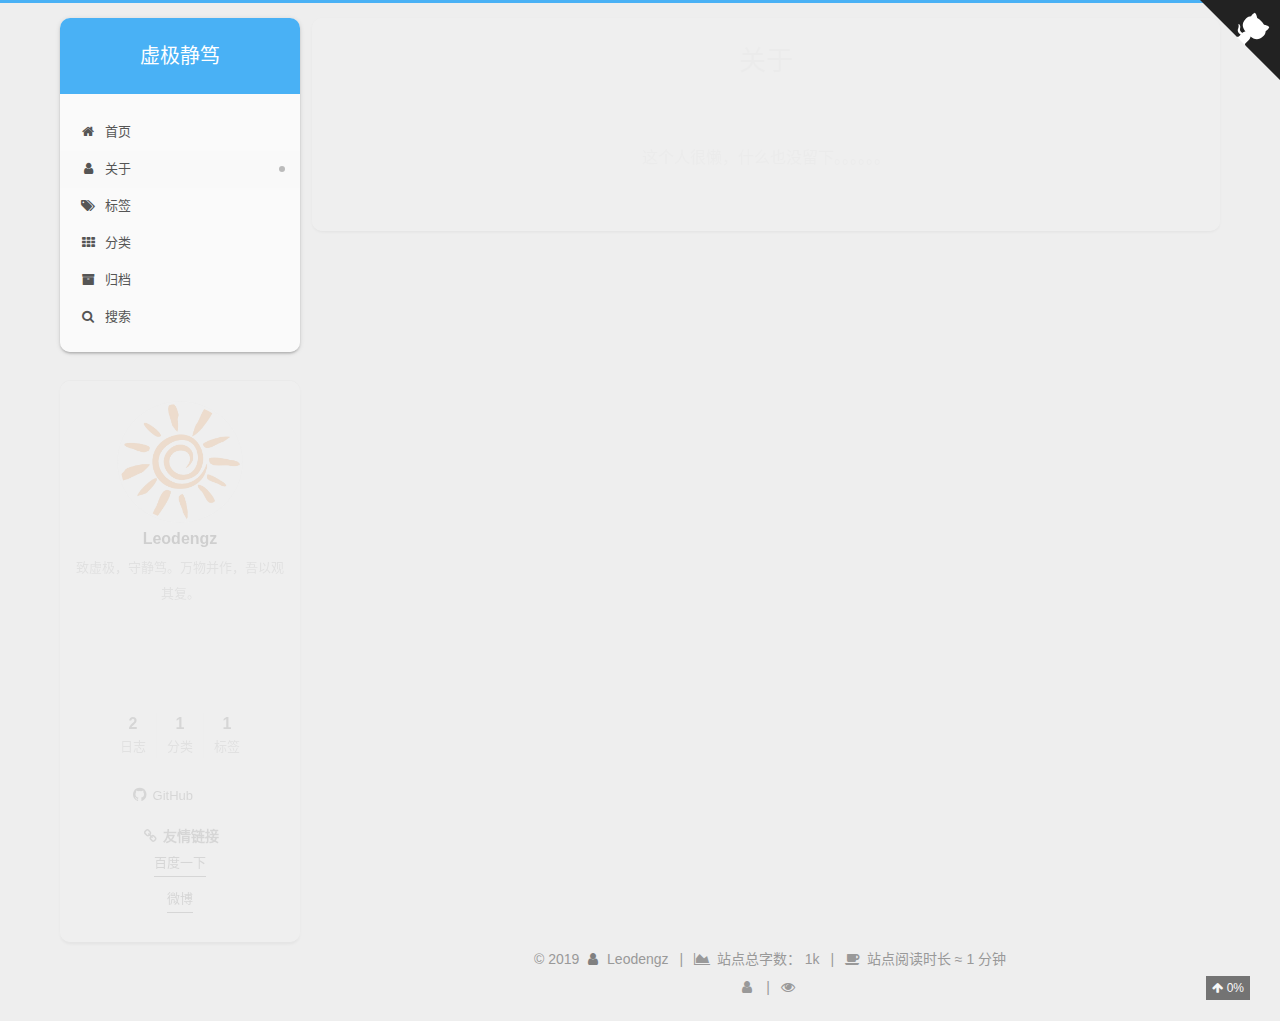
<file: about/index.html>
<!DOCTYPE html>












  


<html class="theme-next gemini use-motion" lang="zh-CN">
<head><meta name="generator" content="Hexo 3.9.0">
  <meta charset="UTF-8">
<meta http-equiv="X-UA-Compatible" content="IE=edge">
<meta name="viewport" content="width=device-width, initial-scale=1, maximum-scale=2">
<meta name="theme-color" content="#222">




  
  
    
    
  <script src="/lib/pace/pace.min.js?v=1.0.2"></script>
  <link rel="stylesheet" href="/lib/pace/pace-theme-bounce.min.css?v=1.0.2">



















<link rel="stylesheet" href="/lib/font-awesome/css/font-awesome.min.css?v=4.7.0">

<link rel="stylesheet" href="/css/main.css?v=7.2.0">


  <link rel="apple-touch-icon" sizes="180x180" href="/images/apple-touch-icon.png?v=7.2.0">


  <link rel="icon" type="image/png" sizes="32x32" href="/images/favicon32.png?v=7.2.0">


  <link rel="icon" type="image/png" sizes="16x16" href="/images/favicon16.png?v=7.2.0">


  <link rel="mask-icon" href="/images/logo.svg?v=7.2.0" color="#222">







<script id="hexo.configurations">
  var NexT = window.NexT || {};
  var CONFIG = {
    root: '/',
    scheme: 'Gemini',
    version: '7.2.0',
    sidebar: {"position":"left","display":"post","offset":12,"onmobile":false,"dimmer":false},
    back2top: true,
    back2top_sidebar: false,
    fancybox: false,
    fastclick: false,
    lazyload: false,
    tabs: true,
    motion: {"enable":true,"async":false,"transition":{"post_block":"fadeIn","post_header":"slideDownIn","post_body":"slideDownIn","coll_header":"slideLeftIn","sidebar":"slideUpIn"}},
    algolia: {
      applicationID: '',
      apiKey: '',
      indexName: '',
      hits: {"per_page":10},
      labels: {"input_placeholder":"Search for Posts","hits_empty":"We didn't find any results for the search: ${query}","hits_stats":"${hits} results found in ${time} ms"}
    }
  };
</script>


  




  <meta name="description" content="这个人很懒，什么也没留下。。。。。。">
<meta property="og:type" content="website">
<meta property="og:title" content="关于">
<meta property="og:url" content="http://yoursite.com/about/index.html">
<meta property="og:site_name" content="虚极静笃">
<meta property="og:description" content="这个人很懒，什么也没留下。。。。。。">
<meta property="og:locale" content="zh-CN">
<meta property="og:updated_time" content="2019-07-23T05:18:37.546Z">
<meta name="twitter:card" content="summary">
<meta name="twitter:title" content="关于">
<meta name="twitter:description" content="这个人很懒，什么也没留下。。。。。。">





  
  
  <link rel="canonical" href="http://yoursite.com/about/">



<script id="page.configurations">
  CONFIG.page = {
    sidebar: "",
  };
</script>

  <title>关于 | 虚极静笃</title>
  












  <noscript>
  <style>
  .use-motion .motion-element,
  .use-motion .brand,
  .use-motion .menu-item,
  .sidebar-inner,
  .use-motion .post-block,
  .use-motion .pagination,
  .use-motion .comments,
  .use-motion .post-header,
  .use-motion .post-body,
  .use-motion .collection-title { opacity: initial; }

  .use-motion .logo,
  .use-motion .site-title,
  .use-motion .site-subtitle {
    opacity: initial;
    top: initial;
  }

  .use-motion .logo-line-before i { left: initial; }
  .use-motion .logo-line-after i { right: initial; }
  </style>
</noscript>

</head>

<body itemscope itemtype="http://schema.org/WebPage" lang="zh-CN">

  
  
    
  

  <div class="container sidebar-position-left page-post-detail">
    <div class="headband"></div>

    <header id="header" class="header" itemscope itemtype="http://schema.org/WPHeader">
      <div class="header-inner"><div class="site-brand-wrapper">
  <div class="site-meta">
    

    <div class="custom-logo-site-title">
      <a href="/" class="brand" rel="start">
        <span class="logo-line-before"><i></i></span>
        <span class="site-title">虚极静笃</span>
        <span class="logo-line-after"><i></i></span>
      </a>
    </div>
    
    
  </div>

  <div class="site-nav-toggle">
    <button aria-label="切换导航栏">
      <span class="btn-bar"></span>
      <span class="btn-bar"></span>
      <span class="btn-bar"></span>
    </button>
  </div>
</div>



<nav class="site-nav">
  
    <ul id="menu" class="menu">
      
        
        
        
          
          <li class="menu-item menu-item-home">

    
    
      
    

    

    <a href="/" rel="section"><i class="menu-item-icon fa fa-fw fa-home"></i> <br>首页</a>

  </li>
        
        
        
          
          <li class="menu-item menu-item-about menu-item-active">

    
    
      
    

    

    <a href="/about/" rel="section"><i class="menu-item-icon fa fa-fw fa-user"></i> <br>关于</a>

  </li>
        
        
        
          
          <li class="menu-item menu-item-tags">

    
    
      
    

    

    <a href="/tags/" rel="section"><i class="menu-item-icon fa fa-fw fa-tags"></i> <br>标签</a>

  </li>
        
        
        
          
          <li class="menu-item menu-item-categories">

    
    
      
    

    

    <a href="/categories/" rel="section"><i class="menu-item-icon fa fa-fw fa-th"></i> <br>分类</a>

  </li>
        
        
        
          
          <li class="menu-item menu-item-archives">

    
    
      
    

    

    <a href="/archives/" rel="section"><i class="menu-item-icon fa fa-fw fa-archive"></i> <br>归档</a>

  </li>

      
      
        <li class="menu-item menu-item-search">
          
            <a href="javascript:;" class="popup-trigger">
          
            
              <i class="menu-item-icon fa fa-search fa-fw"></i> <br>搜索</a>
        </li>
      
    </ul>
  

  

  
    <div class="site-search">
      
  <div class="popup search-popup local-search-popup">
  <div class="local-search-header clearfix">
    <span class="search-icon">
      <i class="fa fa-search"></i>
    </span>
    <span class="popup-btn-close">
      <i class="fa fa-times-circle"></i>
    </span>
    <div class="local-search-input-wrapper">
      <input autocomplete="off" placeholder="搜索..." spellcheck="false" type="text" id="local-search-input">
    </div>
  </div>
  <div id="local-search-result"></div>
</div>



    </div>
  
</nav>



  



</div>
    </header>

    
  
  

  

  <a href="https://github.com/Leodengz" class="github-corner" title="Follow me on GitHub" aria-label="Follow me on GitHub" rel="noopener" target="_blank"><svg width="80" height="80" viewbox="0 0 250 250" aria-hidden="true"><path d="M0,0 L115,115 L130,115 L142,142 L250,250 L250,0 Z"/><path d="M128.3,109.0 C113.8,99.7 119.0,89.6 119.0,89.6 C122.0,82.7 120.5,78.6 120.5,78.6 C119.2,72.0 123.4,76.3 123.4,76.3 C127.3,80.9 125.5,87.3 125.5,87.3 C122.9,97.6 130.6,101.9 134.4,103.2" fill="currentColor" style="transform-origin: 130px 106px;" class="octo-arm"/><path d="M115.0,115.0 C114.9,115.1 118.7,116.5 119.8,115.4 L133.7,101.6 C136.9,99.2 139.9,98.4 142.2,98.6 C133.8,88.0 127.5,74.4 143.8,58.0 C148.5,53.4 154.0,51.2 159.7,51.0 C160.3,49.4 163.2,43.6 171.4,40.1 C171.4,40.1 176.1,42.5 178.8,56.2 C183.1,58.6 187.2,61.8 190.9,65.4 C194.5,69.0 197.7,73.2 200.1,77.6 C213.8,80.2 216.3,84.9 216.3,84.9 C212.7,93.1 206.9,96.0 205.4,96.6 C205.1,102.4 203.0,107.8 198.3,112.5 C181.9,128.9 168.3,122.5 157.7,114.1 C157.9,116.9 156.7,120.9 152.7,124.9 L141.0,136.5 C139.8,137.7 141.6,141.9 141.8,141.8 Z" fill="currentColor" class="octo-body"/></svg></a>



    <main id="main" class="main">
      <div class="main-inner">
        <div class="content-wrap">
          
            

    
    
      
      
    
      
      
    
      
      
    
      
      
    
      
      
    
    

  


          
          <div id="content" class="content">
            

  <div id="posts" class="posts-expand">
    
    
    
    <div class="post-block page">
      <header class="post-header">

<h1 class="post-title" itemprop="name headline">关于

</h1>

<div class="post-meta">
  
  



</div>

</header>

      
      
      
      <div class="post-body">
        
        
          <center>这个人很懒，什么也没留下。。。。。。</center>
        
      </div>
      
      
      
    </div>
    



    
    
    
  </div>


          </div>
          

  



        </div>
        
          
  
  <div class="sidebar-toggle">
    <div class="sidebar-toggle-line-wrap">
      <span class="sidebar-toggle-line sidebar-toggle-line-first"></span>
      <span class="sidebar-toggle-line sidebar-toggle-line-middle"></span>
      <span class="sidebar-toggle-line sidebar-toggle-line-last"></span>
    </div>
  </div>

  <aside id="sidebar" class="sidebar">
    <div class="sidebar-inner">

      

      

      <div class="site-overview-wrap sidebar-panel sidebar-panel-active">
        <div class="site-overview">
          <div class="site-author motion-element" itemprop="author" itemscope itemtype="http://schema.org/Person">
            
              <img class="site-author-image" itemprop="image" src="/images/sunflower.png" alt="Leodengz">
            
              <p class="site-author-name" itemprop="name">Leodengz</p>
              <div class="site-description motion-element" itemprop="description">致虚极，守静笃。万物并作，吾以观其复。</div>
          </div>
		  
		  <iframe frameborder="no" border="0" marginwidth="0" marginheight="0" width="330" height="86" src="//music.163.com/outchain/player?type=2&id=417859631&auto=1&height=66"></iframe>
	
          
            <nav class="site-state motion-element">
              
                <div class="site-state-item site-state-posts">
                
                  <a href="/archives/">
                
                    <span class="site-state-item-count">2</span>
                    <span class="site-state-item-name">日志</span>
                  </a>
                </div>
              

              
                
                
                <div class="site-state-item site-state-categories">
                  
                    
                      <a href="/categories/">
                    
                  
                    
                    
                      
                    
                    <span class="site-state-item-count">1</span>
                    <span class="site-state-item-name">分类</span>
                  </a>
                </div>
              

              
                
                
                <div class="site-state-item site-state-tags">
                  
                    
                      <a href="/tags/">
                    
                  
                    
                    
                      
                    
                    <span class="site-state-item-count">1</span>
                    <span class="site-state-item-name">标签</span>
                  </a>
                </div>
              
            </nav>
          

          

          

          
            <div class="links-of-author motion-element">
              
                <span class="links-of-author-item">
                  
                  
                    
                  
                  
                    
                  
                  <a href="https://github.com/Leodengz" title="GitHub &rarr; https://github.com/Leodengz" rel="noopener" target="_blank"><i class="fa fa-fw fa-github"></i>GitHub</a>
                </span>
              
            </div>
          

          

          
          
            <div class="links-of-blogroll motion-element links-of-blogroll-block">
              <div class="links-of-blogroll-title">
                <i class="fa  fa-fw fa-link"></i>
                友情链接
              </div>
              <ul class="links-of-blogroll-list">
                
                  <li class="links-of-blogroll-item">
                    <a href="https://baidu.com" title="https://baidu.com" rel="noopener" target="_blank">百度一下</a>
                  </li>
                
                  <li class="links-of-blogroll-item">
                    <a href="https://weibo.com/" title="https://weibo.com/" rel="noopener" target="_blank">微博</a>
                  </li>
                
              </ul>
            </div>
          

          
            
          
          

        </div>
      </div>

      

      

    </div>
  </aside>
  


        
      </div>
    </main>

    <footer id="footer" class="footer">
      <div class="footer-inner">
        <div class="copyright">&copy; <span itemprop="copyrightYear">2019</span>
  <span class="with-love" id="animate">
    <i class="fa fa-user"></i>
  </span>
  <span class="author" itemprop="copyrightHolder">Leodengz</span>

  
    <span class="post-meta-divider">|</span>
    <span class="post-meta-item-icon">
      <i class="fa fa-area-chart"></i>
    </span>
    
      <span class="post-meta-item-text">站点总字数：</span>
    
    <span title="站点总字数">1k</span>
  

  
    <span class="post-meta-divider">|</span>
    <span class="post-meta-item-icon">
      <i class="fa fa-coffee"></i>
    </span>
    
      <span class="post-meta-item-text">站点阅读时长 &asymp;</span>
    
    <span title="站点阅读时长">1 分钟</span>
  
</div>









        
<div class="busuanzi-count">
  <script async src="https://busuanzi.ibruce.info/busuanzi/2.3/busuanzi.pure.mini.js"></script>

  
    <span class="post-meta-item-icon">
      <i class="fa fa-user"></i>
    </span>
    <span class="site-uv" title="总访客量">
      <span class="busuanzi-value" id="busuanzi_value_site_uv"></span>
    </span>
  

  
    <span class="post-meta-divider">|</span>
  

  
    <span class="post-meta-item-icon">
      <i class="fa fa-eye"></i>
    </span>
    <span class="site-pv" title="总访问量">
      <span class="busuanzi-value" id="busuanzi_value_site_pv"></span>
    </span>
  
</div>









        
      </div>
    </footer>

    
      <div class="back-to-top">
        <i class="fa fa-arrow-up"></i>
        
          <span id="scrollpercent"><span>0</span>%</span>
        
      </div>
    

    

    

    
  </div>

  

<script>
  if (Object.prototype.toString.call(window.Promise) !== '[object Function]') {
    window.Promise = null;
  }
</script>


























  
  <script src="/lib/jquery/index.js?v=3.4.1"></script>

  
  <script src="/lib/velocity/velocity.min.js?v=1.2.1"></script>

  
  <script src="/lib/velocity/velocity.ui.min.js?v=1.2.1"></script>


  


  <script src="/js/utils.js?v=7.2.0"></script>

  <script src="/js/motion.js?v=7.2.0"></script>



  
  


  <script src="/js/affix.js?v=7.2.0"></script>

  <script src="/js/schemes/pisces.js?v=7.2.0"></script>




  
  <script src="/js/scrollspy.js?v=7.2.0"></script>
<script src="/js/post-details.js?v=7.2.0"></script>



  


  <script src="/js/next-boot.js?v=7.2.0"></script>


  

  

  

  


  


  
  <script>
    // Popup Window;
    var isfetched = false;
    var isXml = true;
    // Search DB path;
    var search_path = "search.xml";
    if (search_path.length === 0) {
      search_path = "search.xml";
    } else if (/json$/i.test(search_path)) {
      isXml = false;
    }
    var path = "/" + search_path;
    // monitor main search box;

    var onPopupClose = function (e) {
      $('.popup').hide();
      $('#local-search-input').val('');
      $('.search-result-list').remove();
      $('#no-result').remove();
      $(".local-search-pop-overlay").remove();
      $('body').css('overflow', '');
    }

    function proceedsearch() {
      $("body")
        .append('<div class="search-popup-overlay local-search-pop-overlay"></div>')
        .css('overflow', 'hidden');
      $('.search-popup-overlay').click(onPopupClose);
      $('.popup').toggle();
      var $localSearchInput = $('#local-search-input');
      $localSearchInput.attr("autocapitalize", "none");
      $localSearchInput.attr("autocorrect", "off");
      $localSearchInput.focus();
    }

    // search function;
    var searchFunc = function(path, search_id, content_id) {
      'use strict';

      // start loading animation
      $("body")
        .append('<div class="search-popup-overlay local-search-pop-overlay">' +
          '<div id="search-loading-icon">' +
          '<i class="fa fa-spinner fa-pulse fa-5x fa-fw"></i>' +
          '</div>' +
          '</div>')
        .css('overflow', 'hidden');
      $("#search-loading-icon").css('margin', '20% auto 0 auto').css('text-align', 'center');

      

      $.ajax({
        url: path,
        dataType: isXml ? "xml" : "json",
        async: true,
        success: function(res) {
          // get the contents from search data
          isfetched = true;
          $('.popup').detach().appendTo('.header-inner');
          var datas = isXml ? $("entry", res).map(function() {
            return {
              title: $("title", this).text(),
              content: $("content",this).text(),
              url: $("url" , this).text()
            };
          }).get() : res;
          var input = document.getElementById(search_id);
          var resultContent = document.getElementById(content_id);
          var inputEventFunction = function() {
            var searchText = input.value.trim().toLowerCase();
            var keywords = searchText.split(/[\s\-]+/);
            if (keywords.length > 1) {
              keywords.push(searchText);
            }
            var resultItems = [];
            if (searchText.length > 0) {
              // perform local searching
              datas.forEach(function(data) {
                var isMatch = false;
                var hitCount = 0;
                var searchTextCount = 0;
                var title = data.title.trim();
                var titleInLowerCase = title.toLowerCase();
                var content = data.content.trim().replace(/<[^>]+>/g,"");
                
                var contentInLowerCase = content.toLowerCase();
                var articleUrl = decodeURIComponent(data.url).replace(/\/{2,}/g, '/');
                var indexOfTitle = [];
                var indexOfContent = [];
                // only match articles with not empty titles
                if(title != '') {
                  keywords.forEach(function(keyword) {
                    function getIndexByWord(word, text, caseSensitive) {
                      var wordLen = word.length;
                      if (wordLen === 0) {
                        return [];
                      }
                      var startPosition = 0, position = [], index = [];
                      if (!caseSensitive) {
                        text = text.toLowerCase();
                        word = word.toLowerCase();
                      }
                      while ((position = text.indexOf(word, startPosition)) > -1) {
                        index.push({position: position, word: word});
                        startPosition = position + wordLen;
                      }
                      return index;
                    }

                    indexOfTitle = indexOfTitle.concat(getIndexByWord(keyword, titleInLowerCase, false));
                    indexOfContent = indexOfContent.concat(getIndexByWord(keyword, contentInLowerCase, false));
                  });
                  if (indexOfTitle.length > 0 || indexOfContent.length > 0) {
                    isMatch = true;
                    hitCount = indexOfTitle.length + indexOfContent.length;
                  }
                }

                // show search results

                if (isMatch) {
                  // sort index by position of keyword

                  [indexOfTitle, indexOfContent].forEach(function (index) {
                    index.sort(function (itemLeft, itemRight) {
                      if (itemRight.position !== itemLeft.position) {
                        return itemRight.position - itemLeft.position;
                      } else {
                        return itemLeft.word.length - itemRight.word.length;
                      }
                    });
                  });

                  // merge hits into slices

                  function mergeIntoSlice(text, start, end, index) {
                    var item = index[index.length - 1];
                    var position = item.position;
                    var word = item.word;
                    var hits = [];
                    var searchTextCountInSlice = 0;
                    while (position + word.length <= end && index.length != 0) {
                      if (word === searchText) {
                        searchTextCountInSlice++;
                      }
                      hits.push({position: position, length: word.length});
                      var wordEnd = position + word.length;

                      // move to next position of hit

                      index.pop();
                      while (index.length != 0) {
                        item = index[index.length - 1];
                        position = item.position;
                        word = item.word;
                        if (wordEnd > position) {
                          index.pop();
                        } else {
                          break;
                        }
                      }
                    }
                    searchTextCount += searchTextCountInSlice;
                    return {
                      hits: hits,
                      start: start,
                      end: end,
                      searchTextCount: searchTextCountInSlice
                    };
                  }

                  var slicesOfTitle = [];
                  if (indexOfTitle.length != 0) {
                    slicesOfTitle.push(mergeIntoSlice(title, 0, title.length, indexOfTitle));
                  }

                  var slicesOfContent = [];
                  while (indexOfContent.length != 0) {
                    var item = indexOfContent[indexOfContent.length - 1];
                    var position = item.position;
                    var word = item.word;
                    // cut out 100 characters
                    var start = position - 20;
                    var end = position + 80;
                    if(start < 0){
                      start = 0;
                    }
                    if (end < position + word.length) {
                      end = position + word.length;
                    }
                    if(end > content.length){
                      end = content.length;
                    }
                    slicesOfContent.push(mergeIntoSlice(content, start, end, indexOfContent));
                  }

                  // sort slices in content by search text's count and hits' count

                  slicesOfContent.sort(function (sliceLeft, sliceRight) {
                    if (sliceLeft.searchTextCount !== sliceRight.searchTextCount) {
                      return sliceRight.searchTextCount - sliceLeft.searchTextCount;
                    } else if (sliceLeft.hits.length !== sliceRight.hits.length) {
                      return sliceRight.hits.length - sliceLeft.hits.length;
                    } else {
                      return sliceLeft.start - sliceRight.start;
                    }
                  });

                  // select top N slices in content

                  var upperBound = parseInt('1');
                  if (upperBound >= 0) {
                    slicesOfContent = slicesOfContent.slice(0, upperBound);
                  }

                  // highlight title and content

                  function highlightKeyword(text, slice) {
                    var result = '';
                    var prevEnd = slice.start;
                    slice.hits.forEach(function (hit) {
                      result += text.substring(prevEnd, hit.position);
                      var end = hit.position + hit.length;
                      result += '<b class="search-keyword">' + text.substring(hit.position, end) + '</b>';
                      prevEnd = end;
                    });
                    result += text.substring(prevEnd, slice.end);
                    return result;
                  }

                  var resultItem = '';

                  if (slicesOfTitle.length != 0) {
                    resultItem += "<li><a href='" + articleUrl + "' class='search-result-title'>" + highlightKeyword(title, slicesOfTitle[0]) + "</a>";
                  } else {
                    resultItem += "<li><a href='" + articleUrl + "' class='search-result-title'>" + title + "</a>";
                  }

                  slicesOfContent.forEach(function (slice) {
                    resultItem += "<a href='" + articleUrl + "'>" +
                      "<p class=\"search-result\">" + highlightKeyword(content, slice) +
                      "...</p>" + "</a>";
                  });

                  resultItem += "</li>";
                  resultItems.push({
                    item: resultItem,
                    searchTextCount: searchTextCount,
                    hitCount: hitCount,
                    id: resultItems.length
                  });
                }
              })
            };
            if (keywords.length === 1 && keywords[0] === "") {
              resultContent.innerHTML = '<div id="no-result"><i class="fa fa-search fa-5x"></i></div>'
            } else if (resultItems.length === 0) {
              resultContent.innerHTML = '<div id="no-result"><i class="fa fa-frown-o fa-5x"></i></div>'
            } else {
              resultItems.sort(function (resultLeft, resultRight) {
                if (resultLeft.searchTextCount !== resultRight.searchTextCount) {
                  return resultRight.searchTextCount - resultLeft.searchTextCount;
                } else if (resultLeft.hitCount !== resultRight.hitCount) {
                  return resultRight.hitCount - resultLeft.hitCount;
                } else {
                  return resultRight.id - resultLeft.id;
                }
              });
              var searchResultList = '<ul class=\"search-result-list\">';
              resultItems.forEach(function (result) {
                searchResultList += result.item;
              })
              searchResultList += "</ul>";
              resultContent.innerHTML = searchResultList;
            }
          }

          if ('auto' === 'auto') {
            input.addEventListener('input', inputEventFunction);
          } else {
            $('.search-icon').click(inputEventFunction);
            input.addEventListener('keypress', function (event) {
              if (event.keyCode === 13) {
                inputEventFunction();
              }
            });
          }

          // remove loading animation
          $(".local-search-pop-overlay").remove();
          $('body').css('overflow', '');

          proceedsearch();
        }
      });
    }

    // handle and trigger popup window;
    $('.popup-trigger').click(function(e) {
      e.stopPropagation();
      if (isfetched === false) {
        searchFunc(path, 'local-search-input', 'local-search-result');
      } else {
        proceedsearch();
      };
    });

    $('.popup-btn-close').click(onPopupClose);
    $('.popup').click(function(e){
      e.stopPropagation();
    });
    $(document).on('keyup', function (event) {
      var shouldDismissSearchPopup = event.which === 27 &&
        $('.search-popup').is(':visible');
      if (shouldDismissSearchPopup) {
        onPopupClose();
      }
    });
  </script>





  

  

  

  

  

  

  

  

  

  

  

  
<script>
  $('.highlight').not('.gist .highlight').each(function(i, e) {
    var $wrap = $('<div>').addClass('highlight-wrap');
    $(e).after($wrap);
    $wrap.append($('<button>').addClass('copy-btn').append('复制').on('click', function(e) {
      var code = $(this).parent().find('.code').find('.line').map(function(i, e) {
        return $(e).text();
      }).toArray().join('\n');
      var ta = document.createElement('textarea');
      var yPosition = window.pageYOffset || document.documentElement.scrollTop;
      ta.style.top = yPosition + 'px'; // Prevent page scroll
      ta.style.position = 'absolute';
      ta.style.opacity = '0';
      ta.readOnly = true;
      ta.value = code;
      document.body.appendChild(ta);
      const selection = document.getSelection();
      const selected = selection.rangeCount > 0 ? selection.getRangeAt(0) : false;
      ta.select();
      ta.setSelectionRange(0, code.length);
      ta.readOnly = false;
      var result = document.execCommand('copy');
      
        if (result) $(this).text('复制成功');
        else $(this).text('复制失败');
      
      ta.blur(); // For iOS
      $(this).blur();
      if (selected) {
        selection.removeAllRanges();
        selection.addRange(selected);
      }
    })).on('mouseleave', function(e) {
      var $b = $(this).find('.copy-btn');
      setTimeout(function() {
        $b.text('复制');
      }, 300);
    }).append(e);
  })
</script>


  

  

</body>
</html>
<!-- 页面点击小红心 -->
<script type="text/javascript" src="/js/clicklove.js"></script>
</file>
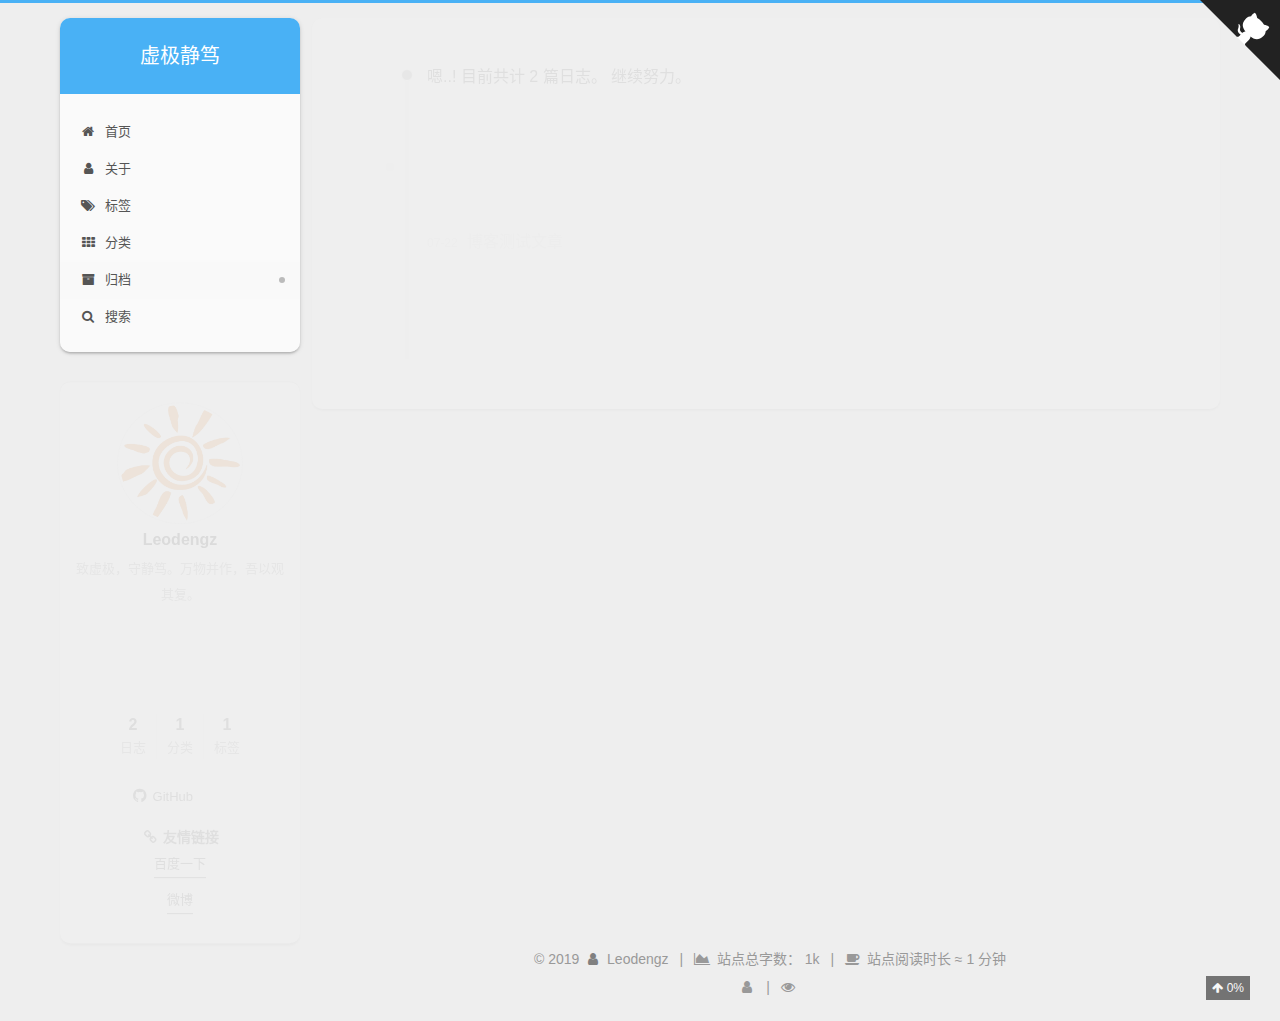
<file: archives/index.html>
<!DOCTYPE html>












  


<html class="theme-next gemini use-motion" lang="zh-CN">
<head><meta name="generator" content="Hexo 3.9.0">
  <meta charset="UTF-8">
<meta http-equiv="X-UA-Compatible" content="IE=edge">
<meta name="viewport" content="width=device-width, initial-scale=1, maximum-scale=2">
<meta name="theme-color" content="#222">




  
  
    
    
  <script src="/lib/pace/pace.min.js?v=1.0.2"></script>
  <link rel="stylesheet" href="/lib/pace/pace-theme-bounce.min.css?v=1.0.2">



















<link rel="stylesheet" href="/lib/font-awesome/css/font-awesome.min.css?v=4.7.0">

<link rel="stylesheet" href="/css/main.css?v=7.2.0">


  <link rel="apple-touch-icon" sizes="180x180" href="/images/apple-touch-icon.png?v=7.2.0">


  <link rel="icon" type="image/png" sizes="32x32" href="/images/favicon32.png?v=7.2.0">


  <link rel="icon" type="image/png" sizes="16x16" href="/images/favicon16.png?v=7.2.0">


  <link rel="mask-icon" href="/images/logo.svg?v=7.2.0" color="#222">







<script id="hexo.configurations">
  var NexT = window.NexT || {};
  var CONFIG = {
    root: '/',
    scheme: 'Gemini',
    version: '7.2.0',
    sidebar: {"position":"left","display":"post","offset":12,"onmobile":false,"dimmer":false},
    back2top: true,
    back2top_sidebar: false,
    fancybox: false,
    fastclick: false,
    lazyload: false,
    tabs: true,
    motion: {"enable":true,"async":false,"transition":{"post_block":"fadeIn","post_header":"slideDownIn","post_body":"slideDownIn","coll_header":"slideLeftIn","sidebar":"slideUpIn"}},
    algolia: {
      applicationID: '',
      apiKey: '',
      indexName: '',
      hits: {"per_page":10},
      labels: {"input_placeholder":"Search for Posts","hits_empty":"We didn't find any results for the search: ${query}","hits_stats":"${hits} results found in ${time} ms"}
    }
  };
</script>


  




  <meta name="description" content="致虚极，守静笃。万物并作，吾以观其复。">
<meta property="og:type" content="website">
<meta property="og:title" content="虚极静笃">
<meta property="og:url" content="http://yoursite.com/archives/index.html">
<meta property="og:site_name" content="虚极静笃">
<meta property="og:description" content="致虚极，守静笃。万物并作，吾以观其复。">
<meta property="og:locale" content="zh-CN">
<meta name="twitter:card" content="summary">
<meta name="twitter:title" content="虚极静笃">
<meta name="twitter:description" content="致虚极，守静笃。万物并作，吾以观其复。">





  
  
  <link rel="canonical" href="http://yoursite.com/archives/">



<script id="page.configurations">
  CONFIG.page = {
    sidebar: "",
  };
</script>

  <title>归档 | 虚极静笃</title>
  












  <noscript>
  <style>
  .use-motion .motion-element,
  .use-motion .brand,
  .use-motion .menu-item,
  .sidebar-inner,
  .use-motion .post-block,
  .use-motion .pagination,
  .use-motion .comments,
  .use-motion .post-header,
  .use-motion .post-body,
  .use-motion .collection-title { opacity: initial; }

  .use-motion .logo,
  .use-motion .site-title,
  .use-motion .site-subtitle {
    opacity: initial;
    top: initial;
  }

  .use-motion .logo-line-before i { left: initial; }
  .use-motion .logo-line-after i { right: initial; }
  </style>
</noscript>

</head>

<body itemscope itemtype="http://schema.org/WebPage" lang="zh-CN">

  
  
    
  

  <div class="container sidebar-position-left page-archive">
    <div class="headband"></div>

    <header id="header" class="header" itemscope itemtype="http://schema.org/WPHeader">
      <div class="header-inner"><div class="site-brand-wrapper">
  <div class="site-meta">
    

    <div class="custom-logo-site-title">
      <a href="/" class="brand" rel="start">
        <span class="logo-line-before"><i></i></span>
        <span class="site-title">虚极静笃</span>
        <span class="logo-line-after"><i></i></span>
      </a>
    </div>
    
    
  </div>

  <div class="site-nav-toggle">
    <button aria-label="切换导航栏">
      <span class="btn-bar"></span>
      <span class="btn-bar"></span>
      <span class="btn-bar"></span>
    </button>
  </div>
</div>



<nav class="site-nav">
  
    <ul id="menu" class="menu">
      
        
        
        
          
          <li class="menu-item menu-item-home">

    
    
      
    

    

    <a href="/" rel="section"><i class="menu-item-icon fa fa-fw fa-home"></i> <br>首页</a>

  </li>
        
        
        
          
          <li class="menu-item menu-item-about">

    
    
      
    

    

    <a href="/about/" rel="section"><i class="menu-item-icon fa fa-fw fa-user"></i> <br>关于</a>

  </li>
        
        
        
          
          <li class="menu-item menu-item-tags">

    
    
      
    

    

    <a href="/tags/" rel="section"><i class="menu-item-icon fa fa-fw fa-tags"></i> <br>标签</a>

  </li>
        
        
        
          
          <li class="menu-item menu-item-categories">

    
    
      
    

    

    <a href="/categories/" rel="section"><i class="menu-item-icon fa fa-fw fa-th"></i> <br>分类</a>

  </li>
        
        
        
          
          <li class="menu-item menu-item-archives menu-item-active">

    
    
      
    

    

    <a href="/archives/" rel="section"><i class="menu-item-icon fa fa-fw fa-archive"></i> <br>归档</a>

  </li>

      
      
        <li class="menu-item menu-item-search">
          
            <a href="javascript:;" class="popup-trigger">
          
            
              <i class="menu-item-icon fa fa-search fa-fw"></i> <br>搜索</a>
        </li>
      
    </ul>
  

  

  
    <div class="site-search">
      
  <div class="popup search-popup local-search-popup">
  <div class="local-search-header clearfix">
    <span class="search-icon">
      <i class="fa fa-search"></i>
    </span>
    <span class="popup-btn-close">
      <i class="fa fa-times-circle"></i>
    </span>
    <div class="local-search-input-wrapper">
      <input autocomplete="off" placeholder="搜索..." spellcheck="false" type="text" id="local-search-input">
    </div>
  </div>
  <div id="local-search-result"></div>
</div>



    </div>
  
</nav>



  



</div>
    </header>

    
  
  

  

  <a href="https://github.com/Leodengz" class="github-corner" title="Follow me on GitHub" aria-label="Follow me on GitHub" rel="noopener" target="_blank"><svg width="80" height="80" viewbox="0 0 250 250" aria-hidden="true"><path d="M0,0 L115,115 L130,115 L142,142 L250,250 L250,0 Z"/><path d="M128.3,109.0 C113.8,99.7 119.0,89.6 119.0,89.6 C122.0,82.7 120.5,78.6 120.5,78.6 C119.2,72.0 123.4,76.3 123.4,76.3 C127.3,80.9 125.5,87.3 125.5,87.3 C122.9,97.6 130.6,101.9 134.4,103.2" fill="currentColor" style="transform-origin: 130px 106px;" class="octo-arm"/><path d="M115.0,115.0 C114.9,115.1 118.7,116.5 119.8,115.4 L133.7,101.6 C136.9,99.2 139.9,98.4 142.2,98.6 C133.8,88.0 127.5,74.4 143.8,58.0 C148.5,53.4 154.0,51.2 159.7,51.0 C160.3,49.4 163.2,43.6 171.4,40.1 C171.4,40.1 176.1,42.5 178.8,56.2 C183.1,58.6 187.2,61.8 190.9,65.4 C194.5,69.0 197.7,73.2 200.1,77.6 C213.8,80.2 216.3,84.9 216.3,84.9 C212.7,93.1 206.9,96.0 205.4,96.6 C205.1,102.4 203.0,107.8 198.3,112.5 C181.9,128.9 168.3,122.5 157.7,114.1 C157.9,116.9 156.7,120.9 152.7,124.9 L141.0,136.5 C139.8,137.7 141.6,141.9 141.8,141.8 Z" fill="currentColor" class="octo-body"/></svg></a>



    <main id="main" class="main">
      <div class="main-inner">
        <div class="content-wrap">
          
            

    
    
      
      
    
      
      
    
      
      
    
      
      
    
      
      
    
    

  


          
          <div id="content" class="content">
            

  
  
  
  <div class="post-block archive">
    <div id="posts" class="posts-collapse">
      <span class="archive-move-on"></span>

      
      <span class="archive-page-counter">
        
        
        
          
        
        嗯..! 目前共计 2 篇日志。 继续努力。
      </span>
      

      

        
        
        

        
          
          <div class="collection-title">
            <h1 class="archive-year" id="archive-year-2019">2019</h1>
          </div>
        
        

        

  <article class="post post-type-normal" itemscope itemtype="http://schema.org/Article">
    <header class="post-header">

      <h2 class="post-title">
        
          <a class="post-title-link" href="/2019/07/22/博客测试文章/" itemprop="url">
            
              <span itemprop="name">博客测试文章</span>
            
          </a>
        
      </h2>

      <div class="post-meta">
        <time class="post-time" itemprop="dateCreated" datetime="2019-07-22T22:35:59+08:00" content="2019-07-22">
          07-22
        </time>
      </div>

    </header>
  </article>



      

        
        
        

        
        

        

  <article class="post post-type-normal" itemscope itemtype="http://schema.org/Article">
    <header class="post-header">

      <h2 class="post-title">
        
          <a class="post-title-link" href="/2019/07/08/hello-world/" itemprop="url">
            
              <span itemprop="name">Hello World</span>
            
          </a>
        
      </h2>

      <div class="post-meta">
        <time class="post-time" itemprop="dateCreated" datetime="2019-07-08T18:07:33+08:00" content="2019-07-08">
          07-08
        </time>
      </div>

    </header>
  </article>



      

    </div>
  </div>
  
  
  

  



          </div>
          

        </div>
        
          
  
  <div class="sidebar-toggle">
    <div class="sidebar-toggle-line-wrap">
      <span class="sidebar-toggle-line sidebar-toggle-line-first"></span>
      <span class="sidebar-toggle-line sidebar-toggle-line-middle"></span>
      <span class="sidebar-toggle-line sidebar-toggle-line-last"></span>
    </div>
  </div>

  <aside id="sidebar" class="sidebar">
    <div class="sidebar-inner">

      

      

      <div class="site-overview-wrap sidebar-panel sidebar-panel-active">
        <div class="site-overview">
          <div class="site-author motion-element" itemprop="author" itemscope itemtype="http://schema.org/Person">
            
              <img class="site-author-image" itemprop="image" src="/images/sunflower.png" alt="Leodengz">
            
              <p class="site-author-name" itemprop="name">Leodengz</p>
              <div class="site-description motion-element" itemprop="description">致虚极，守静笃。万物并作，吾以观其复。</div>
          </div>
		  
		  <iframe frameborder="no" border="0" marginwidth="0" marginheight="0" width="330" height="86" src="//music.163.com/outchain/player?type=2&id=417859631&auto=1&height=66"></iframe>
	
          
            <nav class="site-state motion-element">
              
                <div class="site-state-item site-state-posts">
                
                  <a href="/archives/">
                
                    <span class="site-state-item-count">2</span>
                    <span class="site-state-item-name">日志</span>
                  </a>
                </div>
              

              
                
                
                <div class="site-state-item site-state-categories">
                  
                    
                      <a href="/categories/">
                    
                  
                    
                    
                      
                    
                    <span class="site-state-item-count">1</span>
                    <span class="site-state-item-name">分类</span>
                  </a>
                </div>
              

              
                
                
                <div class="site-state-item site-state-tags">
                  
                    
                      <a href="/tags/">
                    
                  
                    
                    
                      
                    
                    <span class="site-state-item-count">1</span>
                    <span class="site-state-item-name">标签</span>
                  </a>
                </div>
              
            </nav>
          

          

          

          
            <div class="links-of-author motion-element">
              
                <span class="links-of-author-item">
                  
                  
                    
                  
                  
                    
                  
                  <a href="https://github.com/Leodengz" title="GitHub &rarr; https://github.com/Leodengz" rel="noopener" target="_blank"><i class="fa fa-fw fa-github"></i>GitHub</a>
                </span>
              
            </div>
          

          

          
          
            <div class="links-of-blogroll motion-element links-of-blogroll-block">
              <div class="links-of-blogroll-title">
                <i class="fa  fa-fw fa-link"></i>
                友情链接
              </div>
              <ul class="links-of-blogroll-list">
                
                  <li class="links-of-blogroll-item">
                    <a href="https://baidu.com" title="https://baidu.com" rel="noopener" target="_blank">百度一下</a>
                  </li>
                
                  <li class="links-of-blogroll-item">
                    <a href="https://weibo.com/" title="https://weibo.com/" rel="noopener" target="_blank">微博</a>
                  </li>
                
              </ul>
            </div>
          

          
            
          
          

        </div>
      </div>

      

      

    </div>
  </aside>
  


        
      </div>
    </main>

    <footer id="footer" class="footer">
      <div class="footer-inner">
        <div class="copyright">&copy; <span itemprop="copyrightYear">2019</span>
  <span class="with-love" id="animate">
    <i class="fa fa-user"></i>
  </span>
  <span class="author" itemprop="copyrightHolder">Leodengz</span>

  
    <span class="post-meta-divider">|</span>
    <span class="post-meta-item-icon">
      <i class="fa fa-area-chart"></i>
    </span>
    
      <span class="post-meta-item-text">站点总字数：</span>
    
    <span title="站点总字数">1k</span>
  

  
    <span class="post-meta-divider">|</span>
    <span class="post-meta-item-icon">
      <i class="fa fa-coffee"></i>
    </span>
    
      <span class="post-meta-item-text">站点阅读时长 &asymp;</span>
    
    <span title="站点阅读时长">1 分钟</span>
  
</div>









        
<div class="busuanzi-count">
  <script async src="https://busuanzi.ibruce.info/busuanzi/2.3/busuanzi.pure.mini.js"></script>

  
    <span class="post-meta-item-icon">
      <i class="fa fa-user"></i>
    </span>
    <span class="site-uv" title="总访客量">
      <span class="busuanzi-value" id="busuanzi_value_site_uv"></span>
    </span>
  

  
    <span class="post-meta-divider">|</span>
  

  
    <span class="post-meta-item-icon">
      <i class="fa fa-eye"></i>
    </span>
    <span class="site-pv" title="总访问量">
      <span class="busuanzi-value" id="busuanzi_value_site_pv"></span>
    </span>
  
</div>









        
      </div>
    </footer>

    
      <div class="back-to-top">
        <i class="fa fa-arrow-up"></i>
        
          <span id="scrollpercent"><span>0</span>%</span>
        
      </div>
    

    

    

    
  </div>

  

<script>
  if (Object.prototype.toString.call(window.Promise) !== '[object Function]') {
    window.Promise = null;
  }
</script>


























  
  <script src="/lib/jquery/index.js?v=3.4.1"></script>

  
  <script src="/lib/velocity/velocity.min.js?v=1.2.1"></script>

  
  <script src="/lib/velocity/velocity.ui.min.js?v=1.2.1"></script>


  


  <script src="/js/utils.js?v=7.2.0"></script>

  <script src="/js/motion.js?v=7.2.0"></script>



  
  


  <script src="/js/affix.js?v=7.2.0"></script>

  <script src="/js/schemes/pisces.js?v=7.2.0"></script>




  

  


  <script src="/js/next-boot.js?v=7.2.0"></script>


  

  

  

  



  
  <script>
    // Popup Window;
    var isfetched = false;
    var isXml = true;
    // Search DB path;
    var search_path = "search.xml";
    if (search_path.length === 0) {
      search_path = "search.xml";
    } else if (/json$/i.test(search_path)) {
      isXml = false;
    }
    var path = "/" + search_path;
    // monitor main search box;

    var onPopupClose = function (e) {
      $('.popup').hide();
      $('#local-search-input').val('');
      $('.search-result-list').remove();
      $('#no-result').remove();
      $(".local-search-pop-overlay").remove();
      $('body').css('overflow', '');
    }

    function proceedsearch() {
      $("body")
        .append('<div class="search-popup-overlay local-search-pop-overlay"></div>')
        .css('overflow', 'hidden');
      $('.search-popup-overlay').click(onPopupClose);
      $('.popup').toggle();
      var $localSearchInput = $('#local-search-input');
      $localSearchInput.attr("autocapitalize", "none");
      $localSearchInput.attr("autocorrect", "off");
      $localSearchInput.focus();
    }

    // search function;
    var searchFunc = function(path, search_id, content_id) {
      'use strict';

      // start loading animation
      $("body")
        .append('<div class="search-popup-overlay local-search-pop-overlay">' +
          '<div id="search-loading-icon">' +
          '<i class="fa fa-spinner fa-pulse fa-5x fa-fw"></i>' +
          '</div>' +
          '</div>')
        .css('overflow', 'hidden');
      $("#search-loading-icon").css('margin', '20% auto 0 auto').css('text-align', 'center');

      

      $.ajax({
        url: path,
        dataType: isXml ? "xml" : "json",
        async: true,
        success: function(res) {
          // get the contents from search data
          isfetched = true;
          $('.popup').detach().appendTo('.header-inner');
          var datas = isXml ? $("entry", res).map(function() {
            return {
              title: $("title", this).text(),
              content: $("content",this).text(),
              url: $("url" , this).text()
            };
          }).get() : res;
          var input = document.getElementById(search_id);
          var resultContent = document.getElementById(content_id);
          var inputEventFunction = function() {
            var searchText = input.value.trim().toLowerCase();
            var keywords = searchText.split(/[\s\-]+/);
            if (keywords.length > 1) {
              keywords.push(searchText);
            }
            var resultItems = [];
            if (searchText.length > 0) {
              // perform local searching
              datas.forEach(function(data) {
                var isMatch = false;
                var hitCount = 0;
                var searchTextCount = 0;
                var title = data.title.trim();
                var titleInLowerCase = title.toLowerCase();
                var content = data.content.trim().replace(/<[^>]+>/g,"");
                
                var contentInLowerCase = content.toLowerCase();
                var articleUrl = decodeURIComponent(data.url).replace(/\/{2,}/g, '/');
                var indexOfTitle = [];
                var indexOfContent = [];
                // only match articles with not empty titles
                if(title != '') {
                  keywords.forEach(function(keyword) {
                    function getIndexByWord(word, text, caseSensitive) {
                      var wordLen = word.length;
                      if (wordLen === 0) {
                        return [];
                      }
                      var startPosition = 0, position = [], index = [];
                      if (!caseSensitive) {
                        text = text.toLowerCase();
                        word = word.toLowerCase();
                      }
                      while ((position = text.indexOf(word, startPosition)) > -1) {
                        index.push({position: position, word: word});
                        startPosition = position + wordLen;
                      }
                      return index;
                    }

                    indexOfTitle = indexOfTitle.concat(getIndexByWord(keyword, titleInLowerCase, false));
                    indexOfContent = indexOfContent.concat(getIndexByWord(keyword, contentInLowerCase, false));
                  });
                  if (indexOfTitle.length > 0 || indexOfContent.length > 0) {
                    isMatch = true;
                    hitCount = indexOfTitle.length + indexOfContent.length;
                  }
                }

                // show search results

                if (isMatch) {
                  // sort index by position of keyword

                  [indexOfTitle, indexOfContent].forEach(function (index) {
                    index.sort(function (itemLeft, itemRight) {
                      if (itemRight.position !== itemLeft.position) {
                        return itemRight.position - itemLeft.position;
                      } else {
                        return itemLeft.word.length - itemRight.word.length;
                      }
                    });
                  });

                  // merge hits into slices

                  function mergeIntoSlice(text, start, end, index) {
                    var item = index[index.length - 1];
                    var position = item.position;
                    var word = item.word;
                    var hits = [];
                    var searchTextCountInSlice = 0;
                    while (position + word.length <= end && index.length != 0) {
                      if (word === searchText) {
                        searchTextCountInSlice++;
                      }
                      hits.push({position: position, length: word.length});
                      var wordEnd = position + word.length;

                      // move to next position of hit

                      index.pop();
                      while (index.length != 0) {
                        item = index[index.length - 1];
                        position = item.position;
                        word = item.word;
                        if (wordEnd > position) {
                          index.pop();
                        } else {
                          break;
                        }
                      }
                    }
                    searchTextCount += searchTextCountInSlice;
                    return {
                      hits: hits,
                      start: start,
                      end: end,
                      searchTextCount: searchTextCountInSlice
                    };
                  }

                  var slicesOfTitle = [];
                  if (indexOfTitle.length != 0) {
                    slicesOfTitle.push(mergeIntoSlice(title, 0, title.length, indexOfTitle));
                  }

                  var slicesOfContent = [];
                  while (indexOfContent.length != 0) {
                    var item = indexOfContent[indexOfContent.length - 1];
                    var position = item.position;
                    var word = item.word;
                    // cut out 100 characters
                    var start = position - 20;
                    var end = position + 80;
                    if(start < 0){
                      start = 0;
                    }
                    if (end < position + word.length) {
                      end = position + word.length;
                    }
                    if(end > content.length){
                      end = content.length;
                    }
                    slicesOfContent.push(mergeIntoSlice(content, start, end, indexOfContent));
                  }

                  // sort slices in content by search text's count and hits' count

                  slicesOfContent.sort(function (sliceLeft, sliceRight) {
                    if (sliceLeft.searchTextCount !== sliceRight.searchTextCount) {
                      return sliceRight.searchTextCount - sliceLeft.searchTextCount;
                    } else if (sliceLeft.hits.length !== sliceRight.hits.length) {
                      return sliceRight.hits.length - sliceLeft.hits.length;
                    } else {
                      return sliceLeft.start - sliceRight.start;
                    }
                  });

                  // select top N slices in content

                  var upperBound = parseInt('1');
                  if (upperBound >= 0) {
                    slicesOfContent = slicesOfContent.slice(0, upperBound);
                  }

                  // highlight title and content

                  function highlightKeyword(text, slice) {
                    var result = '';
                    var prevEnd = slice.start;
                    slice.hits.forEach(function (hit) {
                      result += text.substring(prevEnd, hit.position);
                      var end = hit.position + hit.length;
                      result += '<b class="search-keyword">' + text.substring(hit.position, end) + '</b>';
                      prevEnd = end;
                    });
                    result += text.substring(prevEnd, slice.end);
                    return result;
                  }

                  var resultItem = '';

                  if (slicesOfTitle.length != 0) {
                    resultItem += "<li><a href='" + articleUrl + "' class='search-result-title'>" + highlightKeyword(title, slicesOfTitle[0]) + "</a>";
                  } else {
                    resultItem += "<li><a href='" + articleUrl + "' class='search-result-title'>" + title + "</a>";
                  }

                  slicesOfContent.forEach(function (slice) {
                    resultItem += "<a href='" + articleUrl + "'>" +
                      "<p class=\"search-result\">" + highlightKeyword(content, slice) +
                      "...</p>" + "</a>";
                  });

                  resultItem += "</li>";
                  resultItems.push({
                    item: resultItem,
                    searchTextCount: searchTextCount,
                    hitCount: hitCount,
                    id: resultItems.length
                  });
                }
              })
            };
            if (keywords.length === 1 && keywords[0] === "") {
              resultContent.innerHTML = '<div id="no-result"><i class="fa fa-search fa-5x"></i></div>'
            } else if (resultItems.length === 0) {
              resultContent.innerHTML = '<div id="no-result"><i class="fa fa-frown-o fa-5x"></i></div>'
            } else {
              resultItems.sort(function (resultLeft, resultRight) {
                if (resultLeft.searchTextCount !== resultRight.searchTextCount) {
                  return resultRight.searchTextCount - resultLeft.searchTextCount;
                } else if (resultLeft.hitCount !== resultRight.hitCount) {
                  return resultRight.hitCount - resultLeft.hitCount;
                } else {
                  return resultRight.id - resultLeft.id;
                }
              });
              var searchResultList = '<ul class=\"search-result-list\">';
              resultItems.forEach(function (result) {
                searchResultList += result.item;
              })
              searchResultList += "</ul>";
              resultContent.innerHTML = searchResultList;
            }
          }

          if ('auto' === 'auto') {
            input.addEventListener('input', inputEventFunction);
          } else {
            $('.search-icon').click(inputEventFunction);
            input.addEventListener('keypress', function (event) {
              if (event.keyCode === 13) {
                inputEventFunction();
              }
            });
          }

          // remove loading animation
          $(".local-search-pop-overlay").remove();
          $('body').css('overflow', '');

          proceedsearch();
        }
      });
    }

    // handle and trigger popup window;
    $('.popup-trigger').click(function(e) {
      e.stopPropagation();
      if (isfetched === false) {
        searchFunc(path, 'local-search-input', 'local-search-result');
      } else {
        proceedsearch();
      };
    });

    $('.popup-btn-close').click(onPopupClose);
    $('.popup').click(function(e){
      e.stopPropagation();
    });
    $(document).on('keyup', function (event) {
      var shouldDismissSearchPopup = event.which === 27 &&
        $('.search-popup').is(':visible');
      if (shouldDismissSearchPopup) {
        onPopupClose();
      }
    });
  </script>





  

  

  

  

  

  

  

  

  

  

  

  
<script>
  $('.highlight').not('.gist .highlight').each(function(i, e) {
    var $wrap = $('<div>').addClass('highlight-wrap');
    $(e).after($wrap);
    $wrap.append($('<button>').addClass('copy-btn').append('复制').on('click', function(e) {
      var code = $(this).parent().find('.code').find('.line').map(function(i, e) {
        return $(e).text();
      }).toArray().join('\n');
      var ta = document.createElement('textarea');
      var yPosition = window.pageYOffset || document.documentElement.scrollTop;
      ta.style.top = yPosition + 'px'; // Prevent page scroll
      ta.style.position = 'absolute';
      ta.style.opacity = '0';
      ta.readOnly = true;
      ta.value = code;
      document.body.appendChild(ta);
      const selection = document.getSelection();
      const selected = selection.rangeCount > 0 ? selection.getRangeAt(0) : false;
      ta.select();
      ta.setSelectionRange(0, code.length);
      ta.readOnly = false;
      var result = document.execCommand('copy');
      
        if (result) $(this).text('复制成功');
        else $(this).text('复制失败');
      
      ta.blur(); // For iOS
      $(this).blur();
      if (selected) {
        selection.removeAllRanges();
        selection.addRange(selected);
      }
    })).on('mouseleave', function(e) {
      var $b = $(this).find('.copy-btn');
      setTimeout(function() {
        $b.text('复制');
      }, 300);
    }).append(e);
  })
</script>


  

  

</body>
</html>
<!-- 页面点击小红心 -->
<script type="text/javascript" src="/js/clicklove.js"></script>
</file>
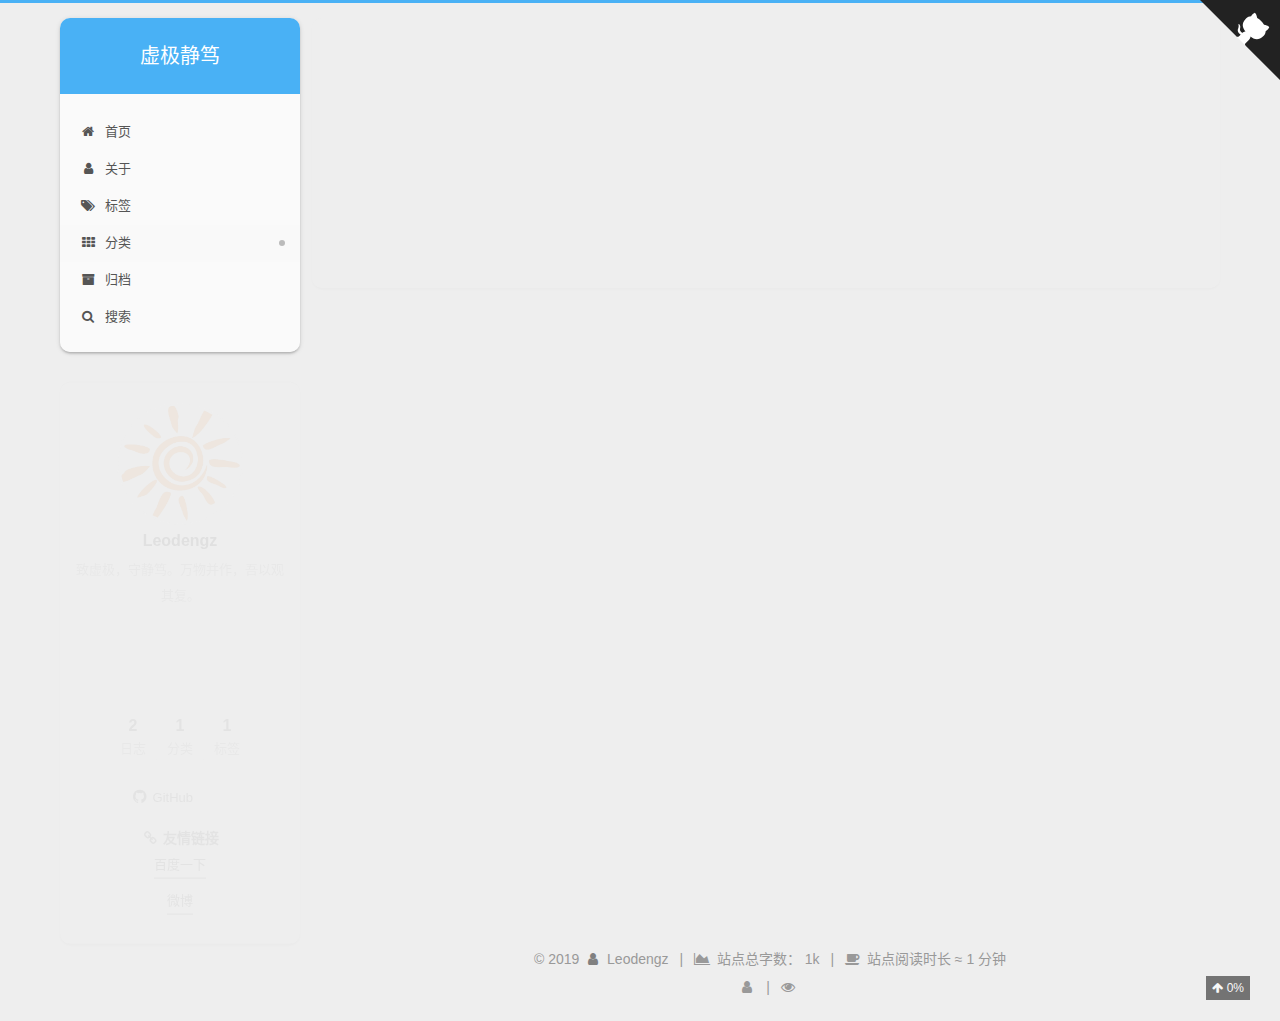
<file: categories/index.html>
<!DOCTYPE html>












  


<html class="theme-next gemini use-motion" lang="zh-CN">
<head><meta name="generator" content="Hexo 3.9.0">
  <meta charset="UTF-8">
<meta http-equiv="X-UA-Compatible" content="IE=edge">
<meta name="viewport" content="width=device-width, initial-scale=1, maximum-scale=2">
<meta name="theme-color" content="#222">




  
  
    
    
  <script src="/lib/pace/pace.min.js?v=1.0.2"></script>
  <link rel="stylesheet" href="/lib/pace/pace-theme-bounce.min.css?v=1.0.2">



















<link rel="stylesheet" href="/lib/font-awesome/css/font-awesome.min.css?v=4.7.0">

<link rel="stylesheet" href="/css/main.css?v=7.2.0">


  <link rel="apple-touch-icon" sizes="180x180" href="/images/apple-touch-icon.png?v=7.2.0">


  <link rel="icon" type="image/png" sizes="32x32" href="/images/favicon32.png?v=7.2.0">


  <link rel="icon" type="image/png" sizes="16x16" href="/images/favicon16.png?v=7.2.0">


  <link rel="mask-icon" href="/images/logo.svg?v=7.2.0" color="#222">







<script id="hexo.configurations">
  var NexT = window.NexT || {};
  var CONFIG = {
    root: '/',
    scheme: 'Gemini',
    version: '7.2.0',
    sidebar: {"position":"left","display":"post","offset":12,"onmobile":false,"dimmer":false},
    back2top: true,
    back2top_sidebar: false,
    fancybox: false,
    fastclick: false,
    lazyload: false,
    tabs: true,
    motion: {"enable":true,"async":false,"transition":{"post_block":"fadeIn","post_header":"slideDownIn","post_body":"slideDownIn","coll_header":"slideLeftIn","sidebar":"slideUpIn"}},
    algolia: {
      applicationID: '',
      apiKey: '',
      indexName: '',
      hits: {"per_page":10},
      labels: {"input_placeholder":"Search for Posts","hits_empty":"We didn't find any results for the search: ${query}","hits_stats":"${hits} results found in ${time} ms"}
    }
  };
</script>


  




  <meta name="description" content="致虚极，守静笃。万物并作，吾以观其复。">
<meta property="og:type" content="website">
<meta property="og:title" content="分类">
<meta property="og:url" content="http://yoursite.com/categories/index.html">
<meta property="og:site_name" content="虚极静笃">
<meta property="og:description" content="致虚极，守静笃。万物并作，吾以观其复。">
<meta property="og:locale" content="zh-CN">
<meta property="og:updated_time" content="2019-07-23T05:16:43.148Z">
<meta name="twitter:card" content="summary">
<meta name="twitter:title" content="分类">
<meta name="twitter:description" content="致虚极，守静笃。万物并作，吾以观其复。">





  
  
  <link rel="canonical" href="http://yoursite.com/categories/">



<script id="page.configurations">
  CONFIG.page = {
    sidebar: "",
  };
</script>

  <title>分类 | 虚极静笃</title>
  












  <noscript>
  <style>
  .use-motion .motion-element,
  .use-motion .brand,
  .use-motion .menu-item,
  .sidebar-inner,
  .use-motion .post-block,
  .use-motion .pagination,
  .use-motion .comments,
  .use-motion .post-header,
  .use-motion .post-body,
  .use-motion .collection-title { opacity: initial; }

  .use-motion .logo,
  .use-motion .site-title,
  .use-motion .site-subtitle {
    opacity: initial;
    top: initial;
  }

  .use-motion .logo-line-before i { left: initial; }
  .use-motion .logo-line-after i { right: initial; }
  </style>
</noscript>

</head>

<body itemscope itemtype="http://schema.org/WebPage" lang="zh-CN">

  
  
    
  

  <div class="container sidebar-position-left page-post-detail">
    <div class="headband"></div>

    <header id="header" class="header" itemscope itemtype="http://schema.org/WPHeader">
      <div class="header-inner"><div class="site-brand-wrapper">
  <div class="site-meta">
    

    <div class="custom-logo-site-title">
      <a href="/" class="brand" rel="start">
        <span class="logo-line-before"><i></i></span>
        <span class="site-title">虚极静笃</span>
        <span class="logo-line-after"><i></i></span>
      </a>
    </div>
    
    
  </div>

  <div class="site-nav-toggle">
    <button aria-label="切换导航栏">
      <span class="btn-bar"></span>
      <span class="btn-bar"></span>
      <span class="btn-bar"></span>
    </button>
  </div>
</div>



<nav class="site-nav">
  
    <ul id="menu" class="menu">
      
        
        
        
          
          <li class="menu-item menu-item-home">

    
    
      
    

    

    <a href="/" rel="section"><i class="menu-item-icon fa fa-fw fa-home"></i> <br>首页</a>

  </li>
        
        
        
          
          <li class="menu-item menu-item-about">

    
    
      
    

    

    <a href="/about/" rel="section"><i class="menu-item-icon fa fa-fw fa-user"></i> <br>关于</a>

  </li>
        
        
        
          
          <li class="menu-item menu-item-tags">

    
    
      
    

    

    <a href="/tags/" rel="section"><i class="menu-item-icon fa fa-fw fa-tags"></i> <br>标签</a>

  </li>
        
        
        
          
          <li class="menu-item menu-item-categories menu-item-active">

    
    
      
    

    

    <a href="/categories/" rel="section"><i class="menu-item-icon fa fa-fw fa-th"></i> <br>分类</a>

  </li>
        
        
        
          
          <li class="menu-item menu-item-archives">

    
    
      
    

    

    <a href="/archives/" rel="section"><i class="menu-item-icon fa fa-fw fa-archive"></i> <br>归档</a>

  </li>

      
      
        <li class="menu-item menu-item-search">
          
            <a href="javascript:;" class="popup-trigger">
          
            
              <i class="menu-item-icon fa fa-search fa-fw"></i> <br>搜索</a>
        </li>
      
    </ul>
  

  

  
    <div class="site-search">
      
  <div class="popup search-popup local-search-popup">
  <div class="local-search-header clearfix">
    <span class="search-icon">
      <i class="fa fa-search"></i>
    </span>
    <span class="popup-btn-close">
      <i class="fa fa-times-circle"></i>
    </span>
    <div class="local-search-input-wrapper">
      <input autocomplete="off" placeholder="搜索..." spellcheck="false" type="text" id="local-search-input">
    </div>
  </div>
  <div id="local-search-result"></div>
</div>



    </div>
  
</nav>



  



</div>
    </header>

    
  
  

  

  <a href="https://github.com/Leodengz" class="github-corner" title="Follow me on GitHub" aria-label="Follow me on GitHub" rel="noopener" target="_blank"><svg width="80" height="80" viewbox="0 0 250 250" aria-hidden="true"><path d="M0,0 L115,115 L130,115 L142,142 L250,250 L250,0 Z"/><path d="M128.3,109.0 C113.8,99.7 119.0,89.6 119.0,89.6 C122.0,82.7 120.5,78.6 120.5,78.6 C119.2,72.0 123.4,76.3 123.4,76.3 C127.3,80.9 125.5,87.3 125.5,87.3 C122.9,97.6 130.6,101.9 134.4,103.2" fill="currentColor" style="transform-origin: 130px 106px;" class="octo-arm"/><path d="M115.0,115.0 C114.9,115.1 118.7,116.5 119.8,115.4 L133.7,101.6 C136.9,99.2 139.9,98.4 142.2,98.6 C133.8,88.0 127.5,74.4 143.8,58.0 C148.5,53.4 154.0,51.2 159.7,51.0 C160.3,49.4 163.2,43.6 171.4,40.1 C171.4,40.1 176.1,42.5 178.8,56.2 C183.1,58.6 187.2,61.8 190.9,65.4 C194.5,69.0 197.7,73.2 200.1,77.6 C213.8,80.2 216.3,84.9 216.3,84.9 C212.7,93.1 206.9,96.0 205.4,96.6 C205.1,102.4 203.0,107.8 198.3,112.5 C181.9,128.9 168.3,122.5 157.7,114.1 C157.9,116.9 156.7,120.9 152.7,124.9 L141.0,136.5 C139.8,137.7 141.6,141.9 141.8,141.8 Z" fill="currentColor" class="octo-body"/></svg></a>



    <main id="main" class="main">
      <div class="main-inner">
        <div class="content-wrap">
          
            

    
    
      
      
    
      
      
    
      
      
    
      
      
    
      
      
    
    

  


          
          <div id="content" class="content">
            

  <div id="posts" class="posts-expand">
    
    
    
    <div class="post-block page">
      <header class="post-header">

<h1 class="post-title" itemprop="name headline">分类

</h1>

<div class="post-meta">
  
  



</div>

</header>

      
      
      
      <div class="post-body">
        
        
          <div class="category-all-page">
            <div class="category-all-title">
              
              
                
                  
                
              
              目前共计 1 个分类
            </div>
            <div class="category-all">
              <ul class="category-list"><li class="category-list-item"><a class="category-list-link" href="/categories/测试/">-测试</a><span class="category-list-count">1</span></li></ul>
            </div>
          </div>
        
      </div>
      
      
      
    </div>
    



    
    
    
  </div>


          </div>
          

  



        </div>
        
          
  
  <div class="sidebar-toggle">
    <div class="sidebar-toggle-line-wrap">
      <span class="sidebar-toggle-line sidebar-toggle-line-first"></span>
      <span class="sidebar-toggle-line sidebar-toggle-line-middle"></span>
      <span class="sidebar-toggle-line sidebar-toggle-line-last"></span>
    </div>
  </div>

  <aside id="sidebar" class="sidebar">
    <div class="sidebar-inner">

      

      

      <div class="site-overview-wrap sidebar-panel sidebar-panel-active">
        <div class="site-overview">
          <div class="site-author motion-element" itemprop="author" itemscope itemtype="http://schema.org/Person">
            
              <img class="site-author-image" itemprop="image" src="/images/sunflower.png" alt="Leodengz">
            
              <p class="site-author-name" itemprop="name">Leodengz</p>
              <div class="site-description motion-element" itemprop="description">致虚极，守静笃。万物并作，吾以观其复。</div>
          </div>
		  
		  <iframe frameborder="no" border="0" marginwidth="0" marginheight="0" width="330" height="86" src="//music.163.com/outchain/player?type=2&id=417859631&auto=1&height=66"></iframe>
	
          
            <nav class="site-state motion-element">
              
                <div class="site-state-item site-state-posts">
                
                  <a href="/archives/">
                
                    <span class="site-state-item-count">2</span>
                    <span class="site-state-item-name">日志</span>
                  </a>
                </div>
              

              
                
                
                <div class="site-state-item site-state-categories">
                  
                    
                      <a href="/categories/">
                    
                  
                    
                    
                      
                    
                    <span class="site-state-item-count">1</span>
                    <span class="site-state-item-name">分类</span>
                  </a>
                </div>
              

              
                
                
                <div class="site-state-item site-state-tags">
                  
                    
                      <a href="/tags/">
                    
                  
                    
                    
                      
                    
                    <span class="site-state-item-count">1</span>
                    <span class="site-state-item-name">标签</span>
                  </a>
                </div>
              
            </nav>
          

          

          

          
            <div class="links-of-author motion-element">
              
                <span class="links-of-author-item">
                  
                  
                    
                  
                  
                    
                  
                  <a href="https://github.com/Leodengz" title="GitHub &rarr; https://github.com/Leodengz" rel="noopener" target="_blank"><i class="fa fa-fw fa-github"></i>GitHub</a>
                </span>
              
            </div>
          

          

          
          
            <div class="links-of-blogroll motion-element links-of-blogroll-block">
              <div class="links-of-blogroll-title">
                <i class="fa  fa-fw fa-link"></i>
                友情链接
              </div>
              <ul class="links-of-blogroll-list">
                
                  <li class="links-of-blogroll-item">
                    <a href="https://baidu.com" title="https://baidu.com" rel="noopener" target="_blank">百度一下</a>
                  </li>
                
                  <li class="links-of-blogroll-item">
                    <a href="https://weibo.com/" title="https://weibo.com/" rel="noopener" target="_blank">微博</a>
                  </li>
                
              </ul>
            </div>
          

          
            
          
          

        </div>
      </div>

      

      

    </div>
  </aside>
  


        
      </div>
    </main>

    <footer id="footer" class="footer">
      <div class="footer-inner">
        <div class="copyright">&copy; <span itemprop="copyrightYear">2019</span>
  <span class="with-love" id="animate">
    <i class="fa fa-user"></i>
  </span>
  <span class="author" itemprop="copyrightHolder">Leodengz</span>

  
    <span class="post-meta-divider">|</span>
    <span class="post-meta-item-icon">
      <i class="fa fa-area-chart"></i>
    </span>
    
      <span class="post-meta-item-text">站点总字数：</span>
    
    <span title="站点总字数">1k</span>
  

  
    <span class="post-meta-divider">|</span>
    <span class="post-meta-item-icon">
      <i class="fa fa-coffee"></i>
    </span>
    
      <span class="post-meta-item-text">站点阅读时长 &asymp;</span>
    
    <span title="站点阅读时长">1 分钟</span>
  
</div>









        
<div class="busuanzi-count">
  <script async src="https://busuanzi.ibruce.info/busuanzi/2.3/busuanzi.pure.mini.js"></script>

  
    <span class="post-meta-item-icon">
      <i class="fa fa-user"></i>
    </span>
    <span class="site-uv" title="总访客量">
      <span class="busuanzi-value" id="busuanzi_value_site_uv"></span>
    </span>
  

  
    <span class="post-meta-divider">|</span>
  

  
    <span class="post-meta-item-icon">
      <i class="fa fa-eye"></i>
    </span>
    <span class="site-pv" title="总访问量">
      <span class="busuanzi-value" id="busuanzi_value_site_pv"></span>
    </span>
  
</div>









        
      </div>
    </footer>

    
      <div class="back-to-top">
        <i class="fa fa-arrow-up"></i>
        
          <span id="scrollpercent"><span>0</span>%</span>
        
      </div>
    

    

    

    
  </div>

  

<script>
  if (Object.prototype.toString.call(window.Promise) !== '[object Function]') {
    window.Promise = null;
  }
</script>


























  
  <script src="/lib/jquery/index.js?v=3.4.1"></script>

  
  <script src="/lib/velocity/velocity.min.js?v=1.2.1"></script>

  
  <script src="/lib/velocity/velocity.ui.min.js?v=1.2.1"></script>


  


  <script src="/js/utils.js?v=7.2.0"></script>

  <script src="/js/motion.js?v=7.2.0"></script>



  
  


  <script src="/js/affix.js?v=7.2.0"></script>

  <script src="/js/schemes/pisces.js?v=7.2.0"></script>




  
  <script src="/js/scrollspy.js?v=7.2.0"></script>
<script src="/js/post-details.js?v=7.2.0"></script>



  


  <script src="/js/next-boot.js?v=7.2.0"></script>


  

  

  

  


  


  
  <script>
    // Popup Window;
    var isfetched = false;
    var isXml = true;
    // Search DB path;
    var search_path = "search.xml";
    if (search_path.length === 0) {
      search_path = "search.xml";
    } else if (/json$/i.test(search_path)) {
      isXml = false;
    }
    var path = "/" + search_path;
    // monitor main search box;

    var onPopupClose = function (e) {
      $('.popup').hide();
      $('#local-search-input').val('');
      $('.search-result-list').remove();
      $('#no-result').remove();
      $(".local-search-pop-overlay").remove();
      $('body').css('overflow', '');
    }

    function proceedsearch() {
      $("body")
        .append('<div class="search-popup-overlay local-search-pop-overlay"></div>')
        .css('overflow', 'hidden');
      $('.search-popup-overlay').click(onPopupClose);
      $('.popup').toggle();
      var $localSearchInput = $('#local-search-input');
      $localSearchInput.attr("autocapitalize", "none");
      $localSearchInput.attr("autocorrect", "off");
      $localSearchInput.focus();
    }

    // search function;
    var searchFunc = function(path, search_id, content_id) {
      'use strict';

      // start loading animation
      $("body")
        .append('<div class="search-popup-overlay local-search-pop-overlay">' +
          '<div id="search-loading-icon">' +
          '<i class="fa fa-spinner fa-pulse fa-5x fa-fw"></i>' +
          '</div>' +
          '</div>')
        .css('overflow', 'hidden');
      $("#search-loading-icon").css('margin', '20% auto 0 auto').css('text-align', 'center');

      

      $.ajax({
        url: path,
        dataType: isXml ? "xml" : "json",
        async: true,
        success: function(res) {
          // get the contents from search data
          isfetched = true;
          $('.popup').detach().appendTo('.header-inner');
          var datas = isXml ? $("entry", res).map(function() {
            return {
              title: $("title", this).text(),
              content: $("content",this).text(),
              url: $("url" , this).text()
            };
          }).get() : res;
          var input = document.getElementById(search_id);
          var resultContent = document.getElementById(content_id);
          var inputEventFunction = function() {
            var searchText = input.value.trim().toLowerCase();
            var keywords = searchText.split(/[\s\-]+/);
            if (keywords.length > 1) {
              keywords.push(searchText);
            }
            var resultItems = [];
            if (searchText.length > 0) {
              // perform local searching
              datas.forEach(function(data) {
                var isMatch = false;
                var hitCount = 0;
                var searchTextCount = 0;
                var title = data.title.trim();
                var titleInLowerCase = title.toLowerCase();
                var content = data.content.trim().replace(/<[^>]+>/g,"");
                
                var contentInLowerCase = content.toLowerCase();
                var articleUrl = decodeURIComponent(data.url).replace(/\/{2,}/g, '/');
                var indexOfTitle = [];
                var indexOfContent = [];
                // only match articles with not empty titles
                if(title != '') {
                  keywords.forEach(function(keyword) {
                    function getIndexByWord(word, text, caseSensitive) {
                      var wordLen = word.length;
                      if (wordLen === 0) {
                        return [];
                      }
                      var startPosition = 0, position = [], index = [];
                      if (!caseSensitive) {
                        text = text.toLowerCase();
                        word = word.toLowerCase();
                      }
                      while ((position = text.indexOf(word, startPosition)) > -1) {
                        index.push({position: position, word: word});
                        startPosition = position + wordLen;
                      }
                      return index;
                    }

                    indexOfTitle = indexOfTitle.concat(getIndexByWord(keyword, titleInLowerCase, false));
                    indexOfContent = indexOfContent.concat(getIndexByWord(keyword, contentInLowerCase, false));
                  });
                  if (indexOfTitle.length > 0 || indexOfContent.length > 0) {
                    isMatch = true;
                    hitCount = indexOfTitle.length + indexOfContent.length;
                  }
                }

                // show search results

                if (isMatch) {
                  // sort index by position of keyword

                  [indexOfTitle, indexOfContent].forEach(function (index) {
                    index.sort(function (itemLeft, itemRight) {
                      if (itemRight.position !== itemLeft.position) {
                        return itemRight.position - itemLeft.position;
                      } else {
                        return itemLeft.word.length - itemRight.word.length;
                      }
                    });
                  });

                  // merge hits into slices

                  function mergeIntoSlice(text, start, end, index) {
                    var item = index[index.length - 1];
                    var position = item.position;
                    var word = item.word;
                    var hits = [];
                    var searchTextCountInSlice = 0;
                    while (position + word.length <= end && index.length != 0) {
                      if (word === searchText) {
                        searchTextCountInSlice++;
                      }
                      hits.push({position: position, length: word.length});
                      var wordEnd = position + word.length;

                      // move to next position of hit

                      index.pop();
                      while (index.length != 0) {
                        item = index[index.length - 1];
                        position = item.position;
                        word = item.word;
                        if (wordEnd > position) {
                          index.pop();
                        } else {
                          break;
                        }
                      }
                    }
                    searchTextCount += searchTextCountInSlice;
                    return {
                      hits: hits,
                      start: start,
                      end: end,
                      searchTextCount: searchTextCountInSlice
                    };
                  }

                  var slicesOfTitle = [];
                  if (indexOfTitle.length != 0) {
                    slicesOfTitle.push(mergeIntoSlice(title, 0, title.length, indexOfTitle));
                  }

                  var slicesOfContent = [];
                  while (indexOfContent.length != 0) {
                    var item = indexOfContent[indexOfContent.length - 1];
                    var position = item.position;
                    var word = item.word;
                    // cut out 100 characters
                    var start = position - 20;
                    var end = position + 80;
                    if(start < 0){
                      start = 0;
                    }
                    if (end < position + word.length) {
                      end = position + word.length;
                    }
                    if(end > content.length){
                      end = content.length;
                    }
                    slicesOfContent.push(mergeIntoSlice(content, start, end, indexOfContent));
                  }

                  // sort slices in content by search text's count and hits' count

                  slicesOfContent.sort(function (sliceLeft, sliceRight) {
                    if (sliceLeft.searchTextCount !== sliceRight.searchTextCount) {
                      return sliceRight.searchTextCount - sliceLeft.searchTextCount;
                    } else if (sliceLeft.hits.length !== sliceRight.hits.length) {
                      return sliceRight.hits.length - sliceLeft.hits.length;
                    } else {
                      return sliceLeft.start - sliceRight.start;
                    }
                  });

                  // select top N slices in content

                  var upperBound = parseInt('1');
                  if (upperBound >= 0) {
                    slicesOfContent = slicesOfContent.slice(0, upperBound);
                  }

                  // highlight title and content

                  function highlightKeyword(text, slice) {
                    var result = '';
                    var prevEnd = slice.start;
                    slice.hits.forEach(function (hit) {
                      result += text.substring(prevEnd, hit.position);
                      var end = hit.position + hit.length;
                      result += '<b class="search-keyword">' + text.substring(hit.position, end) + '</b>';
                      prevEnd = end;
                    });
                    result += text.substring(prevEnd, slice.end);
                    return result;
                  }

                  var resultItem = '';

                  if (slicesOfTitle.length != 0) {
                    resultItem += "<li><a href='" + articleUrl + "' class='search-result-title'>" + highlightKeyword(title, slicesOfTitle[0]) + "</a>";
                  } else {
                    resultItem += "<li><a href='" + articleUrl + "' class='search-result-title'>" + title + "</a>";
                  }

                  slicesOfContent.forEach(function (slice) {
                    resultItem += "<a href='" + articleUrl + "'>" +
                      "<p class=\"search-result\">" + highlightKeyword(content, slice) +
                      "...</p>" + "</a>";
                  });

                  resultItem += "</li>";
                  resultItems.push({
                    item: resultItem,
                    searchTextCount: searchTextCount,
                    hitCount: hitCount,
                    id: resultItems.length
                  });
                }
              })
            };
            if (keywords.length === 1 && keywords[0] === "") {
              resultContent.innerHTML = '<div id="no-result"><i class="fa fa-search fa-5x"></i></div>'
            } else if (resultItems.length === 0) {
              resultContent.innerHTML = '<div id="no-result"><i class="fa fa-frown-o fa-5x"></i></div>'
            } else {
              resultItems.sort(function (resultLeft, resultRight) {
                if (resultLeft.searchTextCount !== resultRight.searchTextCount) {
                  return resultRight.searchTextCount - resultLeft.searchTextCount;
                } else if (resultLeft.hitCount !== resultRight.hitCount) {
                  return resultRight.hitCount - resultLeft.hitCount;
                } else {
                  return resultRight.id - resultLeft.id;
                }
              });
              var searchResultList = '<ul class=\"search-result-list\">';
              resultItems.forEach(function (result) {
                searchResultList += result.item;
              })
              searchResultList += "</ul>";
              resultContent.innerHTML = searchResultList;
            }
          }

          if ('auto' === 'auto') {
            input.addEventListener('input', inputEventFunction);
          } else {
            $('.search-icon').click(inputEventFunction);
            input.addEventListener('keypress', function (event) {
              if (event.keyCode === 13) {
                inputEventFunction();
              }
            });
          }

          // remove loading animation
          $(".local-search-pop-overlay").remove();
          $('body').css('overflow', '');

          proceedsearch();
        }
      });
    }

    // handle and trigger popup window;
    $('.popup-trigger').click(function(e) {
      e.stopPropagation();
      if (isfetched === false) {
        searchFunc(path, 'local-search-input', 'local-search-result');
      } else {
        proceedsearch();
      };
    });

    $('.popup-btn-close').click(onPopupClose);
    $('.popup').click(function(e){
      e.stopPropagation();
    });
    $(document).on('keyup', function (event) {
      var shouldDismissSearchPopup = event.which === 27 &&
        $('.search-popup').is(':visible');
      if (shouldDismissSearchPopup) {
        onPopupClose();
      }
    });
  </script>





  

  

  

  

  

  

  

  

  

  

  

  
<script>
  $('.highlight').not('.gist .highlight').each(function(i, e) {
    var $wrap = $('<div>').addClass('highlight-wrap');
    $(e).after($wrap);
    $wrap.append($('<button>').addClass('copy-btn').append('复制').on('click', function(e) {
      var code = $(this).parent().find('.code').find('.line').map(function(i, e) {
        return $(e).text();
      }).toArray().join('\n');
      var ta = document.createElement('textarea');
      var yPosition = window.pageYOffset || document.documentElement.scrollTop;
      ta.style.top = yPosition + 'px'; // Prevent page scroll
      ta.style.position = 'absolute';
      ta.style.opacity = '0';
      ta.readOnly = true;
      ta.value = code;
      document.body.appendChild(ta);
      const selection = document.getSelection();
      const selected = selection.rangeCount > 0 ? selection.getRangeAt(0) : false;
      ta.select();
      ta.setSelectionRange(0, code.length);
      ta.readOnly = false;
      var result = document.execCommand('copy');
      
        if (result) $(this).text('复制成功');
        else $(this).text('复制失败');
      
      ta.blur(); // For iOS
      $(this).blur();
      if (selected) {
        selection.removeAllRanges();
        selection.addRange(selected);
      }
    })).on('mouseleave', function(e) {
      var $b = $(this).find('.copy-btn');
      setTimeout(function() {
        $b.text('复制');
      }, 300);
    }).append(e);
  })
</script>


  

  

</body>
</html>
<!-- 页面点击小红心 -->
<script type="text/javascript" src="/js/clicklove.js"></script>
</file>
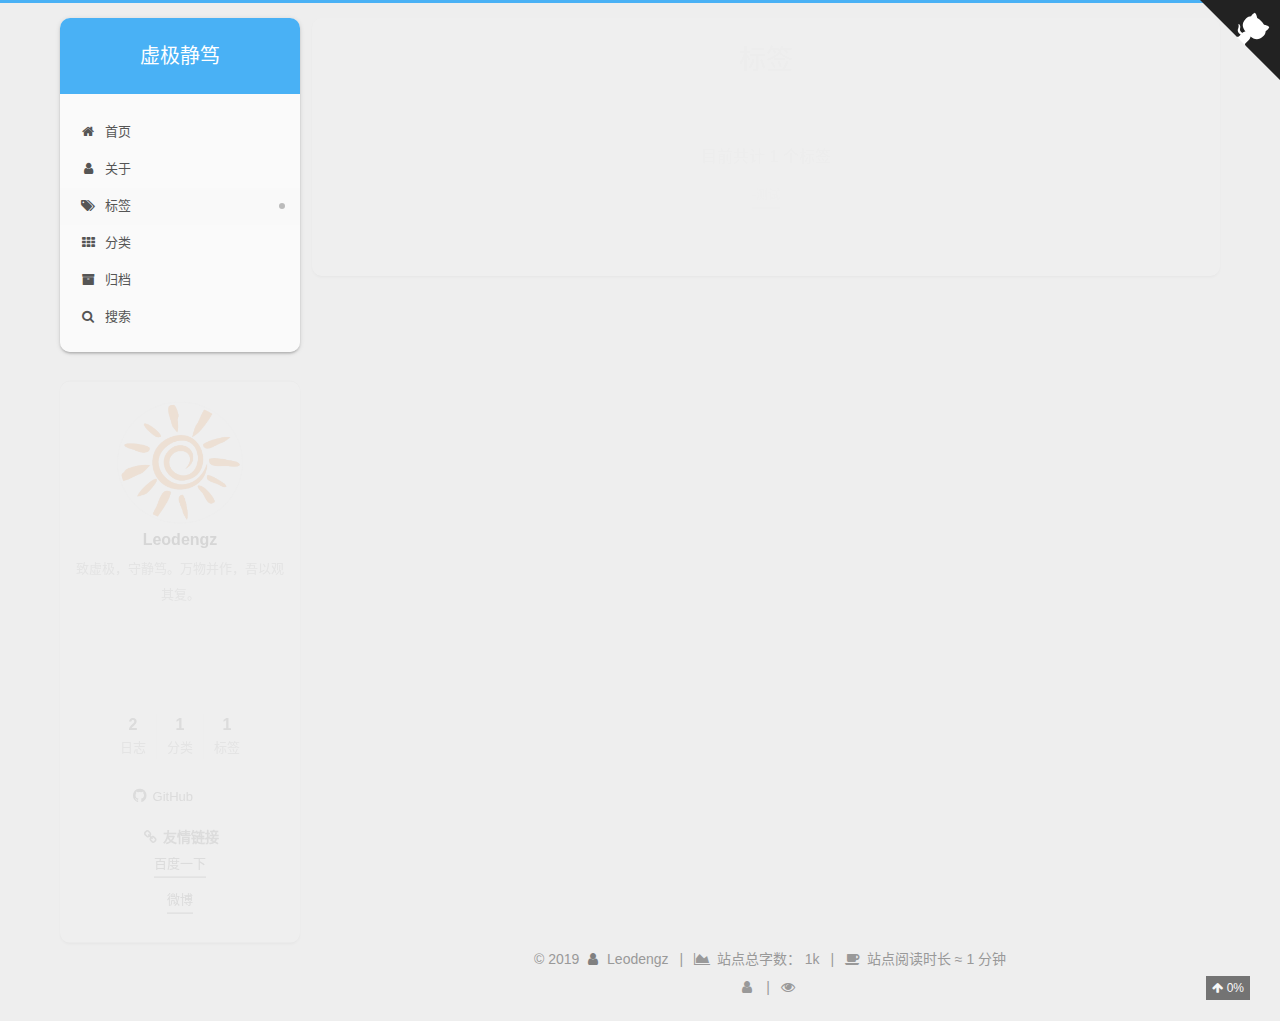
<file: tags/index.html>
<!DOCTYPE html>












  


<html class="theme-next gemini use-motion" lang="zh-CN">
<head><meta name="generator" content="Hexo 3.9.0">
  <meta charset="UTF-8">
<meta http-equiv="X-UA-Compatible" content="IE=edge">
<meta name="viewport" content="width=device-width, initial-scale=1, maximum-scale=2">
<meta name="theme-color" content="#222">




  
  
    
    
  <script src="/lib/pace/pace.min.js?v=1.0.2"></script>
  <link rel="stylesheet" href="/lib/pace/pace-theme-bounce.min.css?v=1.0.2">



















<link rel="stylesheet" href="/lib/font-awesome/css/font-awesome.min.css?v=4.7.0">

<link rel="stylesheet" href="/css/main.css?v=7.2.0">


  <link rel="apple-touch-icon" sizes="180x180" href="/images/apple-touch-icon.png?v=7.2.0">


  <link rel="icon" type="image/png" sizes="32x32" href="/images/favicon32.png?v=7.2.0">


  <link rel="icon" type="image/png" sizes="16x16" href="/images/favicon16.png?v=7.2.0">


  <link rel="mask-icon" href="/images/logo.svg?v=7.2.0" color="#222">







<script id="hexo.configurations">
  var NexT = window.NexT || {};
  var CONFIG = {
    root: '/',
    scheme: 'Gemini',
    version: '7.2.0',
    sidebar: {"position":"left","display":"post","offset":12,"onmobile":false,"dimmer":false},
    back2top: true,
    back2top_sidebar: false,
    fancybox: false,
    fastclick: false,
    lazyload: false,
    tabs: true,
    motion: {"enable":true,"async":false,"transition":{"post_block":"fadeIn","post_header":"slideDownIn","post_body":"slideDownIn","coll_header":"slideLeftIn","sidebar":"slideUpIn"}},
    algolia: {
      applicationID: '',
      apiKey: '',
      indexName: '',
      hits: {"per_page":10},
      labels: {"input_placeholder":"Search for Posts","hits_empty":"We didn't find any results for the search: ${query}","hits_stats":"${hits} results found in ${time} ms"}
    }
  };
</script>


  




  <meta name="description" content="致虚极，守静笃。万物并作，吾以观其复。">
<meta property="og:type" content="website">
<meta property="og:title" content="标签">
<meta property="og:url" content="http://yoursite.com/tags/index.html">
<meta property="og:site_name" content="虚极静笃">
<meta property="og:description" content="致虚极，守静笃。万物并作，吾以观其复。">
<meta property="og:locale" content="zh-CN">
<meta property="og:updated_time" content="2019-07-23T05:17:33.876Z">
<meta name="twitter:card" content="summary">
<meta name="twitter:title" content="标签">
<meta name="twitter:description" content="致虚极，守静笃。万物并作，吾以观其复。">





  
  
  <link rel="canonical" href="http://yoursite.com/tags/">



<script id="page.configurations">
  CONFIG.page = {
    sidebar: "",
  };
</script>

  <title>标签 | 虚极静笃</title>
  












  <noscript>
  <style>
  .use-motion .motion-element,
  .use-motion .brand,
  .use-motion .menu-item,
  .sidebar-inner,
  .use-motion .post-block,
  .use-motion .pagination,
  .use-motion .comments,
  .use-motion .post-header,
  .use-motion .post-body,
  .use-motion .collection-title { opacity: initial; }

  .use-motion .logo,
  .use-motion .site-title,
  .use-motion .site-subtitle {
    opacity: initial;
    top: initial;
  }

  .use-motion .logo-line-before i { left: initial; }
  .use-motion .logo-line-after i { right: initial; }
  </style>
</noscript>

</head>

<body itemscope itemtype="http://schema.org/WebPage" lang="zh-CN">

  
  
    
  

  <div class="container sidebar-position-left page-post-detail">
    <div class="headband"></div>

    <header id="header" class="header" itemscope itemtype="http://schema.org/WPHeader">
      <div class="header-inner"><div class="site-brand-wrapper">
  <div class="site-meta">
    

    <div class="custom-logo-site-title">
      <a href="/" class="brand" rel="start">
        <span class="logo-line-before"><i></i></span>
        <span class="site-title">虚极静笃</span>
        <span class="logo-line-after"><i></i></span>
      </a>
    </div>
    
    
  </div>

  <div class="site-nav-toggle">
    <button aria-label="切换导航栏">
      <span class="btn-bar"></span>
      <span class="btn-bar"></span>
      <span class="btn-bar"></span>
    </button>
  </div>
</div>



<nav class="site-nav">
  
    <ul id="menu" class="menu">
      
        
        
        
          
          <li class="menu-item menu-item-home">

    
    
      
    

    

    <a href="/" rel="section"><i class="menu-item-icon fa fa-fw fa-home"></i> <br>首页</a>

  </li>
        
        
        
          
          <li class="menu-item menu-item-about">

    
    
      
    

    

    <a href="/about/" rel="section"><i class="menu-item-icon fa fa-fw fa-user"></i> <br>关于</a>

  </li>
        
        
        
          
          <li class="menu-item menu-item-tags menu-item-active">

    
    
      
    

    

    <a href="/tags/" rel="section"><i class="menu-item-icon fa fa-fw fa-tags"></i> <br>标签</a>

  </li>
        
        
        
          
          <li class="menu-item menu-item-categories">

    
    
      
    

    

    <a href="/categories/" rel="section"><i class="menu-item-icon fa fa-fw fa-th"></i> <br>分类</a>

  </li>
        
        
        
          
          <li class="menu-item menu-item-archives">

    
    
      
    

    

    <a href="/archives/" rel="section"><i class="menu-item-icon fa fa-fw fa-archive"></i> <br>归档</a>

  </li>

      
      
        <li class="menu-item menu-item-search">
          
            <a href="javascript:;" class="popup-trigger">
          
            
              <i class="menu-item-icon fa fa-search fa-fw"></i> <br>搜索</a>
        </li>
      
    </ul>
  

  

  
    <div class="site-search">
      
  <div class="popup search-popup local-search-popup">
  <div class="local-search-header clearfix">
    <span class="search-icon">
      <i class="fa fa-search"></i>
    </span>
    <span class="popup-btn-close">
      <i class="fa fa-times-circle"></i>
    </span>
    <div class="local-search-input-wrapper">
      <input autocomplete="off" placeholder="搜索..." spellcheck="false" type="text" id="local-search-input">
    </div>
  </div>
  <div id="local-search-result"></div>
</div>



    </div>
  
</nav>



  



</div>
    </header>

    
  
  

  

  <a href="https://github.com/Leodengz" class="github-corner" title="Follow me on GitHub" aria-label="Follow me on GitHub" rel="noopener" target="_blank"><svg width="80" height="80" viewbox="0 0 250 250" aria-hidden="true"><path d="M0,0 L115,115 L130,115 L142,142 L250,250 L250,0 Z"/><path d="M128.3,109.0 C113.8,99.7 119.0,89.6 119.0,89.6 C122.0,82.7 120.5,78.6 120.5,78.6 C119.2,72.0 123.4,76.3 123.4,76.3 C127.3,80.9 125.5,87.3 125.5,87.3 C122.9,97.6 130.6,101.9 134.4,103.2" fill="currentColor" style="transform-origin: 130px 106px;" class="octo-arm"/><path d="M115.0,115.0 C114.9,115.1 118.7,116.5 119.8,115.4 L133.7,101.6 C136.9,99.2 139.9,98.4 142.2,98.6 C133.8,88.0 127.5,74.4 143.8,58.0 C148.5,53.4 154.0,51.2 159.7,51.0 C160.3,49.4 163.2,43.6 171.4,40.1 C171.4,40.1 176.1,42.5 178.8,56.2 C183.1,58.6 187.2,61.8 190.9,65.4 C194.5,69.0 197.7,73.2 200.1,77.6 C213.8,80.2 216.3,84.9 216.3,84.9 C212.7,93.1 206.9,96.0 205.4,96.6 C205.1,102.4 203.0,107.8 198.3,112.5 C181.9,128.9 168.3,122.5 157.7,114.1 C157.9,116.9 156.7,120.9 152.7,124.9 L141.0,136.5 C139.8,137.7 141.6,141.9 141.8,141.8 Z" fill="currentColor" class="octo-body"/></svg></a>



    <main id="main" class="main">
      <div class="main-inner">
        <div class="content-wrap">
          
            

    
    
      
      
    
      
      
    
      
      
    
      
      
    
      
      
    
    

  


          
          <div id="content" class="content">
            

  <div id="posts" class="posts-expand">
    
    
    
    <div class="post-block page">
      <header class="post-header">

<h1 class="post-title" itemprop="name headline">标签

</h1>

<div class="post-meta">
  
  



</div>

</header>

      
      
      
      <div class="post-body">
        
        
          <div class="tag-cloud">
            <div class="tag-cloud-title">
              
              
                
                  
                
              
              目前共计 1 个标签
            </div>
            <div class="tag-cloud-tags">
              
                <a href="/tags/测试/" style="font-size: 12px; color: #ccc">-测试</a>
              
            </div>
          </div>
        
      </div>
      
      
      
    </div>
    



    
    
    
  </div>


          </div>
          

  



        </div>
        
          
  
  <div class="sidebar-toggle">
    <div class="sidebar-toggle-line-wrap">
      <span class="sidebar-toggle-line sidebar-toggle-line-first"></span>
      <span class="sidebar-toggle-line sidebar-toggle-line-middle"></span>
      <span class="sidebar-toggle-line sidebar-toggle-line-last"></span>
    </div>
  </div>

  <aside id="sidebar" class="sidebar">
    <div class="sidebar-inner">

      

      

      <div class="site-overview-wrap sidebar-panel sidebar-panel-active">
        <div class="site-overview">
          <div class="site-author motion-element" itemprop="author" itemscope itemtype="http://schema.org/Person">
            
              <img class="site-author-image" itemprop="image" src="/images/sunflower.png" alt="Leodengz">
            
              <p class="site-author-name" itemprop="name">Leodengz</p>
              <div class="site-description motion-element" itemprop="description">致虚极，守静笃。万物并作，吾以观其复。</div>
          </div>
		  
		  <iframe frameborder="no" border="0" marginwidth="0" marginheight="0" width="330" height="86" src="//music.163.com/outchain/player?type=2&id=417859631&auto=1&height=66"></iframe>
	
          
            <nav class="site-state motion-element">
              
                <div class="site-state-item site-state-posts">
                
                  <a href="/archives/">
                
                    <span class="site-state-item-count">2</span>
                    <span class="site-state-item-name">日志</span>
                  </a>
                </div>
              

              
                
                
                <div class="site-state-item site-state-categories">
                  
                    
                      <a href="/categories/">
                    
                  
                    
                    
                      
                    
                    <span class="site-state-item-count">1</span>
                    <span class="site-state-item-name">分类</span>
                  </a>
                </div>
              

              
                
                
                <div class="site-state-item site-state-tags">
                  
                    
                      <a href="/tags/">
                    
                  
                    
                    
                      
                    
                    <span class="site-state-item-count">1</span>
                    <span class="site-state-item-name">标签</span>
                  </a>
                </div>
              
            </nav>
          

          

          

          
            <div class="links-of-author motion-element">
              
                <span class="links-of-author-item">
                  
                  
                    
                  
                  
                    
                  
                  <a href="https://github.com/Leodengz" title="GitHub &rarr; https://github.com/Leodengz" rel="noopener" target="_blank"><i class="fa fa-fw fa-github"></i>GitHub</a>
                </span>
              
            </div>
          

          

          
          
            <div class="links-of-blogroll motion-element links-of-blogroll-block">
              <div class="links-of-blogroll-title">
                <i class="fa  fa-fw fa-link"></i>
                友情链接
              </div>
              <ul class="links-of-blogroll-list">
                
                  <li class="links-of-blogroll-item">
                    <a href="https://baidu.com" title="https://baidu.com" rel="noopener" target="_blank">百度一下</a>
                  </li>
                
                  <li class="links-of-blogroll-item">
                    <a href="https://weibo.com/" title="https://weibo.com/" rel="noopener" target="_blank">微博</a>
                  </li>
                
              </ul>
            </div>
          

          
            
          
          

        </div>
      </div>

      

      

    </div>
  </aside>
  


        
      </div>
    </main>

    <footer id="footer" class="footer">
      <div class="footer-inner">
        <div class="copyright">&copy; <span itemprop="copyrightYear">2019</span>
  <span class="with-love" id="animate">
    <i class="fa fa-user"></i>
  </span>
  <span class="author" itemprop="copyrightHolder">Leodengz</span>

  
    <span class="post-meta-divider">|</span>
    <span class="post-meta-item-icon">
      <i class="fa fa-area-chart"></i>
    </span>
    
      <span class="post-meta-item-text">站点总字数：</span>
    
    <span title="站点总字数">1k</span>
  

  
    <span class="post-meta-divider">|</span>
    <span class="post-meta-item-icon">
      <i class="fa fa-coffee"></i>
    </span>
    
      <span class="post-meta-item-text">站点阅读时长 &asymp;</span>
    
    <span title="站点阅读时长">1 分钟</span>
  
</div>









        
<div class="busuanzi-count">
  <script async src="https://busuanzi.ibruce.info/busuanzi/2.3/busuanzi.pure.mini.js"></script>

  
    <span class="post-meta-item-icon">
      <i class="fa fa-user"></i>
    </span>
    <span class="site-uv" title="总访客量">
      <span class="busuanzi-value" id="busuanzi_value_site_uv"></span>
    </span>
  

  
    <span class="post-meta-divider">|</span>
  

  
    <span class="post-meta-item-icon">
      <i class="fa fa-eye"></i>
    </span>
    <span class="site-pv" title="总访问量">
      <span class="busuanzi-value" id="busuanzi_value_site_pv"></span>
    </span>
  
</div>









        
      </div>
    </footer>

    
      <div class="back-to-top">
        <i class="fa fa-arrow-up"></i>
        
          <span id="scrollpercent"><span>0</span>%</span>
        
      </div>
    

    

    

    
  </div>

  

<script>
  if (Object.prototype.toString.call(window.Promise) !== '[object Function]') {
    window.Promise = null;
  }
</script>


























  
  <script src="/lib/jquery/index.js?v=3.4.1"></script>

  
  <script src="/lib/velocity/velocity.min.js?v=1.2.1"></script>

  
  <script src="/lib/velocity/velocity.ui.min.js?v=1.2.1"></script>


  


  <script src="/js/utils.js?v=7.2.0"></script>

  <script src="/js/motion.js?v=7.2.0"></script>



  
  


  <script src="/js/affix.js?v=7.2.0"></script>

  <script src="/js/schemes/pisces.js?v=7.2.0"></script>




  
  <script src="/js/scrollspy.js?v=7.2.0"></script>
<script src="/js/post-details.js?v=7.2.0"></script>



  


  <script src="/js/next-boot.js?v=7.2.0"></script>


  

  

  

  


  


  
  <script>
    // Popup Window;
    var isfetched = false;
    var isXml = true;
    // Search DB path;
    var search_path = "search.xml";
    if (search_path.length === 0) {
      search_path = "search.xml";
    } else if (/json$/i.test(search_path)) {
      isXml = false;
    }
    var path = "/" + search_path;
    // monitor main search box;

    var onPopupClose = function (e) {
      $('.popup').hide();
      $('#local-search-input').val('');
      $('.search-result-list').remove();
      $('#no-result').remove();
      $(".local-search-pop-overlay").remove();
      $('body').css('overflow', '');
    }

    function proceedsearch() {
      $("body")
        .append('<div class="search-popup-overlay local-search-pop-overlay"></div>')
        .css('overflow', 'hidden');
      $('.search-popup-overlay').click(onPopupClose);
      $('.popup').toggle();
      var $localSearchInput = $('#local-search-input');
      $localSearchInput.attr("autocapitalize", "none");
      $localSearchInput.attr("autocorrect", "off");
      $localSearchInput.focus();
    }

    // search function;
    var searchFunc = function(path, search_id, content_id) {
      'use strict';

      // start loading animation
      $("body")
        .append('<div class="search-popup-overlay local-search-pop-overlay">' +
          '<div id="search-loading-icon">' +
          '<i class="fa fa-spinner fa-pulse fa-5x fa-fw"></i>' +
          '</div>' +
          '</div>')
        .css('overflow', 'hidden');
      $("#search-loading-icon").css('margin', '20% auto 0 auto').css('text-align', 'center');

      

      $.ajax({
        url: path,
        dataType: isXml ? "xml" : "json",
        async: true,
        success: function(res) {
          // get the contents from search data
          isfetched = true;
          $('.popup').detach().appendTo('.header-inner');
          var datas = isXml ? $("entry", res).map(function() {
            return {
              title: $("title", this).text(),
              content: $("content",this).text(),
              url: $("url" , this).text()
            };
          }).get() : res;
          var input = document.getElementById(search_id);
          var resultContent = document.getElementById(content_id);
          var inputEventFunction = function() {
            var searchText = input.value.trim().toLowerCase();
            var keywords = searchText.split(/[\s\-]+/);
            if (keywords.length > 1) {
              keywords.push(searchText);
            }
            var resultItems = [];
            if (searchText.length > 0) {
              // perform local searching
              datas.forEach(function(data) {
                var isMatch = false;
                var hitCount = 0;
                var searchTextCount = 0;
                var title = data.title.trim();
                var titleInLowerCase = title.toLowerCase();
                var content = data.content.trim().replace(/<[^>]+>/g,"");
                
                var contentInLowerCase = content.toLowerCase();
                var articleUrl = decodeURIComponent(data.url).replace(/\/{2,}/g, '/');
                var indexOfTitle = [];
                var indexOfContent = [];
                // only match articles with not empty titles
                if(title != '') {
                  keywords.forEach(function(keyword) {
                    function getIndexByWord(word, text, caseSensitive) {
                      var wordLen = word.length;
                      if (wordLen === 0) {
                        return [];
                      }
                      var startPosition = 0, position = [], index = [];
                      if (!caseSensitive) {
                        text = text.toLowerCase();
                        word = word.toLowerCase();
                      }
                      while ((position = text.indexOf(word, startPosition)) > -1) {
                        index.push({position: position, word: word});
                        startPosition = position + wordLen;
                      }
                      return index;
                    }

                    indexOfTitle = indexOfTitle.concat(getIndexByWord(keyword, titleInLowerCase, false));
                    indexOfContent = indexOfContent.concat(getIndexByWord(keyword, contentInLowerCase, false));
                  });
                  if (indexOfTitle.length > 0 || indexOfContent.length > 0) {
                    isMatch = true;
                    hitCount = indexOfTitle.length + indexOfContent.length;
                  }
                }

                // show search results

                if (isMatch) {
                  // sort index by position of keyword

                  [indexOfTitle, indexOfContent].forEach(function (index) {
                    index.sort(function (itemLeft, itemRight) {
                      if (itemRight.position !== itemLeft.position) {
                        return itemRight.position - itemLeft.position;
                      } else {
                        return itemLeft.word.length - itemRight.word.length;
                      }
                    });
                  });

                  // merge hits into slices

                  function mergeIntoSlice(text, start, end, index) {
                    var item = index[index.length - 1];
                    var position = item.position;
                    var word = item.word;
                    var hits = [];
                    var searchTextCountInSlice = 0;
                    while (position + word.length <= end && index.length != 0) {
                      if (word === searchText) {
                        searchTextCountInSlice++;
                      }
                      hits.push({position: position, length: word.length});
                      var wordEnd = position + word.length;

                      // move to next position of hit

                      index.pop();
                      while (index.length != 0) {
                        item = index[index.length - 1];
                        position = item.position;
                        word = item.word;
                        if (wordEnd > position) {
                          index.pop();
                        } else {
                          break;
                        }
                      }
                    }
                    searchTextCount += searchTextCountInSlice;
                    return {
                      hits: hits,
                      start: start,
                      end: end,
                      searchTextCount: searchTextCountInSlice
                    };
                  }

                  var slicesOfTitle = [];
                  if (indexOfTitle.length != 0) {
                    slicesOfTitle.push(mergeIntoSlice(title, 0, title.length, indexOfTitle));
                  }

                  var slicesOfContent = [];
                  while (indexOfContent.length != 0) {
                    var item = indexOfContent[indexOfContent.length - 1];
                    var position = item.position;
                    var word = item.word;
                    // cut out 100 characters
                    var start = position - 20;
                    var end = position + 80;
                    if(start < 0){
                      start = 0;
                    }
                    if (end < position + word.length) {
                      end = position + word.length;
                    }
                    if(end > content.length){
                      end = content.length;
                    }
                    slicesOfContent.push(mergeIntoSlice(content, start, end, indexOfContent));
                  }

                  // sort slices in content by search text's count and hits' count

                  slicesOfContent.sort(function (sliceLeft, sliceRight) {
                    if (sliceLeft.searchTextCount !== sliceRight.searchTextCount) {
                      return sliceRight.searchTextCount - sliceLeft.searchTextCount;
                    } else if (sliceLeft.hits.length !== sliceRight.hits.length) {
                      return sliceRight.hits.length - sliceLeft.hits.length;
                    } else {
                      return sliceLeft.start - sliceRight.start;
                    }
                  });

                  // select top N slices in content

                  var upperBound = parseInt('1');
                  if (upperBound >= 0) {
                    slicesOfContent = slicesOfContent.slice(0, upperBound);
                  }

                  // highlight title and content

                  function highlightKeyword(text, slice) {
                    var result = '';
                    var prevEnd = slice.start;
                    slice.hits.forEach(function (hit) {
                      result += text.substring(prevEnd, hit.position);
                      var end = hit.position + hit.length;
                      result += '<b class="search-keyword">' + text.substring(hit.position, end) + '</b>';
                      prevEnd = end;
                    });
                    result += text.substring(prevEnd, slice.end);
                    return result;
                  }

                  var resultItem = '';

                  if (slicesOfTitle.length != 0) {
                    resultItem += "<li><a href='" + articleUrl + "' class='search-result-title'>" + highlightKeyword(title, slicesOfTitle[0]) + "</a>";
                  } else {
                    resultItem += "<li><a href='" + articleUrl + "' class='search-result-title'>" + title + "</a>";
                  }

                  slicesOfContent.forEach(function (slice) {
                    resultItem += "<a href='" + articleUrl + "'>" +
                      "<p class=\"search-result\">" + highlightKeyword(content, slice) +
                      "...</p>" + "</a>";
                  });

                  resultItem += "</li>";
                  resultItems.push({
                    item: resultItem,
                    searchTextCount: searchTextCount,
                    hitCount: hitCount,
                    id: resultItems.length
                  });
                }
              })
            };
            if (keywords.length === 1 && keywords[0] === "") {
              resultContent.innerHTML = '<div id="no-result"><i class="fa fa-search fa-5x"></i></div>'
            } else if (resultItems.length === 0) {
              resultContent.innerHTML = '<div id="no-result"><i class="fa fa-frown-o fa-5x"></i></div>'
            } else {
              resultItems.sort(function (resultLeft, resultRight) {
                if (resultLeft.searchTextCount !== resultRight.searchTextCount) {
                  return resultRight.searchTextCount - resultLeft.searchTextCount;
                } else if (resultLeft.hitCount !== resultRight.hitCount) {
                  return resultRight.hitCount - resultLeft.hitCount;
                } else {
                  return resultRight.id - resultLeft.id;
                }
              });
              var searchResultList = '<ul class=\"search-result-list\">';
              resultItems.forEach(function (result) {
                searchResultList += result.item;
              })
              searchResultList += "</ul>";
              resultContent.innerHTML = searchResultList;
            }
          }

          if ('auto' === 'auto') {
            input.addEventListener('input', inputEventFunction);
          } else {
            $('.search-icon').click(inputEventFunction);
            input.addEventListener('keypress', function (event) {
              if (event.keyCode === 13) {
                inputEventFunction();
              }
            });
          }

          // remove loading animation
          $(".local-search-pop-overlay").remove();
          $('body').css('overflow', '');

          proceedsearch();
        }
      });
    }

    // handle and trigger popup window;
    $('.popup-trigger').click(function(e) {
      e.stopPropagation();
      if (isfetched === false) {
        searchFunc(path, 'local-search-input', 'local-search-result');
      } else {
        proceedsearch();
      };
    });

    $('.popup-btn-close').click(onPopupClose);
    $('.popup').click(function(e){
      e.stopPropagation();
    });
    $(document).on('keyup', function (event) {
      var shouldDismissSearchPopup = event.which === 27 &&
        $('.search-popup').is(':visible');
      if (shouldDismissSearchPopup) {
        onPopupClose();
      }
    });
  </script>





  

  

  

  

  

  

  

  

  

  

  

  
<script>
  $('.highlight').not('.gist .highlight').each(function(i, e) {
    var $wrap = $('<div>').addClass('highlight-wrap');
    $(e).after($wrap);
    $wrap.append($('<button>').addClass('copy-btn').append('复制').on('click', function(e) {
      var code = $(this).parent().find('.code').find('.line').map(function(i, e) {
        return $(e).text();
      }).toArray().join('\n');
      var ta = document.createElement('textarea');
      var yPosition = window.pageYOffset || document.documentElement.scrollTop;
      ta.style.top = yPosition + 'px'; // Prevent page scroll
      ta.style.position = 'absolute';
      ta.style.opacity = '0';
      ta.readOnly = true;
      ta.value = code;
      document.body.appendChild(ta);
      const selection = document.getSelection();
      const selected = selection.rangeCount > 0 ? selection.getRangeAt(0) : false;
      ta.select();
      ta.setSelectionRange(0, code.length);
      ta.readOnly = false;
      var result = document.execCommand('copy');
      
        if (result) $(this).text('复制成功');
        else $(this).text('复制失败');
      
      ta.blur(); // For iOS
      $(this).blur();
      if (selected) {
        selection.removeAllRanges();
        selection.addRange(selected);
      }
    })).on('mouseleave', function(e) {
      var $b = $(this).find('.copy-btn');
      setTimeout(function() {
        $b.text('复制');
      }, 300);
    }).append(e);
  })
</script>


  

  

</body>
</html>
<!-- 页面点击小红心 -->
<script type="text/javascript" src="/js/clicklove.js"></script>
</file>
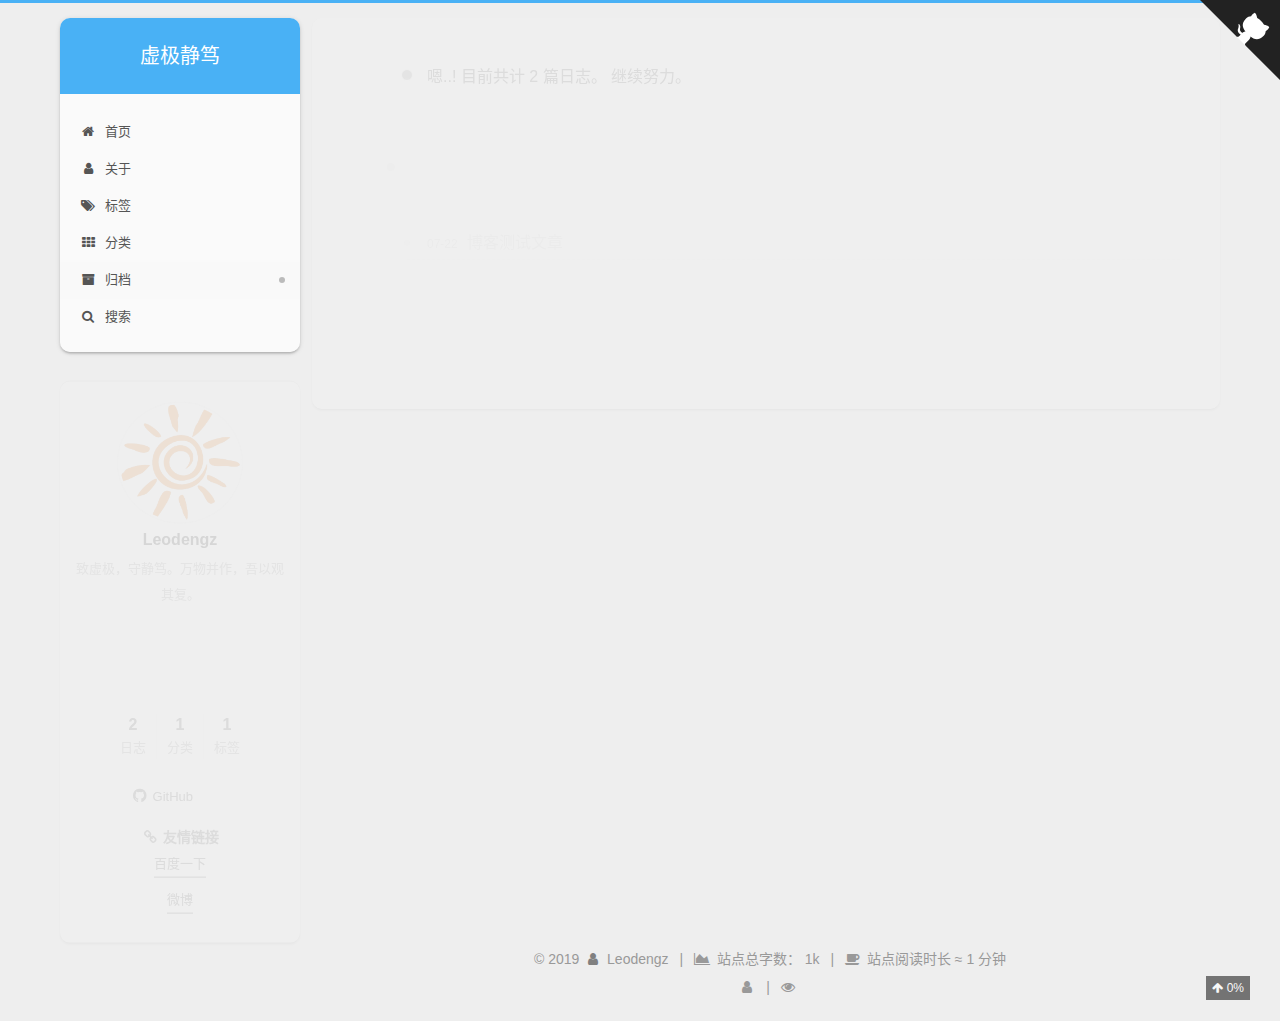
<file: archives/2019/index.html>
<!DOCTYPE html>












  


<html class="theme-next gemini use-motion" lang="zh-CN">
<head><meta name="generator" content="Hexo 3.9.0">
  <meta charset="UTF-8">
<meta http-equiv="X-UA-Compatible" content="IE=edge">
<meta name="viewport" content="width=device-width, initial-scale=1, maximum-scale=2">
<meta name="theme-color" content="#222">




  
  
    
    
  <script src="/lib/pace/pace.min.js?v=1.0.2"></script>
  <link rel="stylesheet" href="/lib/pace/pace-theme-bounce.min.css?v=1.0.2">



















<link rel="stylesheet" href="/lib/font-awesome/css/font-awesome.min.css?v=4.7.0">

<link rel="stylesheet" href="/css/main.css?v=7.2.0">


  <link rel="apple-touch-icon" sizes="180x180" href="/images/apple-touch-icon.png?v=7.2.0">


  <link rel="icon" type="image/png" sizes="32x32" href="/images/favicon32.png?v=7.2.0">


  <link rel="icon" type="image/png" sizes="16x16" href="/images/favicon16.png?v=7.2.0">


  <link rel="mask-icon" href="/images/logo.svg?v=7.2.0" color="#222">







<script id="hexo.configurations">
  var NexT = window.NexT || {};
  var CONFIG = {
    root: '/',
    scheme: 'Gemini',
    version: '7.2.0',
    sidebar: {"position":"left","display":"post","offset":12,"onmobile":false,"dimmer":false},
    back2top: true,
    back2top_sidebar: false,
    fancybox: false,
    fastclick: false,
    lazyload: false,
    tabs: true,
    motion: {"enable":true,"async":false,"transition":{"post_block":"fadeIn","post_header":"slideDownIn","post_body":"slideDownIn","coll_header":"slideLeftIn","sidebar":"slideUpIn"}},
    algolia: {
      applicationID: '',
      apiKey: '',
      indexName: '',
      hits: {"per_page":10},
      labels: {"input_placeholder":"Search for Posts","hits_empty":"We didn't find any results for the search: ${query}","hits_stats":"${hits} results found in ${time} ms"}
    }
  };
</script>


  




  <meta name="description" content="致虚极，守静笃。万物并作，吾以观其复。">
<meta property="og:type" content="website">
<meta property="og:title" content="虚极静笃">
<meta property="og:url" content="http://yoursite.com/archives/2019/index.html">
<meta property="og:site_name" content="虚极静笃">
<meta property="og:description" content="致虚极，守静笃。万物并作，吾以观其复。">
<meta property="og:locale" content="zh-CN">
<meta name="twitter:card" content="summary">
<meta name="twitter:title" content="虚极静笃">
<meta name="twitter:description" content="致虚极，守静笃。万物并作，吾以观其复。">





  
  
  <link rel="canonical" href="http://yoursite.com/archives/2019/">



<script id="page.configurations">
  CONFIG.page = {
    sidebar: "",
  };
</script>

  <title>归档 | 虚极静笃</title>
  












  <noscript>
  <style>
  .use-motion .motion-element,
  .use-motion .brand,
  .use-motion .menu-item,
  .sidebar-inner,
  .use-motion .post-block,
  .use-motion .pagination,
  .use-motion .comments,
  .use-motion .post-header,
  .use-motion .post-body,
  .use-motion .collection-title { opacity: initial; }

  .use-motion .logo,
  .use-motion .site-title,
  .use-motion .site-subtitle {
    opacity: initial;
    top: initial;
  }

  .use-motion .logo-line-before i { left: initial; }
  .use-motion .logo-line-after i { right: initial; }
  </style>
</noscript>

</head>

<body itemscope itemtype="http://schema.org/WebPage" lang="zh-CN">

  
  
    
  

  <div class="container sidebar-position-left page-archive">
    <div class="headband"></div>

    <header id="header" class="header" itemscope itemtype="http://schema.org/WPHeader">
      <div class="header-inner"><div class="site-brand-wrapper">
  <div class="site-meta">
    

    <div class="custom-logo-site-title">
      <a href="/" class="brand" rel="start">
        <span class="logo-line-before"><i></i></span>
        <span class="site-title">虚极静笃</span>
        <span class="logo-line-after"><i></i></span>
      </a>
    </div>
    
    
  </div>

  <div class="site-nav-toggle">
    <button aria-label="切换导航栏">
      <span class="btn-bar"></span>
      <span class="btn-bar"></span>
      <span class="btn-bar"></span>
    </button>
  </div>
</div>



<nav class="site-nav">
  
    <ul id="menu" class="menu">
      
        
        
        
          
          <li class="menu-item menu-item-home">

    
    
      
    

    

    <a href="/" rel="section"><i class="menu-item-icon fa fa-fw fa-home"></i> <br>首页</a>

  </li>
        
        
        
          
          <li class="menu-item menu-item-about">

    
    
      
    

    

    <a href="/about/" rel="section"><i class="menu-item-icon fa fa-fw fa-user"></i> <br>关于</a>

  </li>
        
        
        
          
          <li class="menu-item menu-item-tags">

    
    
      
    

    

    <a href="/tags/" rel="section"><i class="menu-item-icon fa fa-fw fa-tags"></i> <br>标签</a>

  </li>
        
        
        
          
          <li class="menu-item menu-item-categories">

    
    
      
    

    

    <a href="/categories/" rel="section"><i class="menu-item-icon fa fa-fw fa-th"></i> <br>分类</a>

  </li>
        
        
        
          
          <li class="menu-item menu-item-archives menu-item-active">

    
    
      
    

    

    <a href="/archives/" rel="section"><i class="menu-item-icon fa fa-fw fa-archive"></i> <br>归档</a>

  </li>

      
      
        <li class="menu-item menu-item-search">
          
            <a href="javascript:;" class="popup-trigger">
          
            
              <i class="menu-item-icon fa fa-search fa-fw"></i> <br>搜索</a>
        </li>
      
    </ul>
  

  

  
    <div class="site-search">
      
  <div class="popup search-popup local-search-popup">
  <div class="local-search-header clearfix">
    <span class="search-icon">
      <i class="fa fa-search"></i>
    </span>
    <span class="popup-btn-close">
      <i class="fa fa-times-circle"></i>
    </span>
    <div class="local-search-input-wrapper">
      <input autocomplete="off" placeholder="搜索..." spellcheck="false" type="text" id="local-search-input">
    </div>
  </div>
  <div id="local-search-result"></div>
</div>



    </div>
  
</nav>



  



</div>
    </header>

    
  
  

  

  <a href="https://github.com/Leodengz" class="github-corner" title="Follow me on GitHub" aria-label="Follow me on GitHub" rel="noopener" target="_blank"><svg width="80" height="80" viewbox="0 0 250 250" aria-hidden="true"><path d="M0,0 L115,115 L130,115 L142,142 L250,250 L250,0 Z"/><path d="M128.3,109.0 C113.8,99.7 119.0,89.6 119.0,89.6 C122.0,82.7 120.5,78.6 120.5,78.6 C119.2,72.0 123.4,76.3 123.4,76.3 C127.3,80.9 125.5,87.3 125.5,87.3 C122.9,97.6 130.6,101.9 134.4,103.2" fill="currentColor" style="transform-origin: 130px 106px;" class="octo-arm"/><path d="M115.0,115.0 C114.9,115.1 118.7,116.5 119.8,115.4 L133.7,101.6 C136.9,99.2 139.9,98.4 142.2,98.6 C133.8,88.0 127.5,74.4 143.8,58.0 C148.5,53.4 154.0,51.2 159.7,51.0 C160.3,49.4 163.2,43.6 171.4,40.1 C171.4,40.1 176.1,42.5 178.8,56.2 C183.1,58.6 187.2,61.8 190.9,65.4 C194.5,69.0 197.7,73.2 200.1,77.6 C213.8,80.2 216.3,84.9 216.3,84.9 C212.7,93.1 206.9,96.0 205.4,96.6 C205.1,102.4 203.0,107.8 198.3,112.5 C181.9,128.9 168.3,122.5 157.7,114.1 C157.9,116.9 156.7,120.9 152.7,124.9 L141.0,136.5 C139.8,137.7 141.6,141.9 141.8,141.8 Z" fill="currentColor" class="octo-body"/></svg></a>



    <main id="main" class="main">
      <div class="main-inner">
        <div class="content-wrap">
          
            

    
    
      
      
    
      
      
    
      
      
    
      
      
    
      
      
    
    

  


          
          <div id="content" class="content">
            

  
  
  
  <div class="post-block archive">
    <div id="posts" class="posts-collapse">
      <span class="archive-move-on"></span>

      
      <span class="archive-page-counter">
        
        
        
          
        
        嗯..! 目前共计 2 篇日志。 继续努力。
      </span>
      

      

        
        
        

        
          
          <div class="collection-title">
            <h1 class="archive-year" id="archive-year-2019">2019</h1>
          </div>
        
        

        

  <article class="post post-type-normal" itemscope itemtype="http://schema.org/Article">
    <header class="post-header">

      <h2 class="post-title">
        
          <a class="post-title-link" href="/2019/07/22/博客测试文章/" itemprop="url">
            
              <span itemprop="name">博客测试文章</span>
            
          </a>
        
      </h2>

      <div class="post-meta">
        <time class="post-time" itemprop="dateCreated" datetime="2019-07-22T22:35:59+08:00" content="2019-07-22">
          07-22
        </time>
      </div>

    </header>
  </article>



      

        
        
        

        
        

        

  <article class="post post-type-normal" itemscope itemtype="http://schema.org/Article">
    <header class="post-header">

      <h2 class="post-title">
        
          <a class="post-title-link" href="/2019/07/08/hello-world/" itemprop="url">
            
              <span itemprop="name">Hello World</span>
            
          </a>
        
      </h2>

      <div class="post-meta">
        <time class="post-time" itemprop="dateCreated" datetime="2019-07-08T18:07:33+08:00" content="2019-07-08">
          07-08
        </time>
      </div>

    </header>
  </article>



      

    </div>
  </div>
  
  
  

  



          </div>
          

        </div>
        
          
  
  <div class="sidebar-toggle">
    <div class="sidebar-toggle-line-wrap">
      <span class="sidebar-toggle-line sidebar-toggle-line-first"></span>
      <span class="sidebar-toggle-line sidebar-toggle-line-middle"></span>
      <span class="sidebar-toggle-line sidebar-toggle-line-last"></span>
    </div>
  </div>

  <aside id="sidebar" class="sidebar">
    <div class="sidebar-inner">

      

      

      <div class="site-overview-wrap sidebar-panel sidebar-panel-active">
        <div class="site-overview">
          <div class="site-author motion-element" itemprop="author" itemscope itemtype="http://schema.org/Person">
            
              <img class="site-author-image" itemprop="image" src="/images/sunflower.png" alt="Leodengz">
            
              <p class="site-author-name" itemprop="name">Leodengz</p>
              <div class="site-description motion-element" itemprop="description">致虚极，守静笃。万物并作，吾以观其复。</div>
          </div>
		  
		  <iframe frameborder="no" border="0" marginwidth="0" marginheight="0" width="330" height="86" src="//music.163.com/outchain/player?type=2&id=417859631&auto=1&height=66"></iframe>
	
          
            <nav class="site-state motion-element">
              
                <div class="site-state-item site-state-posts">
                
                  <a href="/archives/">
                
                    <span class="site-state-item-count">2</span>
                    <span class="site-state-item-name">日志</span>
                  </a>
                </div>
              

              
                
                
                <div class="site-state-item site-state-categories">
                  
                    
                      <a href="/categories/">
                    
                  
                    
                    
                      
                    
                    <span class="site-state-item-count">1</span>
                    <span class="site-state-item-name">分类</span>
                  </a>
                </div>
              

              
                
                
                <div class="site-state-item site-state-tags">
                  
                    
                      <a href="/tags/">
                    
                  
                    
                    
                      
                    
                    <span class="site-state-item-count">1</span>
                    <span class="site-state-item-name">标签</span>
                  </a>
                </div>
              
            </nav>
          

          

          

          
            <div class="links-of-author motion-element">
              
                <span class="links-of-author-item">
                  
                  
                    
                  
                  
                    
                  
                  <a href="https://github.com/Leodengz" title="GitHub &rarr; https://github.com/Leodengz" rel="noopener" target="_blank"><i class="fa fa-fw fa-github"></i>GitHub</a>
                </span>
              
            </div>
          

          

          
          
            <div class="links-of-blogroll motion-element links-of-blogroll-block">
              <div class="links-of-blogroll-title">
                <i class="fa  fa-fw fa-link"></i>
                友情链接
              </div>
              <ul class="links-of-blogroll-list">
                
                  <li class="links-of-blogroll-item">
                    <a href="https://baidu.com" title="https://baidu.com" rel="noopener" target="_blank">百度一下</a>
                  </li>
                
                  <li class="links-of-blogroll-item">
                    <a href="https://weibo.com/" title="https://weibo.com/" rel="noopener" target="_blank">微博</a>
                  </li>
                
              </ul>
            </div>
          

          
            
          
          

        </div>
      </div>

      

      

    </div>
  </aside>
  


        
      </div>
    </main>

    <footer id="footer" class="footer">
      <div class="footer-inner">
        <div class="copyright">&copy; <span itemprop="copyrightYear">2019</span>
  <span class="with-love" id="animate">
    <i class="fa fa-user"></i>
  </span>
  <span class="author" itemprop="copyrightHolder">Leodengz</span>

  
    <span class="post-meta-divider">|</span>
    <span class="post-meta-item-icon">
      <i class="fa fa-area-chart"></i>
    </span>
    
      <span class="post-meta-item-text">站点总字数：</span>
    
    <span title="站点总字数">1k</span>
  

  
    <span class="post-meta-divider">|</span>
    <span class="post-meta-item-icon">
      <i class="fa fa-coffee"></i>
    </span>
    
      <span class="post-meta-item-text">站点阅读时长 &asymp;</span>
    
    <span title="站点阅读时长">1 分钟</span>
  
</div>









        
<div class="busuanzi-count">
  <script async src="https://busuanzi.ibruce.info/busuanzi/2.3/busuanzi.pure.mini.js"></script>

  
    <span class="post-meta-item-icon">
      <i class="fa fa-user"></i>
    </span>
    <span class="site-uv" title="总访客量">
      <span class="busuanzi-value" id="busuanzi_value_site_uv"></span>
    </span>
  

  
    <span class="post-meta-divider">|</span>
  

  
    <span class="post-meta-item-icon">
      <i class="fa fa-eye"></i>
    </span>
    <span class="site-pv" title="总访问量">
      <span class="busuanzi-value" id="busuanzi_value_site_pv"></span>
    </span>
  
</div>









        
      </div>
    </footer>

    
      <div class="back-to-top">
        <i class="fa fa-arrow-up"></i>
        
          <span id="scrollpercent"><span>0</span>%</span>
        
      </div>
    

    

    

    
  </div>

  

<script>
  if (Object.prototype.toString.call(window.Promise) !== '[object Function]') {
    window.Promise = null;
  }
</script>


























  
  <script src="/lib/jquery/index.js?v=3.4.1"></script>

  
  <script src="/lib/velocity/velocity.min.js?v=1.2.1"></script>

  
  <script src="/lib/velocity/velocity.ui.min.js?v=1.2.1"></script>


  


  <script src="/js/utils.js?v=7.2.0"></script>

  <script src="/js/motion.js?v=7.2.0"></script>



  
  


  <script src="/js/affix.js?v=7.2.0"></script>

  <script src="/js/schemes/pisces.js?v=7.2.0"></script>




  

  


  <script src="/js/next-boot.js?v=7.2.0"></script>


  

  

  

  



  
  <script>
    // Popup Window;
    var isfetched = false;
    var isXml = true;
    // Search DB path;
    var search_path = "search.xml";
    if (search_path.length === 0) {
      search_path = "search.xml";
    } else if (/json$/i.test(search_path)) {
      isXml = false;
    }
    var path = "/" + search_path;
    // monitor main search box;

    var onPopupClose = function (e) {
      $('.popup').hide();
      $('#local-search-input').val('');
      $('.search-result-list').remove();
      $('#no-result').remove();
      $(".local-search-pop-overlay").remove();
      $('body').css('overflow', '');
    }

    function proceedsearch() {
      $("body")
        .append('<div class="search-popup-overlay local-search-pop-overlay"></div>')
        .css('overflow', 'hidden');
      $('.search-popup-overlay').click(onPopupClose);
      $('.popup').toggle();
      var $localSearchInput = $('#local-search-input');
      $localSearchInput.attr("autocapitalize", "none");
      $localSearchInput.attr("autocorrect", "off");
      $localSearchInput.focus();
    }

    // search function;
    var searchFunc = function(path, search_id, content_id) {
      'use strict';

      // start loading animation
      $("body")
        .append('<div class="search-popup-overlay local-search-pop-overlay">' +
          '<div id="search-loading-icon">' +
          '<i class="fa fa-spinner fa-pulse fa-5x fa-fw"></i>' +
          '</div>' +
          '</div>')
        .css('overflow', 'hidden');
      $("#search-loading-icon").css('margin', '20% auto 0 auto').css('text-align', 'center');

      

      $.ajax({
        url: path,
        dataType: isXml ? "xml" : "json",
        async: true,
        success: function(res) {
          // get the contents from search data
          isfetched = true;
          $('.popup').detach().appendTo('.header-inner');
          var datas = isXml ? $("entry", res).map(function() {
            return {
              title: $("title", this).text(),
              content: $("content",this).text(),
              url: $("url" , this).text()
            };
          }).get() : res;
          var input = document.getElementById(search_id);
          var resultContent = document.getElementById(content_id);
          var inputEventFunction = function() {
            var searchText = input.value.trim().toLowerCase();
            var keywords = searchText.split(/[\s\-]+/);
            if (keywords.length > 1) {
              keywords.push(searchText);
            }
            var resultItems = [];
            if (searchText.length > 0) {
              // perform local searching
              datas.forEach(function(data) {
                var isMatch = false;
                var hitCount = 0;
                var searchTextCount = 0;
                var title = data.title.trim();
                var titleInLowerCase = title.toLowerCase();
                var content = data.content.trim().replace(/<[^>]+>/g,"");
                
                var contentInLowerCase = content.toLowerCase();
                var articleUrl = decodeURIComponent(data.url).replace(/\/{2,}/g, '/');
                var indexOfTitle = [];
                var indexOfContent = [];
                // only match articles with not empty titles
                if(title != '') {
                  keywords.forEach(function(keyword) {
                    function getIndexByWord(word, text, caseSensitive) {
                      var wordLen = word.length;
                      if (wordLen === 0) {
                        return [];
                      }
                      var startPosition = 0, position = [], index = [];
                      if (!caseSensitive) {
                        text = text.toLowerCase();
                        word = word.toLowerCase();
                      }
                      while ((position = text.indexOf(word, startPosition)) > -1) {
                        index.push({position: position, word: word});
                        startPosition = position + wordLen;
                      }
                      return index;
                    }

                    indexOfTitle = indexOfTitle.concat(getIndexByWord(keyword, titleInLowerCase, false));
                    indexOfContent = indexOfContent.concat(getIndexByWord(keyword, contentInLowerCase, false));
                  });
                  if (indexOfTitle.length > 0 || indexOfContent.length > 0) {
                    isMatch = true;
                    hitCount = indexOfTitle.length + indexOfContent.length;
                  }
                }

                // show search results

                if (isMatch) {
                  // sort index by position of keyword

                  [indexOfTitle, indexOfContent].forEach(function (index) {
                    index.sort(function (itemLeft, itemRight) {
                      if (itemRight.position !== itemLeft.position) {
                        return itemRight.position - itemLeft.position;
                      } else {
                        return itemLeft.word.length - itemRight.word.length;
                      }
                    });
                  });

                  // merge hits into slices

                  function mergeIntoSlice(text, start, end, index) {
                    var item = index[index.length - 1];
                    var position = item.position;
                    var word = item.word;
                    var hits = [];
                    var searchTextCountInSlice = 0;
                    while (position + word.length <= end && index.length != 0) {
                      if (word === searchText) {
                        searchTextCountInSlice++;
                      }
                      hits.push({position: position, length: word.length});
                      var wordEnd = position + word.length;

                      // move to next position of hit

                      index.pop();
                      while (index.length != 0) {
                        item = index[index.length - 1];
                        position = item.position;
                        word = item.word;
                        if (wordEnd > position) {
                          index.pop();
                        } else {
                          break;
                        }
                      }
                    }
                    searchTextCount += searchTextCountInSlice;
                    return {
                      hits: hits,
                      start: start,
                      end: end,
                      searchTextCount: searchTextCountInSlice
                    };
                  }

                  var slicesOfTitle = [];
                  if (indexOfTitle.length != 0) {
                    slicesOfTitle.push(mergeIntoSlice(title, 0, title.length, indexOfTitle));
                  }

                  var slicesOfContent = [];
                  while (indexOfContent.length != 0) {
                    var item = indexOfContent[indexOfContent.length - 1];
                    var position = item.position;
                    var word = item.word;
                    // cut out 100 characters
                    var start = position - 20;
                    var end = position + 80;
                    if(start < 0){
                      start = 0;
                    }
                    if (end < position + word.length) {
                      end = position + word.length;
                    }
                    if(end > content.length){
                      end = content.length;
                    }
                    slicesOfContent.push(mergeIntoSlice(content, start, end, indexOfContent));
                  }

                  // sort slices in content by search text's count and hits' count

                  slicesOfContent.sort(function (sliceLeft, sliceRight) {
                    if (sliceLeft.searchTextCount !== sliceRight.searchTextCount) {
                      return sliceRight.searchTextCount - sliceLeft.searchTextCount;
                    } else if (sliceLeft.hits.length !== sliceRight.hits.length) {
                      return sliceRight.hits.length - sliceLeft.hits.length;
                    } else {
                      return sliceLeft.start - sliceRight.start;
                    }
                  });

                  // select top N slices in content

                  var upperBound = parseInt('1');
                  if (upperBound >= 0) {
                    slicesOfContent = slicesOfContent.slice(0, upperBound);
                  }

                  // highlight title and content

                  function highlightKeyword(text, slice) {
                    var result = '';
                    var prevEnd = slice.start;
                    slice.hits.forEach(function (hit) {
                      result += text.substring(prevEnd, hit.position);
                      var end = hit.position + hit.length;
                      result += '<b class="search-keyword">' + text.substring(hit.position, end) + '</b>';
                      prevEnd = end;
                    });
                    result += text.substring(prevEnd, slice.end);
                    return result;
                  }

                  var resultItem = '';

                  if (slicesOfTitle.length != 0) {
                    resultItem += "<li><a href='" + articleUrl + "' class='search-result-title'>" + highlightKeyword(title, slicesOfTitle[0]) + "</a>";
                  } else {
                    resultItem += "<li><a href='" + articleUrl + "' class='search-result-title'>" + title + "</a>";
                  }

                  slicesOfContent.forEach(function (slice) {
                    resultItem += "<a href='" + articleUrl + "'>" +
                      "<p class=\"search-result\">" + highlightKeyword(content, slice) +
                      "...</p>" + "</a>";
                  });

                  resultItem += "</li>";
                  resultItems.push({
                    item: resultItem,
                    searchTextCount: searchTextCount,
                    hitCount: hitCount,
                    id: resultItems.length
                  });
                }
              })
            };
            if (keywords.length === 1 && keywords[0] === "") {
              resultContent.innerHTML = '<div id="no-result"><i class="fa fa-search fa-5x"></i></div>'
            } else if (resultItems.length === 0) {
              resultContent.innerHTML = '<div id="no-result"><i class="fa fa-frown-o fa-5x"></i></div>'
            } else {
              resultItems.sort(function (resultLeft, resultRight) {
                if (resultLeft.searchTextCount !== resultRight.searchTextCount) {
                  return resultRight.searchTextCount - resultLeft.searchTextCount;
                } else if (resultLeft.hitCount !== resultRight.hitCount) {
                  return resultRight.hitCount - resultLeft.hitCount;
                } else {
                  return resultRight.id - resultLeft.id;
                }
              });
              var searchResultList = '<ul class=\"search-result-list\">';
              resultItems.forEach(function (result) {
                searchResultList += result.item;
              })
              searchResultList += "</ul>";
              resultContent.innerHTML = searchResultList;
            }
          }

          if ('auto' === 'auto') {
            input.addEventListener('input', inputEventFunction);
          } else {
            $('.search-icon').click(inputEventFunction);
            input.addEventListener('keypress', function (event) {
              if (event.keyCode === 13) {
                inputEventFunction();
              }
            });
          }

          // remove loading animation
          $(".local-search-pop-overlay").remove();
          $('body').css('overflow', '');

          proceedsearch();
        }
      });
    }

    // handle and trigger popup window;
    $('.popup-trigger').click(function(e) {
      e.stopPropagation();
      if (isfetched === false) {
        searchFunc(path, 'local-search-input', 'local-search-result');
      } else {
        proceedsearch();
      };
    });

    $('.popup-btn-close').click(onPopupClose);
    $('.popup').click(function(e){
      e.stopPropagation();
    });
    $(document).on('keyup', function (event) {
      var shouldDismissSearchPopup = event.which === 27 &&
        $('.search-popup').is(':visible');
      if (shouldDismissSearchPopup) {
        onPopupClose();
      }
    });
  </script>





  

  

  

  

  

  

  

  

  

  

  

  
<script>
  $('.highlight').not('.gist .highlight').each(function(i, e) {
    var $wrap = $('<div>').addClass('highlight-wrap');
    $(e).after($wrap);
    $wrap.append($('<button>').addClass('copy-btn').append('复制').on('click', function(e) {
      var code = $(this).parent().find('.code').find('.line').map(function(i, e) {
        return $(e).text();
      }).toArray().join('\n');
      var ta = document.createElement('textarea');
      var yPosition = window.pageYOffset || document.documentElement.scrollTop;
      ta.style.top = yPosition + 'px'; // Prevent page scroll
      ta.style.position = 'absolute';
      ta.style.opacity = '0';
      ta.readOnly = true;
      ta.value = code;
      document.body.appendChild(ta);
      const selection = document.getSelection();
      const selected = selection.rangeCount > 0 ? selection.getRangeAt(0) : false;
      ta.select();
      ta.setSelectionRange(0, code.length);
      ta.readOnly = false;
      var result = document.execCommand('copy');
      
        if (result) $(this).text('复制成功');
        else $(this).text('复制失败');
      
      ta.blur(); // For iOS
      $(this).blur();
      if (selected) {
        selection.removeAllRanges();
        selection.addRange(selected);
      }
    })).on('mouseleave', function(e) {
      var $b = $(this).find('.copy-btn');
      setTimeout(function() {
        $b.text('复制');
      }, 300);
    }).append(e);
  })
</script>


  

  

</body>
</html>
<!-- 页面点击小红心 -->
<script type="text/javascript" src="/js/clicklove.js"></script>
</file>
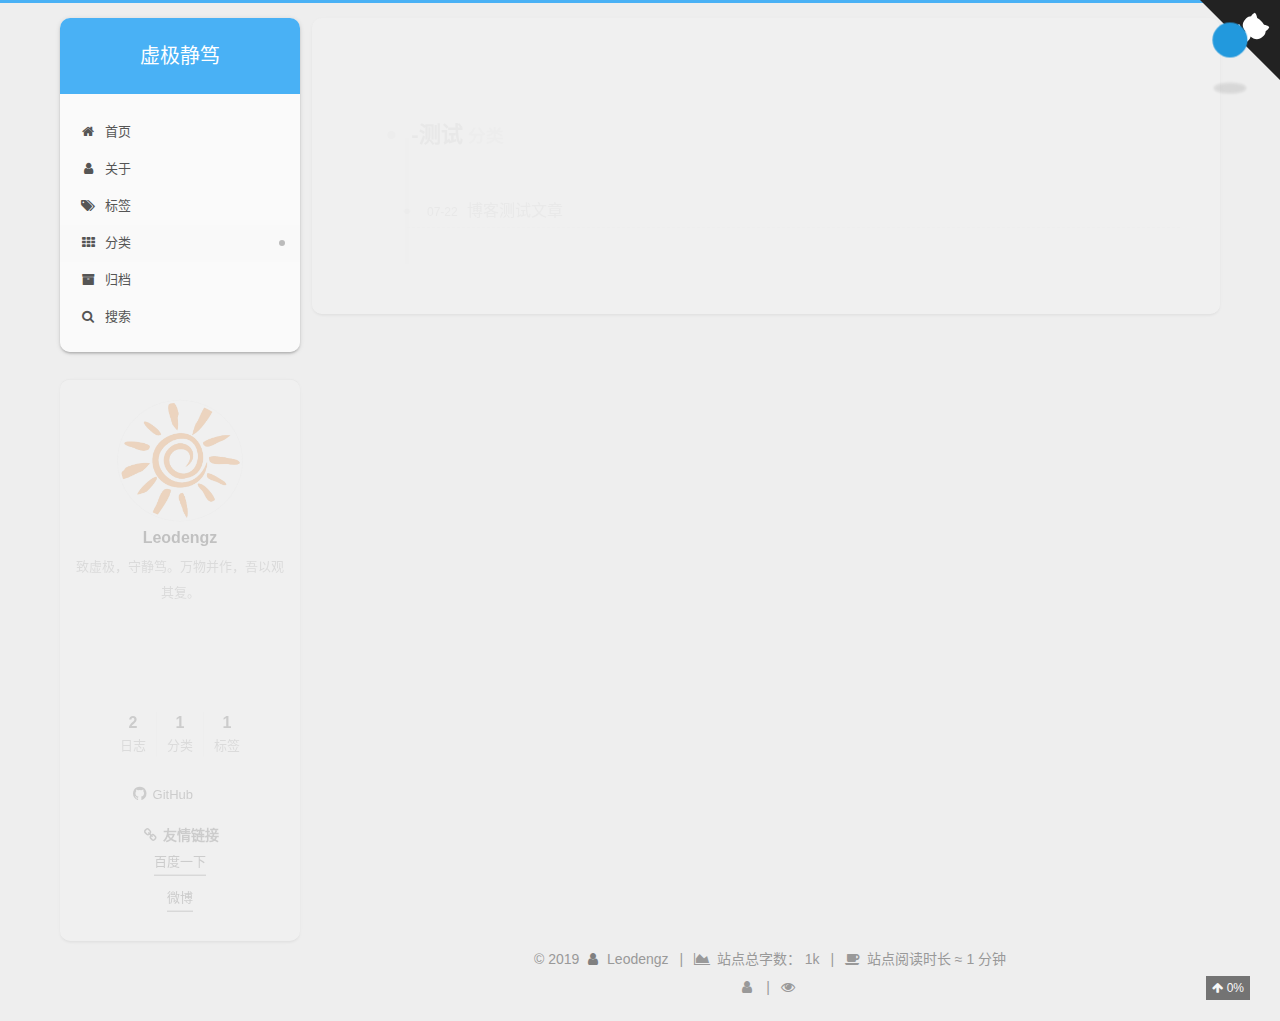
<file: categories/测试/index.html>
<!DOCTYPE html>












  


<html class="theme-next gemini use-motion" lang="zh-CN">
<head><meta name="generator" content="Hexo 3.9.0">
  <meta charset="UTF-8">
<meta http-equiv="X-UA-Compatible" content="IE=edge">
<meta name="viewport" content="width=device-width, initial-scale=1, maximum-scale=2">
<meta name="theme-color" content="#222">




  
  
    
    
  <script src="/lib/pace/pace.min.js?v=1.0.2"></script>
  <link rel="stylesheet" href="/lib/pace/pace-theme-bounce.min.css?v=1.0.2">



















<link rel="stylesheet" href="/lib/font-awesome/css/font-awesome.min.css?v=4.7.0">

<link rel="stylesheet" href="/css/main.css?v=7.2.0">


  <link rel="apple-touch-icon" sizes="180x180" href="/images/apple-touch-icon.png?v=7.2.0">


  <link rel="icon" type="image/png" sizes="32x32" href="/images/favicon32.png?v=7.2.0">


  <link rel="icon" type="image/png" sizes="16x16" href="/images/favicon16.png?v=7.2.0">


  <link rel="mask-icon" href="/images/logo.svg?v=7.2.0" color="#222">







<script id="hexo.configurations">
  var NexT = window.NexT || {};
  var CONFIG = {
    root: '/',
    scheme: 'Gemini',
    version: '7.2.0',
    sidebar: {"position":"left","display":"post","offset":12,"onmobile":false,"dimmer":false},
    back2top: true,
    back2top_sidebar: false,
    fancybox: false,
    fastclick: false,
    lazyload: false,
    tabs: true,
    motion: {"enable":true,"async":false,"transition":{"post_block":"fadeIn","post_header":"slideDownIn","post_body":"slideDownIn","coll_header":"slideLeftIn","sidebar":"slideUpIn"}},
    algolia: {
      applicationID: '',
      apiKey: '',
      indexName: '',
      hits: {"per_page":10},
      labels: {"input_placeholder":"Search for Posts","hits_empty":"We didn't find any results for the search: ${query}","hits_stats":"${hits} results found in ${time} ms"}
    }
  };
</script>


  




  <meta name="description" content="致虚极，守静笃。万物并作，吾以观其复。">
<meta property="og:type" content="website">
<meta property="og:title" content="虚极静笃">
<meta property="og:url" content="http://yoursite.com/categories/测试/index.html">
<meta property="og:site_name" content="虚极静笃">
<meta property="og:description" content="致虚极，守静笃。万物并作，吾以观其复。">
<meta property="og:locale" content="zh-CN">
<meta name="twitter:card" content="summary">
<meta name="twitter:title" content="虚极静笃">
<meta name="twitter:description" content="致虚极，守静笃。万物并作，吾以观其复。">





  
  
  <link rel="canonical" href="http://yoursite.com/categories/测试/">



<script id="page.configurations">
  CONFIG.page = {
    sidebar: "",
  };
</script>

  <title>分类: -测试 | 虚极静笃</title>
  












  <noscript>
  <style>
  .use-motion .motion-element,
  .use-motion .brand,
  .use-motion .menu-item,
  .sidebar-inner,
  .use-motion .post-block,
  .use-motion .pagination,
  .use-motion .comments,
  .use-motion .post-header,
  .use-motion .post-body,
  .use-motion .collection-title { opacity: initial; }

  .use-motion .logo,
  .use-motion .site-title,
  .use-motion .site-subtitle {
    opacity: initial;
    top: initial;
  }

  .use-motion .logo-line-before i { left: initial; }
  .use-motion .logo-line-after i { right: initial; }
  </style>
</noscript>

</head>

<body itemscope itemtype="http://schema.org/WebPage" lang="zh-CN">

  
  
    
  

  <div class="container sidebar-position-left ">
    <div class="headband"></div>

    <header id="header" class="header" itemscope itemtype="http://schema.org/WPHeader">
      <div class="header-inner"><div class="site-brand-wrapper">
  <div class="site-meta">
    

    <div class="custom-logo-site-title">
      <a href="/" class="brand" rel="start">
        <span class="logo-line-before"><i></i></span>
        <span class="site-title">虚极静笃</span>
        <span class="logo-line-after"><i></i></span>
      </a>
    </div>
    
    
  </div>

  <div class="site-nav-toggle">
    <button aria-label="切换导航栏">
      <span class="btn-bar"></span>
      <span class="btn-bar"></span>
      <span class="btn-bar"></span>
    </button>
  </div>
</div>



<nav class="site-nav">
  
    <ul id="menu" class="menu">
      
        
        
        
          
          <li class="menu-item menu-item-home">

    
    
      
    

    

    <a href="/" rel="section"><i class="menu-item-icon fa fa-fw fa-home"></i> <br>首页</a>

  </li>
        
        
        
          
          <li class="menu-item menu-item-about">

    
    
      
    

    

    <a href="/about/" rel="section"><i class="menu-item-icon fa fa-fw fa-user"></i> <br>关于</a>

  </li>
        
        
        
          
          <li class="menu-item menu-item-tags">

    
    
      
    

    

    <a href="/tags/" rel="section"><i class="menu-item-icon fa fa-fw fa-tags"></i> <br>标签</a>

  </li>
        
        
        
          
          <li class="menu-item menu-item-categories menu-item-active">

    
    
      
    

    

    <a href="/categories/" rel="section"><i class="menu-item-icon fa fa-fw fa-th"></i> <br>分类</a>

  </li>
        
        
        
          
          <li class="menu-item menu-item-archives">

    
    
      
    

    

    <a href="/archives/" rel="section"><i class="menu-item-icon fa fa-fw fa-archive"></i> <br>归档</a>

  </li>

      
      
        <li class="menu-item menu-item-search">
          
            <a href="javascript:;" class="popup-trigger">
          
            
              <i class="menu-item-icon fa fa-search fa-fw"></i> <br>搜索</a>
        </li>
      
    </ul>
  

  

  
    <div class="site-search">
      
  <div class="popup search-popup local-search-popup">
  <div class="local-search-header clearfix">
    <span class="search-icon">
      <i class="fa fa-search"></i>
    </span>
    <span class="popup-btn-close">
      <i class="fa fa-times-circle"></i>
    </span>
    <div class="local-search-input-wrapper">
      <input autocomplete="off" placeholder="搜索..." spellcheck="false" type="text" id="local-search-input">
    </div>
  </div>
  <div id="local-search-result"></div>
</div>



    </div>
  
</nav>



  



</div>
    </header>

    
  
  

  

  <a href="https://github.com/Leodengz" class="github-corner" title="Follow me on GitHub" aria-label="Follow me on GitHub" rel="noopener" target="_blank"><svg width="80" height="80" viewbox="0 0 250 250" aria-hidden="true"><path d="M0,0 L115,115 L130,115 L142,142 L250,250 L250,0 Z"/><path d="M128.3,109.0 C113.8,99.7 119.0,89.6 119.0,89.6 C122.0,82.7 120.5,78.6 120.5,78.6 C119.2,72.0 123.4,76.3 123.4,76.3 C127.3,80.9 125.5,87.3 125.5,87.3 C122.9,97.6 130.6,101.9 134.4,103.2" fill="currentColor" style="transform-origin: 130px 106px;" class="octo-arm"/><path d="M115.0,115.0 C114.9,115.1 118.7,116.5 119.8,115.4 L133.7,101.6 C136.9,99.2 139.9,98.4 142.2,98.6 C133.8,88.0 127.5,74.4 143.8,58.0 C148.5,53.4 154.0,51.2 159.7,51.0 C160.3,49.4 163.2,43.6 171.4,40.1 C171.4,40.1 176.1,42.5 178.8,56.2 C183.1,58.6 187.2,61.8 190.9,65.4 C194.5,69.0 197.7,73.2 200.1,77.6 C213.8,80.2 216.3,84.9 216.3,84.9 C212.7,93.1 206.9,96.0 205.4,96.6 C205.1,102.4 203.0,107.8 198.3,112.5 C181.9,128.9 168.3,122.5 157.7,114.1 C157.9,116.9 156.7,120.9 152.7,124.9 L141.0,136.5 C139.8,137.7 141.6,141.9 141.8,141.8 Z" fill="currentColor" class="octo-body"/></svg></a>



    <main id="main" class="main">
      <div class="main-inner">
        <div class="content-wrap">
          
            

    
    
      
      
    
      
      
    
      
      
    
      
      
    
      
      
    
    

  


          
          <div id="content" class="content">
            

  
  
  
  <div class="post-block category">

    <div id="posts" class="posts-collapse">
      <div class="collection-title">
        <h1>-测试<small>分类</small>
        </h1>
      </div>

      
        

  <article class="post post-type-normal" itemscope itemtype="http://schema.org/Article">
    <header class="post-header">

      <h2 class="post-title">
        
          <a class="post-title-link" href="/2019/07/22/博客测试文章/" itemprop="url">
            
              <span itemprop="name">博客测试文章</span>
            
          </a>
        
      </h2>

      <div class="post-meta">
        <time class="post-time" itemprop="dateCreated" datetime="2019-07-22T22:35:59+08:00" content="2019-07-22">
          07-22
        </time>
      </div>

    </header>
  </article>


      
    </div>

  </div>
  
  
  

  



          </div>
          

        </div>
        
          
  
  <div class="sidebar-toggle">
    <div class="sidebar-toggle-line-wrap">
      <span class="sidebar-toggle-line sidebar-toggle-line-first"></span>
      <span class="sidebar-toggle-line sidebar-toggle-line-middle"></span>
      <span class="sidebar-toggle-line sidebar-toggle-line-last"></span>
    </div>
  </div>

  <aside id="sidebar" class="sidebar">
    <div class="sidebar-inner">

      

      

      <div class="site-overview-wrap sidebar-panel sidebar-panel-active">
        <div class="site-overview">
          <div class="site-author motion-element" itemprop="author" itemscope itemtype="http://schema.org/Person">
            
              <img class="site-author-image" itemprop="image" src="/images/sunflower.png" alt="Leodengz">
            
              <p class="site-author-name" itemprop="name">Leodengz</p>
              <div class="site-description motion-element" itemprop="description">致虚极，守静笃。万物并作，吾以观其复。</div>
          </div>
		  
		  <iframe frameborder="no" border="0" marginwidth="0" marginheight="0" width="330" height="86" src="//music.163.com/outchain/player?type=2&id=417859631&auto=1&height=66"></iframe>
	
          
            <nav class="site-state motion-element">
              
                <div class="site-state-item site-state-posts">
                
                  <a href="/archives/">
                
                    <span class="site-state-item-count">2</span>
                    <span class="site-state-item-name">日志</span>
                  </a>
                </div>
              

              
                
                
                <div class="site-state-item site-state-categories">
                  
                    
                      <a href="/categories/">
                    
                  
                    
                    
                      
                    
                    <span class="site-state-item-count">1</span>
                    <span class="site-state-item-name">分类</span>
                  </a>
                </div>
              

              
                
                
                <div class="site-state-item site-state-tags">
                  
                    
                      <a href="/tags/">
                    
                  
                    
                    
                      
                    
                    <span class="site-state-item-count">1</span>
                    <span class="site-state-item-name">标签</span>
                  </a>
                </div>
              
            </nav>
          

          

          

          
            <div class="links-of-author motion-element">
              
                <span class="links-of-author-item">
                  
                  
                    
                  
                  
                    
                  
                  <a href="https://github.com/Leodengz" title="GitHub &rarr; https://github.com/Leodengz" rel="noopener" target="_blank"><i class="fa fa-fw fa-github"></i>GitHub</a>
                </span>
              
            </div>
          

          

          
          
            <div class="links-of-blogroll motion-element links-of-blogroll-block">
              <div class="links-of-blogroll-title">
                <i class="fa  fa-fw fa-link"></i>
                友情链接
              </div>
              <ul class="links-of-blogroll-list">
                
                  <li class="links-of-blogroll-item">
                    <a href="https://baidu.com" title="https://baidu.com" rel="noopener" target="_blank">百度一下</a>
                  </li>
                
                  <li class="links-of-blogroll-item">
                    <a href="https://weibo.com/" title="https://weibo.com/" rel="noopener" target="_blank">微博</a>
                  </li>
                
              </ul>
            </div>
          

          
            
          
          

        </div>
      </div>

      

      

    </div>
  </aside>
  


        
      </div>
    </main>

    <footer id="footer" class="footer">
      <div class="footer-inner">
        <div class="copyright">&copy; <span itemprop="copyrightYear">2019</span>
  <span class="with-love" id="animate">
    <i class="fa fa-user"></i>
  </span>
  <span class="author" itemprop="copyrightHolder">Leodengz</span>

  
    <span class="post-meta-divider">|</span>
    <span class="post-meta-item-icon">
      <i class="fa fa-area-chart"></i>
    </span>
    
      <span class="post-meta-item-text">站点总字数：</span>
    
    <span title="站点总字数">1k</span>
  

  
    <span class="post-meta-divider">|</span>
    <span class="post-meta-item-icon">
      <i class="fa fa-coffee"></i>
    </span>
    
      <span class="post-meta-item-text">站点阅读时长 &asymp;</span>
    
    <span title="站点阅读时长">1 分钟</span>
  
</div>









        
<div class="busuanzi-count">
  <script async src="https://busuanzi.ibruce.info/busuanzi/2.3/busuanzi.pure.mini.js"></script>

  
    <span class="post-meta-item-icon">
      <i class="fa fa-user"></i>
    </span>
    <span class="site-uv" title="总访客量">
      <span class="busuanzi-value" id="busuanzi_value_site_uv"></span>
    </span>
  

  
    <span class="post-meta-divider">|</span>
  

  
    <span class="post-meta-item-icon">
      <i class="fa fa-eye"></i>
    </span>
    <span class="site-pv" title="总访问量">
      <span class="busuanzi-value" id="busuanzi_value_site_pv"></span>
    </span>
  
</div>









        
      </div>
    </footer>

    
      <div class="back-to-top">
        <i class="fa fa-arrow-up"></i>
        
          <span id="scrollpercent"><span>0</span>%</span>
        
      </div>
    

    

    

    
  </div>

  

<script>
  if (Object.prototype.toString.call(window.Promise) !== '[object Function]') {
    window.Promise = null;
  }
</script>


























  
  <script src="/lib/jquery/index.js?v=3.4.1"></script>

  
  <script src="/lib/velocity/velocity.min.js?v=1.2.1"></script>

  
  <script src="/lib/velocity/velocity.ui.min.js?v=1.2.1"></script>


  


  <script src="/js/utils.js?v=7.2.0"></script>

  <script src="/js/motion.js?v=7.2.0"></script>



  
  


  <script src="/js/affix.js?v=7.2.0"></script>

  <script src="/js/schemes/pisces.js?v=7.2.0"></script>




  

  


  <script src="/js/next-boot.js?v=7.2.0"></script>


  

  

  

  



  
  <script>
    // Popup Window;
    var isfetched = false;
    var isXml = true;
    // Search DB path;
    var search_path = "search.xml";
    if (search_path.length === 0) {
      search_path = "search.xml";
    } else if (/json$/i.test(search_path)) {
      isXml = false;
    }
    var path = "/" + search_path;
    // monitor main search box;

    var onPopupClose = function (e) {
      $('.popup').hide();
      $('#local-search-input').val('');
      $('.search-result-list').remove();
      $('#no-result').remove();
      $(".local-search-pop-overlay").remove();
      $('body').css('overflow', '');
    }

    function proceedsearch() {
      $("body")
        .append('<div class="search-popup-overlay local-search-pop-overlay"></div>')
        .css('overflow', 'hidden');
      $('.search-popup-overlay').click(onPopupClose);
      $('.popup').toggle();
      var $localSearchInput = $('#local-search-input');
      $localSearchInput.attr("autocapitalize", "none");
      $localSearchInput.attr("autocorrect", "off");
      $localSearchInput.focus();
    }

    // search function;
    var searchFunc = function(path, search_id, content_id) {
      'use strict';

      // start loading animation
      $("body")
        .append('<div class="search-popup-overlay local-search-pop-overlay">' +
          '<div id="search-loading-icon">' +
          '<i class="fa fa-spinner fa-pulse fa-5x fa-fw"></i>' +
          '</div>' +
          '</div>')
        .css('overflow', 'hidden');
      $("#search-loading-icon").css('margin', '20% auto 0 auto').css('text-align', 'center');

      

      $.ajax({
        url: path,
        dataType: isXml ? "xml" : "json",
        async: true,
        success: function(res) {
          // get the contents from search data
          isfetched = true;
          $('.popup').detach().appendTo('.header-inner');
          var datas = isXml ? $("entry", res).map(function() {
            return {
              title: $("title", this).text(),
              content: $("content",this).text(),
              url: $("url" , this).text()
            };
          }).get() : res;
          var input = document.getElementById(search_id);
          var resultContent = document.getElementById(content_id);
          var inputEventFunction = function() {
            var searchText = input.value.trim().toLowerCase();
            var keywords = searchText.split(/[\s\-]+/);
            if (keywords.length > 1) {
              keywords.push(searchText);
            }
            var resultItems = [];
            if (searchText.length > 0) {
              // perform local searching
              datas.forEach(function(data) {
                var isMatch = false;
                var hitCount = 0;
                var searchTextCount = 0;
                var title = data.title.trim();
                var titleInLowerCase = title.toLowerCase();
                var content = data.content.trim().replace(/<[^>]+>/g,"");
                
                var contentInLowerCase = content.toLowerCase();
                var articleUrl = decodeURIComponent(data.url).replace(/\/{2,}/g, '/');
                var indexOfTitle = [];
                var indexOfContent = [];
                // only match articles with not empty titles
                if(title != '') {
                  keywords.forEach(function(keyword) {
                    function getIndexByWord(word, text, caseSensitive) {
                      var wordLen = word.length;
                      if (wordLen === 0) {
                        return [];
                      }
                      var startPosition = 0, position = [], index = [];
                      if (!caseSensitive) {
                        text = text.toLowerCase();
                        word = word.toLowerCase();
                      }
                      while ((position = text.indexOf(word, startPosition)) > -1) {
                        index.push({position: position, word: word});
                        startPosition = position + wordLen;
                      }
                      return index;
                    }

                    indexOfTitle = indexOfTitle.concat(getIndexByWord(keyword, titleInLowerCase, false));
                    indexOfContent = indexOfContent.concat(getIndexByWord(keyword, contentInLowerCase, false));
                  });
                  if (indexOfTitle.length > 0 || indexOfContent.length > 0) {
                    isMatch = true;
                    hitCount = indexOfTitle.length + indexOfContent.length;
                  }
                }

                // show search results

                if (isMatch) {
                  // sort index by position of keyword

                  [indexOfTitle, indexOfContent].forEach(function (index) {
                    index.sort(function (itemLeft, itemRight) {
                      if (itemRight.position !== itemLeft.position) {
                        return itemRight.position - itemLeft.position;
                      } else {
                        return itemLeft.word.length - itemRight.word.length;
                      }
                    });
                  });

                  // merge hits into slices

                  function mergeIntoSlice(text, start, end, index) {
                    var item = index[index.length - 1];
                    var position = item.position;
                    var word = item.word;
                    var hits = [];
                    var searchTextCountInSlice = 0;
                    while (position + word.length <= end && index.length != 0) {
                      if (word === searchText) {
                        searchTextCountInSlice++;
                      }
                      hits.push({position: position, length: word.length});
                      var wordEnd = position + word.length;

                      // move to next position of hit

                      index.pop();
                      while (index.length != 0) {
                        item = index[index.length - 1];
                        position = item.position;
                        word = item.word;
                        if (wordEnd > position) {
                          index.pop();
                        } else {
                          break;
                        }
                      }
                    }
                    searchTextCount += searchTextCountInSlice;
                    return {
                      hits: hits,
                      start: start,
                      end: end,
                      searchTextCount: searchTextCountInSlice
                    };
                  }

                  var slicesOfTitle = [];
                  if (indexOfTitle.length != 0) {
                    slicesOfTitle.push(mergeIntoSlice(title, 0, title.length, indexOfTitle));
                  }

                  var slicesOfContent = [];
                  while (indexOfContent.length != 0) {
                    var item = indexOfContent[indexOfContent.length - 1];
                    var position = item.position;
                    var word = item.word;
                    // cut out 100 characters
                    var start = position - 20;
                    var end = position + 80;
                    if(start < 0){
                      start = 0;
                    }
                    if (end < position + word.length) {
                      end = position + word.length;
                    }
                    if(end > content.length){
                      end = content.length;
                    }
                    slicesOfContent.push(mergeIntoSlice(content, start, end, indexOfContent));
                  }

                  // sort slices in content by search text's count and hits' count

                  slicesOfContent.sort(function (sliceLeft, sliceRight) {
                    if (sliceLeft.searchTextCount !== sliceRight.searchTextCount) {
                      return sliceRight.searchTextCount - sliceLeft.searchTextCount;
                    } else if (sliceLeft.hits.length !== sliceRight.hits.length) {
                      return sliceRight.hits.length - sliceLeft.hits.length;
                    } else {
                      return sliceLeft.start - sliceRight.start;
                    }
                  });

                  // select top N slices in content

                  var upperBound = parseInt('1');
                  if (upperBound >= 0) {
                    slicesOfContent = slicesOfContent.slice(0, upperBound);
                  }

                  // highlight title and content

                  function highlightKeyword(text, slice) {
                    var result = '';
                    var prevEnd = slice.start;
                    slice.hits.forEach(function (hit) {
                      result += text.substring(prevEnd, hit.position);
                      var end = hit.position + hit.length;
                      result += '<b class="search-keyword">' + text.substring(hit.position, end) + '</b>';
                      prevEnd = end;
                    });
                    result += text.substring(prevEnd, slice.end);
                    return result;
                  }

                  var resultItem = '';

                  if (slicesOfTitle.length != 0) {
                    resultItem += "<li><a href='" + articleUrl + "' class='search-result-title'>" + highlightKeyword(title, slicesOfTitle[0]) + "</a>";
                  } else {
                    resultItem += "<li><a href='" + articleUrl + "' class='search-result-title'>" + title + "</a>";
                  }

                  slicesOfContent.forEach(function (slice) {
                    resultItem += "<a href='" + articleUrl + "'>" +
                      "<p class=\"search-result\">" + highlightKeyword(content, slice) +
                      "...</p>" + "</a>";
                  });

                  resultItem += "</li>";
                  resultItems.push({
                    item: resultItem,
                    searchTextCount: searchTextCount,
                    hitCount: hitCount,
                    id: resultItems.length
                  });
                }
              })
            };
            if (keywords.length === 1 && keywords[0] === "") {
              resultContent.innerHTML = '<div id="no-result"><i class="fa fa-search fa-5x"></i></div>'
            } else if (resultItems.length === 0) {
              resultContent.innerHTML = '<div id="no-result"><i class="fa fa-frown-o fa-5x"></i></div>'
            } else {
              resultItems.sort(function (resultLeft, resultRight) {
                if (resultLeft.searchTextCount !== resultRight.searchTextCount) {
                  return resultRight.searchTextCount - resultLeft.searchTextCount;
                } else if (resultLeft.hitCount !== resultRight.hitCount) {
                  return resultRight.hitCount - resultLeft.hitCount;
                } else {
                  return resultRight.id - resultLeft.id;
                }
              });
              var searchResultList = '<ul class=\"search-result-list\">';
              resultItems.forEach(function (result) {
                searchResultList += result.item;
              })
              searchResultList += "</ul>";
              resultContent.innerHTML = searchResultList;
            }
          }

          if ('auto' === 'auto') {
            input.addEventListener('input', inputEventFunction);
          } else {
            $('.search-icon').click(inputEventFunction);
            input.addEventListener('keypress', function (event) {
              if (event.keyCode === 13) {
                inputEventFunction();
              }
            });
          }

          // remove loading animation
          $(".local-search-pop-overlay").remove();
          $('body').css('overflow', '');

          proceedsearch();
        }
      });
    }

    // handle and trigger popup window;
    $('.popup-trigger').click(function(e) {
      e.stopPropagation();
      if (isfetched === false) {
        searchFunc(path, 'local-search-input', 'local-search-result');
      } else {
        proceedsearch();
      };
    });

    $('.popup-btn-close').click(onPopupClose);
    $('.popup').click(function(e){
      e.stopPropagation();
    });
    $(document).on('keyup', function (event) {
      var shouldDismissSearchPopup = event.which === 27 &&
        $('.search-popup').is(':visible');
      if (shouldDismissSearchPopup) {
        onPopupClose();
      }
    });
  </script>





  

  

  

  

  

  

  

  

  

  

  

  
<script>
  $('.highlight').not('.gist .highlight').each(function(i, e) {
    var $wrap = $('<div>').addClass('highlight-wrap');
    $(e).after($wrap);
    $wrap.append($('<button>').addClass('copy-btn').append('复制').on('click', function(e) {
      var code = $(this).parent().find('.code').find('.line').map(function(i, e) {
        return $(e).text();
      }).toArray().join('\n');
      var ta = document.createElement('textarea');
      var yPosition = window.pageYOffset || document.documentElement.scrollTop;
      ta.style.top = yPosition + 'px'; // Prevent page scroll
      ta.style.position = 'absolute';
      ta.style.opacity = '0';
      ta.readOnly = true;
      ta.value = code;
      document.body.appendChild(ta);
      const selection = document.getSelection();
      const selected = selection.rangeCount > 0 ? selection.getRangeAt(0) : false;
      ta.select();
      ta.setSelectionRange(0, code.length);
      ta.readOnly = false;
      var result = document.execCommand('copy');
      
        if (result) $(this).text('复制成功');
        else $(this).text('复制失败');
      
      ta.blur(); // For iOS
      $(this).blur();
      if (selected) {
        selection.removeAllRanges();
        selection.addRange(selected);
      }
    })).on('mouseleave', function(e) {
      var $b = $(this).find('.copy-btn');
      setTimeout(function() {
        $b.text('复制');
      }, 300);
    }).append(e);
  })
</script>


  

  

</body>
</html>
<!-- 页面点击小红心 -->
<script type="text/javascript" src="/js/clicklove.js"></script>
</file>
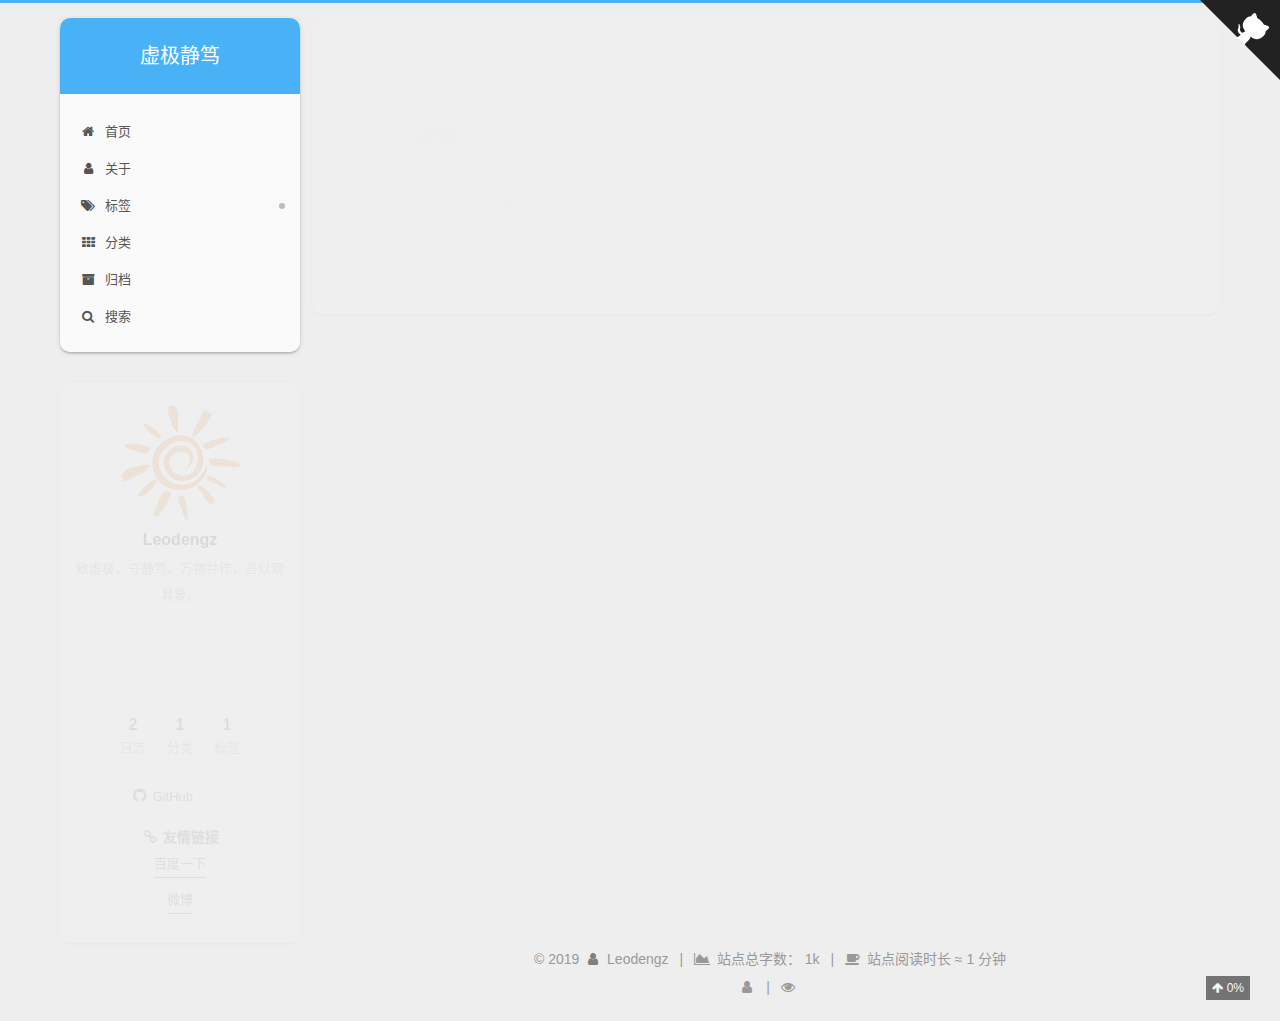
<file: tags/测试/index.html>
<!DOCTYPE html>












  


<html class="theme-next gemini use-motion" lang="zh-CN">
<head><meta name="generator" content="Hexo 3.9.0">
  <meta charset="UTF-8">
<meta http-equiv="X-UA-Compatible" content="IE=edge">
<meta name="viewport" content="width=device-width, initial-scale=1, maximum-scale=2">
<meta name="theme-color" content="#222">




  
  
    
    
  <script src="/lib/pace/pace.min.js?v=1.0.2"></script>
  <link rel="stylesheet" href="/lib/pace/pace-theme-bounce.min.css?v=1.0.2">



















<link rel="stylesheet" href="/lib/font-awesome/css/font-awesome.min.css?v=4.7.0">

<link rel="stylesheet" href="/css/main.css?v=7.2.0">


  <link rel="apple-touch-icon" sizes="180x180" href="/images/apple-touch-icon.png?v=7.2.0">


  <link rel="icon" type="image/png" sizes="32x32" href="/images/favicon32.png?v=7.2.0">


  <link rel="icon" type="image/png" sizes="16x16" href="/images/favicon16.png?v=7.2.0">


  <link rel="mask-icon" href="/images/logo.svg?v=7.2.0" color="#222">







<script id="hexo.configurations">
  var NexT = window.NexT || {};
  var CONFIG = {
    root: '/',
    scheme: 'Gemini',
    version: '7.2.0',
    sidebar: {"position":"left","display":"post","offset":12,"onmobile":false,"dimmer":false},
    back2top: true,
    back2top_sidebar: false,
    fancybox: false,
    fastclick: false,
    lazyload: false,
    tabs: true,
    motion: {"enable":true,"async":false,"transition":{"post_block":"fadeIn","post_header":"slideDownIn","post_body":"slideDownIn","coll_header":"slideLeftIn","sidebar":"slideUpIn"}},
    algolia: {
      applicationID: '',
      apiKey: '',
      indexName: '',
      hits: {"per_page":10},
      labels: {"input_placeholder":"Search for Posts","hits_empty":"We didn't find any results for the search: ${query}","hits_stats":"${hits} results found in ${time} ms"}
    }
  };
</script>


  




  <meta name="description" content="致虚极，守静笃。万物并作，吾以观其复。">
<meta property="og:type" content="website">
<meta property="og:title" content="虚极静笃">
<meta property="og:url" content="http://yoursite.com/tags/测试/index.html">
<meta property="og:site_name" content="虚极静笃">
<meta property="og:description" content="致虚极，守静笃。万物并作，吾以观其复。">
<meta property="og:locale" content="zh-CN">
<meta name="twitter:card" content="summary">
<meta name="twitter:title" content="虚极静笃">
<meta name="twitter:description" content="致虚极，守静笃。万物并作，吾以观其复。">





  
  
  <link rel="canonical" href="http://yoursite.com/tags/测试/">



<script id="page.configurations">
  CONFIG.page = {
    sidebar: "",
  };
</script>

  <title>标签: -测试 | 虚极静笃</title>
  












  <noscript>
  <style>
  .use-motion .motion-element,
  .use-motion .brand,
  .use-motion .menu-item,
  .sidebar-inner,
  .use-motion .post-block,
  .use-motion .pagination,
  .use-motion .comments,
  .use-motion .post-header,
  .use-motion .post-body,
  .use-motion .collection-title { opacity: initial; }

  .use-motion .logo,
  .use-motion .site-title,
  .use-motion .site-subtitle {
    opacity: initial;
    top: initial;
  }

  .use-motion .logo-line-before i { left: initial; }
  .use-motion .logo-line-after i { right: initial; }
  </style>
</noscript>

</head>

<body itemscope itemtype="http://schema.org/WebPage" lang="zh-CN">

  
  
    
  

  <div class="container sidebar-position-left ">
    <div class="headband"></div>

    <header id="header" class="header" itemscope itemtype="http://schema.org/WPHeader">
      <div class="header-inner"><div class="site-brand-wrapper">
  <div class="site-meta">
    

    <div class="custom-logo-site-title">
      <a href="/" class="brand" rel="start">
        <span class="logo-line-before"><i></i></span>
        <span class="site-title">虚极静笃</span>
        <span class="logo-line-after"><i></i></span>
      </a>
    </div>
    
    
  </div>

  <div class="site-nav-toggle">
    <button aria-label="切换导航栏">
      <span class="btn-bar"></span>
      <span class="btn-bar"></span>
      <span class="btn-bar"></span>
    </button>
  </div>
</div>



<nav class="site-nav">
  
    <ul id="menu" class="menu">
      
        
        
        
          
          <li class="menu-item menu-item-home">

    
    
      
    

    

    <a href="/" rel="section"><i class="menu-item-icon fa fa-fw fa-home"></i> <br>首页</a>

  </li>
        
        
        
          
          <li class="menu-item menu-item-about">

    
    
      
    

    

    <a href="/about/" rel="section"><i class="menu-item-icon fa fa-fw fa-user"></i> <br>关于</a>

  </li>
        
        
        
          
          <li class="menu-item menu-item-tags menu-item-active">

    
    
      
    

    

    <a href="/tags/" rel="section"><i class="menu-item-icon fa fa-fw fa-tags"></i> <br>标签</a>

  </li>
        
        
        
          
          <li class="menu-item menu-item-categories">

    
    
      
    

    

    <a href="/categories/" rel="section"><i class="menu-item-icon fa fa-fw fa-th"></i> <br>分类</a>

  </li>
        
        
        
          
          <li class="menu-item menu-item-archives">

    
    
      
    

    

    <a href="/archives/" rel="section"><i class="menu-item-icon fa fa-fw fa-archive"></i> <br>归档</a>

  </li>

      
      
        <li class="menu-item menu-item-search">
          
            <a href="javascript:;" class="popup-trigger">
          
            
              <i class="menu-item-icon fa fa-search fa-fw"></i> <br>搜索</a>
        </li>
      
    </ul>
  

  

  
    <div class="site-search">
      
  <div class="popup search-popup local-search-popup">
  <div class="local-search-header clearfix">
    <span class="search-icon">
      <i class="fa fa-search"></i>
    </span>
    <span class="popup-btn-close">
      <i class="fa fa-times-circle"></i>
    </span>
    <div class="local-search-input-wrapper">
      <input autocomplete="off" placeholder="搜索..." spellcheck="false" type="text" id="local-search-input">
    </div>
  </div>
  <div id="local-search-result"></div>
</div>



    </div>
  
</nav>



  



</div>
    </header>

    
  
  

  

  <a href="https://github.com/Leodengz" class="github-corner" title="Follow me on GitHub" aria-label="Follow me on GitHub" rel="noopener" target="_blank"><svg width="80" height="80" viewbox="0 0 250 250" aria-hidden="true"><path d="M0,0 L115,115 L130,115 L142,142 L250,250 L250,0 Z"/><path d="M128.3,109.0 C113.8,99.7 119.0,89.6 119.0,89.6 C122.0,82.7 120.5,78.6 120.5,78.6 C119.2,72.0 123.4,76.3 123.4,76.3 C127.3,80.9 125.5,87.3 125.5,87.3 C122.9,97.6 130.6,101.9 134.4,103.2" fill="currentColor" style="transform-origin: 130px 106px;" class="octo-arm"/><path d="M115.0,115.0 C114.9,115.1 118.7,116.5 119.8,115.4 L133.7,101.6 C136.9,99.2 139.9,98.4 142.2,98.6 C133.8,88.0 127.5,74.4 143.8,58.0 C148.5,53.4 154.0,51.2 159.7,51.0 C160.3,49.4 163.2,43.6 171.4,40.1 C171.4,40.1 176.1,42.5 178.8,56.2 C183.1,58.6 187.2,61.8 190.9,65.4 C194.5,69.0 197.7,73.2 200.1,77.6 C213.8,80.2 216.3,84.9 216.3,84.9 C212.7,93.1 206.9,96.0 205.4,96.6 C205.1,102.4 203.0,107.8 198.3,112.5 C181.9,128.9 168.3,122.5 157.7,114.1 C157.9,116.9 156.7,120.9 152.7,124.9 L141.0,136.5 C139.8,137.7 141.6,141.9 141.8,141.8 Z" fill="currentColor" class="octo-body"/></svg></a>



    <main id="main" class="main">
      <div class="main-inner">
        <div class="content-wrap">
          
            

    
    
      
      
    
      
      
    
      
      
    
      
      
    
      
      
    
    

  


          
          <div id="content" class="content">
            

  
  
  
  <div class="post-block tag">

    <div id="posts" class="posts-collapse">
      <div class="collection-title">
        <h1>-测试<small>标签</small>
        </h1>
      </div>

      
        

  <article class="post post-type-normal" itemscope itemtype="http://schema.org/Article">
    <header class="post-header">

      <h2 class="post-title">
        
          <a class="post-title-link" href="/2019/07/22/博客测试文章/" itemprop="url">
            
              <span itemprop="name">博客测试文章</span>
            
          </a>
        
      </h2>

      <div class="post-meta">
        <time class="post-time" itemprop="dateCreated" datetime="2019-07-22T22:35:59+08:00" content="2019-07-22">
          07-22
        </time>
      </div>

    </header>
  </article>


      
    </div>

  </div>
  
  
  

  



          </div>
          

        </div>
        
          
  
  <div class="sidebar-toggle">
    <div class="sidebar-toggle-line-wrap">
      <span class="sidebar-toggle-line sidebar-toggle-line-first"></span>
      <span class="sidebar-toggle-line sidebar-toggle-line-middle"></span>
      <span class="sidebar-toggle-line sidebar-toggle-line-last"></span>
    </div>
  </div>

  <aside id="sidebar" class="sidebar">
    <div class="sidebar-inner">

      

      

      <div class="site-overview-wrap sidebar-panel sidebar-panel-active">
        <div class="site-overview">
          <div class="site-author motion-element" itemprop="author" itemscope itemtype="http://schema.org/Person">
            
              <img class="site-author-image" itemprop="image" src="/images/sunflower.png" alt="Leodengz">
            
              <p class="site-author-name" itemprop="name">Leodengz</p>
              <div class="site-description motion-element" itemprop="description">致虚极，守静笃。万物并作，吾以观其复。</div>
          </div>
		  
		  <iframe frameborder="no" border="0" marginwidth="0" marginheight="0" width="330" height="86" src="//music.163.com/outchain/player?type=2&id=417859631&auto=1&height=66"></iframe>
	
          
            <nav class="site-state motion-element">
              
                <div class="site-state-item site-state-posts">
                
                  <a href="/archives/">
                
                    <span class="site-state-item-count">2</span>
                    <span class="site-state-item-name">日志</span>
                  </a>
                </div>
              

              
                
                
                <div class="site-state-item site-state-categories">
                  
                    
                      <a href="/categories/">
                    
                  
                    
                    
                      
                    
                    <span class="site-state-item-count">1</span>
                    <span class="site-state-item-name">分类</span>
                  </a>
                </div>
              

              
                
                
                <div class="site-state-item site-state-tags">
                  
                    
                      <a href="/tags/">
                    
                  
                    
                    
                      
                    
                    <span class="site-state-item-count">1</span>
                    <span class="site-state-item-name">标签</span>
                  </a>
                </div>
              
            </nav>
          

          

          

          
            <div class="links-of-author motion-element">
              
                <span class="links-of-author-item">
                  
                  
                    
                  
                  
                    
                  
                  <a href="https://github.com/Leodengz" title="GitHub &rarr; https://github.com/Leodengz" rel="noopener" target="_blank"><i class="fa fa-fw fa-github"></i>GitHub</a>
                </span>
              
            </div>
          

          

          
          
            <div class="links-of-blogroll motion-element links-of-blogroll-block">
              <div class="links-of-blogroll-title">
                <i class="fa  fa-fw fa-link"></i>
                友情链接
              </div>
              <ul class="links-of-blogroll-list">
                
                  <li class="links-of-blogroll-item">
                    <a href="https://baidu.com" title="https://baidu.com" rel="noopener" target="_blank">百度一下</a>
                  </li>
                
                  <li class="links-of-blogroll-item">
                    <a href="https://weibo.com/" title="https://weibo.com/" rel="noopener" target="_blank">微博</a>
                  </li>
                
              </ul>
            </div>
          

          
            
          
          

        </div>
      </div>

      

      

    </div>
  </aside>
  


        
      </div>
    </main>

    <footer id="footer" class="footer">
      <div class="footer-inner">
        <div class="copyright">&copy; <span itemprop="copyrightYear">2019</span>
  <span class="with-love" id="animate">
    <i class="fa fa-user"></i>
  </span>
  <span class="author" itemprop="copyrightHolder">Leodengz</span>

  
    <span class="post-meta-divider">|</span>
    <span class="post-meta-item-icon">
      <i class="fa fa-area-chart"></i>
    </span>
    
      <span class="post-meta-item-text">站点总字数：</span>
    
    <span title="站点总字数">1k</span>
  

  
    <span class="post-meta-divider">|</span>
    <span class="post-meta-item-icon">
      <i class="fa fa-coffee"></i>
    </span>
    
      <span class="post-meta-item-text">站点阅读时长 &asymp;</span>
    
    <span title="站点阅读时长">1 分钟</span>
  
</div>









        
<div class="busuanzi-count">
  <script async src="https://busuanzi.ibruce.info/busuanzi/2.3/busuanzi.pure.mini.js"></script>

  
    <span class="post-meta-item-icon">
      <i class="fa fa-user"></i>
    </span>
    <span class="site-uv" title="总访客量">
      <span class="busuanzi-value" id="busuanzi_value_site_uv"></span>
    </span>
  

  
    <span class="post-meta-divider">|</span>
  

  
    <span class="post-meta-item-icon">
      <i class="fa fa-eye"></i>
    </span>
    <span class="site-pv" title="总访问量">
      <span class="busuanzi-value" id="busuanzi_value_site_pv"></span>
    </span>
  
</div>









        
      </div>
    </footer>

    
      <div class="back-to-top">
        <i class="fa fa-arrow-up"></i>
        
          <span id="scrollpercent"><span>0</span>%</span>
        
      </div>
    

    

    

    
  </div>

  

<script>
  if (Object.prototype.toString.call(window.Promise) !== '[object Function]') {
    window.Promise = null;
  }
</script>


























  
  <script src="/lib/jquery/index.js?v=3.4.1"></script>

  
  <script src="/lib/velocity/velocity.min.js?v=1.2.1"></script>

  
  <script src="/lib/velocity/velocity.ui.min.js?v=1.2.1"></script>


  


  <script src="/js/utils.js?v=7.2.0"></script>

  <script src="/js/motion.js?v=7.2.0"></script>



  
  


  <script src="/js/affix.js?v=7.2.0"></script>

  <script src="/js/schemes/pisces.js?v=7.2.0"></script>




  

  


  <script src="/js/next-boot.js?v=7.2.0"></script>


  

  

  

  



  
  <script>
    // Popup Window;
    var isfetched = false;
    var isXml = true;
    // Search DB path;
    var search_path = "search.xml";
    if (search_path.length === 0) {
      search_path = "search.xml";
    } else if (/json$/i.test(search_path)) {
      isXml = false;
    }
    var path = "/" + search_path;
    // monitor main search box;

    var onPopupClose = function (e) {
      $('.popup').hide();
      $('#local-search-input').val('');
      $('.search-result-list').remove();
      $('#no-result').remove();
      $(".local-search-pop-overlay").remove();
      $('body').css('overflow', '');
    }

    function proceedsearch() {
      $("body")
        .append('<div class="search-popup-overlay local-search-pop-overlay"></div>')
        .css('overflow', 'hidden');
      $('.search-popup-overlay').click(onPopupClose);
      $('.popup').toggle();
      var $localSearchInput = $('#local-search-input');
      $localSearchInput.attr("autocapitalize", "none");
      $localSearchInput.attr("autocorrect", "off");
      $localSearchInput.focus();
    }

    // search function;
    var searchFunc = function(path, search_id, content_id) {
      'use strict';

      // start loading animation
      $("body")
        .append('<div class="search-popup-overlay local-search-pop-overlay">' +
          '<div id="search-loading-icon">' +
          '<i class="fa fa-spinner fa-pulse fa-5x fa-fw"></i>' +
          '</div>' +
          '</div>')
        .css('overflow', 'hidden');
      $("#search-loading-icon").css('margin', '20% auto 0 auto').css('text-align', 'center');

      

      $.ajax({
        url: path,
        dataType: isXml ? "xml" : "json",
        async: true,
        success: function(res) {
          // get the contents from search data
          isfetched = true;
          $('.popup').detach().appendTo('.header-inner');
          var datas = isXml ? $("entry", res).map(function() {
            return {
              title: $("title", this).text(),
              content: $("content",this).text(),
              url: $("url" , this).text()
            };
          }).get() : res;
          var input = document.getElementById(search_id);
          var resultContent = document.getElementById(content_id);
          var inputEventFunction = function() {
            var searchText = input.value.trim().toLowerCase();
            var keywords = searchText.split(/[\s\-]+/);
            if (keywords.length > 1) {
              keywords.push(searchText);
            }
            var resultItems = [];
            if (searchText.length > 0) {
              // perform local searching
              datas.forEach(function(data) {
                var isMatch = false;
                var hitCount = 0;
                var searchTextCount = 0;
                var title = data.title.trim();
                var titleInLowerCase = title.toLowerCase();
                var content = data.content.trim().replace(/<[^>]+>/g,"");
                
                var contentInLowerCase = content.toLowerCase();
                var articleUrl = decodeURIComponent(data.url).replace(/\/{2,}/g, '/');
                var indexOfTitle = [];
                var indexOfContent = [];
                // only match articles with not empty titles
                if(title != '') {
                  keywords.forEach(function(keyword) {
                    function getIndexByWord(word, text, caseSensitive) {
                      var wordLen = word.length;
                      if (wordLen === 0) {
                        return [];
                      }
                      var startPosition = 0, position = [], index = [];
                      if (!caseSensitive) {
                        text = text.toLowerCase();
                        word = word.toLowerCase();
                      }
                      while ((position = text.indexOf(word, startPosition)) > -1) {
                        index.push({position: position, word: word});
                        startPosition = position + wordLen;
                      }
                      return index;
                    }

                    indexOfTitle = indexOfTitle.concat(getIndexByWord(keyword, titleInLowerCase, false));
                    indexOfContent = indexOfContent.concat(getIndexByWord(keyword, contentInLowerCase, false));
                  });
                  if (indexOfTitle.length > 0 || indexOfContent.length > 0) {
                    isMatch = true;
                    hitCount = indexOfTitle.length + indexOfContent.length;
                  }
                }

                // show search results

                if (isMatch) {
                  // sort index by position of keyword

                  [indexOfTitle, indexOfContent].forEach(function (index) {
                    index.sort(function (itemLeft, itemRight) {
                      if (itemRight.position !== itemLeft.position) {
                        return itemRight.position - itemLeft.position;
                      } else {
                        return itemLeft.word.length - itemRight.word.length;
                      }
                    });
                  });

                  // merge hits into slices

                  function mergeIntoSlice(text, start, end, index) {
                    var item = index[index.length - 1];
                    var position = item.position;
                    var word = item.word;
                    var hits = [];
                    var searchTextCountInSlice = 0;
                    while (position + word.length <= end && index.length != 0) {
                      if (word === searchText) {
                        searchTextCountInSlice++;
                      }
                      hits.push({position: position, length: word.length});
                      var wordEnd = position + word.length;

                      // move to next position of hit

                      index.pop();
                      while (index.length != 0) {
                        item = index[index.length - 1];
                        position = item.position;
                        word = item.word;
                        if (wordEnd > position) {
                          index.pop();
                        } else {
                          break;
                        }
                      }
                    }
                    searchTextCount += searchTextCountInSlice;
                    return {
                      hits: hits,
                      start: start,
                      end: end,
                      searchTextCount: searchTextCountInSlice
                    };
                  }

                  var slicesOfTitle = [];
                  if (indexOfTitle.length != 0) {
                    slicesOfTitle.push(mergeIntoSlice(title, 0, title.length, indexOfTitle));
                  }

                  var slicesOfContent = [];
                  while (indexOfContent.length != 0) {
                    var item = indexOfContent[indexOfContent.length - 1];
                    var position = item.position;
                    var word = item.word;
                    // cut out 100 characters
                    var start = position - 20;
                    var end = position + 80;
                    if(start < 0){
                      start = 0;
                    }
                    if (end < position + word.length) {
                      end = position + word.length;
                    }
                    if(end > content.length){
                      end = content.length;
                    }
                    slicesOfContent.push(mergeIntoSlice(content, start, end, indexOfContent));
                  }

                  // sort slices in content by search text's count and hits' count

                  slicesOfContent.sort(function (sliceLeft, sliceRight) {
                    if (sliceLeft.searchTextCount !== sliceRight.searchTextCount) {
                      return sliceRight.searchTextCount - sliceLeft.searchTextCount;
                    } else if (sliceLeft.hits.length !== sliceRight.hits.length) {
                      return sliceRight.hits.length - sliceLeft.hits.length;
                    } else {
                      return sliceLeft.start - sliceRight.start;
                    }
                  });

                  // select top N slices in content

                  var upperBound = parseInt('1');
                  if (upperBound >= 0) {
                    slicesOfContent = slicesOfContent.slice(0, upperBound);
                  }

                  // highlight title and content

                  function highlightKeyword(text, slice) {
                    var result = '';
                    var prevEnd = slice.start;
                    slice.hits.forEach(function (hit) {
                      result += text.substring(prevEnd, hit.position);
                      var end = hit.position + hit.length;
                      result += '<b class="search-keyword">' + text.substring(hit.position, end) + '</b>';
                      prevEnd = end;
                    });
                    result += text.substring(prevEnd, slice.end);
                    return result;
                  }

                  var resultItem = '';

                  if (slicesOfTitle.length != 0) {
                    resultItem += "<li><a href='" + articleUrl + "' class='search-result-title'>" + highlightKeyword(title, slicesOfTitle[0]) + "</a>";
                  } else {
                    resultItem += "<li><a href='" + articleUrl + "' class='search-result-title'>" + title + "</a>";
                  }

                  slicesOfContent.forEach(function (slice) {
                    resultItem += "<a href='" + articleUrl + "'>" +
                      "<p class=\"search-result\">" + highlightKeyword(content, slice) +
                      "...</p>" + "</a>";
                  });

                  resultItem += "</li>";
                  resultItems.push({
                    item: resultItem,
                    searchTextCount: searchTextCount,
                    hitCount: hitCount,
                    id: resultItems.length
                  });
                }
              })
            };
            if (keywords.length === 1 && keywords[0] === "") {
              resultContent.innerHTML = '<div id="no-result"><i class="fa fa-search fa-5x"></i></div>'
            } else if (resultItems.length === 0) {
              resultContent.innerHTML = '<div id="no-result"><i class="fa fa-frown-o fa-5x"></i></div>'
            } else {
              resultItems.sort(function (resultLeft, resultRight) {
                if (resultLeft.searchTextCount !== resultRight.searchTextCount) {
                  return resultRight.searchTextCount - resultLeft.searchTextCount;
                } else if (resultLeft.hitCount !== resultRight.hitCount) {
                  return resultRight.hitCount - resultLeft.hitCount;
                } else {
                  return resultRight.id - resultLeft.id;
                }
              });
              var searchResultList = '<ul class=\"search-result-list\">';
              resultItems.forEach(function (result) {
                searchResultList += result.item;
              })
              searchResultList += "</ul>";
              resultContent.innerHTML = searchResultList;
            }
          }

          if ('auto' === 'auto') {
            input.addEventListener('input', inputEventFunction);
          } else {
            $('.search-icon').click(inputEventFunction);
            input.addEventListener('keypress', function (event) {
              if (event.keyCode === 13) {
                inputEventFunction();
              }
            });
          }

          // remove loading animation
          $(".local-search-pop-overlay").remove();
          $('body').css('overflow', '');

          proceedsearch();
        }
      });
    }

    // handle and trigger popup window;
    $('.popup-trigger').click(function(e) {
      e.stopPropagation();
      if (isfetched === false) {
        searchFunc(path, 'local-search-input', 'local-search-result');
      } else {
        proceedsearch();
      };
    });

    $('.popup-btn-close').click(onPopupClose);
    $('.popup').click(function(e){
      e.stopPropagation();
    });
    $(document).on('keyup', function (event) {
      var shouldDismissSearchPopup = event.which === 27 &&
        $('.search-popup').is(':visible');
      if (shouldDismissSearchPopup) {
        onPopupClose();
      }
    });
  </script>





  

  

  

  

  

  

  

  

  

  

  

  
<script>
  $('.highlight').not('.gist .highlight').each(function(i, e) {
    var $wrap = $('<div>').addClass('highlight-wrap');
    $(e).after($wrap);
    $wrap.append($('<button>').addClass('copy-btn').append('复制').on('click', function(e) {
      var code = $(this).parent().find('.code').find('.line').map(function(i, e) {
        return $(e).text();
      }).toArray().join('\n');
      var ta = document.createElement('textarea');
      var yPosition = window.pageYOffset || document.documentElement.scrollTop;
      ta.style.top = yPosition + 'px'; // Prevent page scroll
      ta.style.position = 'absolute';
      ta.style.opacity = '0';
      ta.readOnly = true;
      ta.value = code;
      document.body.appendChild(ta);
      const selection = document.getSelection();
      const selected = selection.rangeCount > 0 ? selection.getRangeAt(0) : false;
      ta.select();
      ta.setSelectionRange(0, code.length);
      ta.readOnly = false;
      var result = document.execCommand('copy');
      
        if (result) $(this).text('复制成功');
        else $(this).text('复制失败');
      
      ta.blur(); // For iOS
      $(this).blur();
      if (selected) {
        selection.removeAllRanges();
        selection.addRange(selected);
      }
    })).on('mouseleave', function(e) {
      var $b = $(this).find('.copy-btn');
      setTimeout(function() {
        $b.text('复制');
      }, 300);
    }).append(e);
  })
</script>


  

  

</body>
</html>
<!-- 页面点击小红心 -->
<script type="text/javascript" src="/js/clicklove.js"></script>
</file>
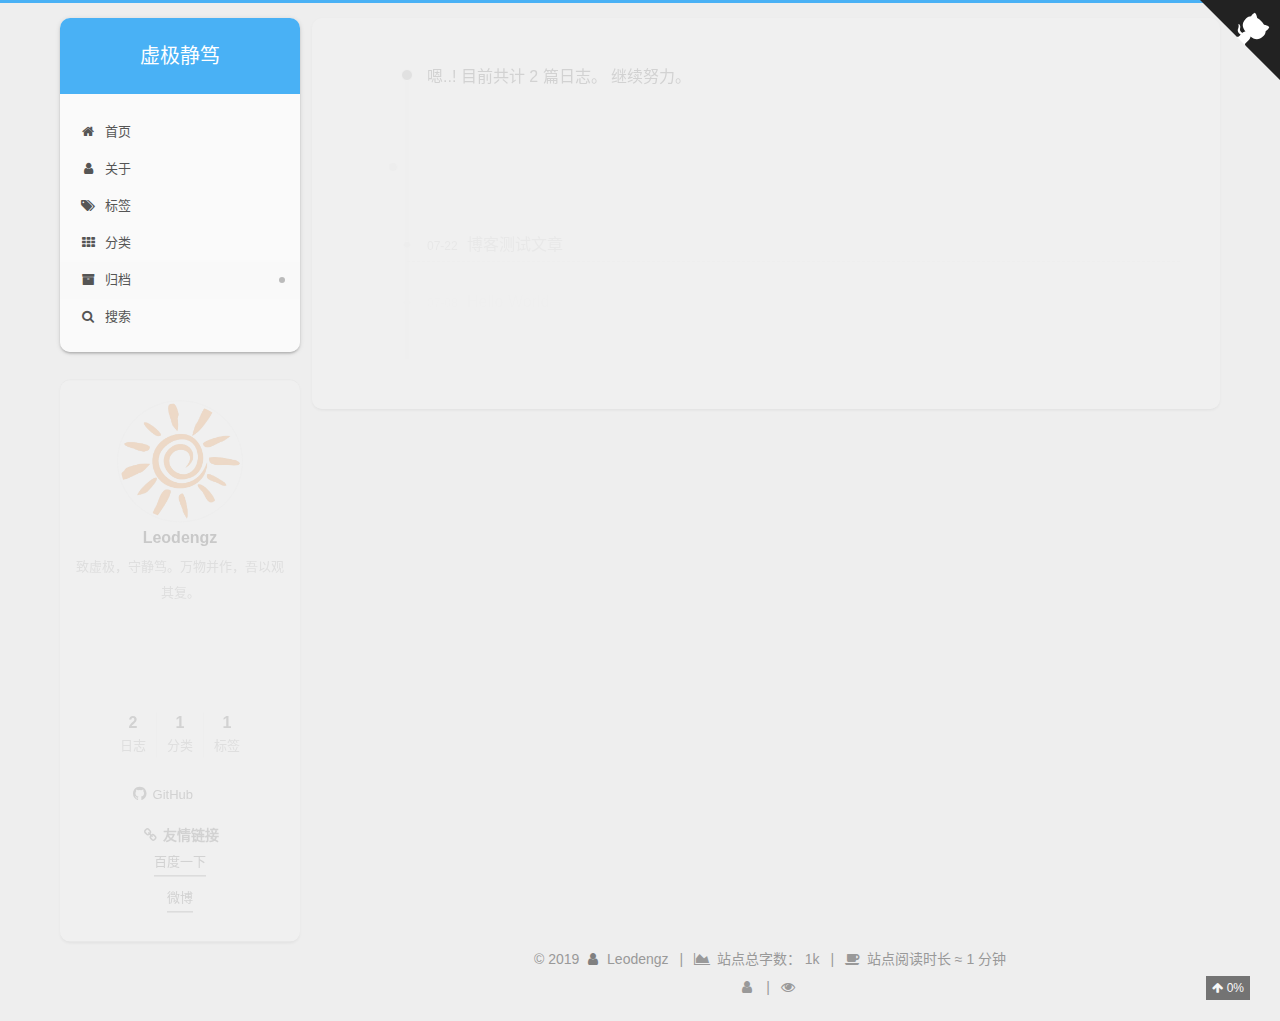
<file: archives/2019/07/index.html>
<!DOCTYPE html>












  


<html class="theme-next gemini use-motion" lang="zh-CN">
<head><meta name="generator" content="Hexo 3.9.0">
  <meta charset="UTF-8">
<meta http-equiv="X-UA-Compatible" content="IE=edge">
<meta name="viewport" content="width=device-width, initial-scale=1, maximum-scale=2">
<meta name="theme-color" content="#222">




  
  
    
    
  <script src="/lib/pace/pace.min.js?v=1.0.2"></script>
  <link rel="stylesheet" href="/lib/pace/pace-theme-bounce.min.css?v=1.0.2">



















<link rel="stylesheet" href="/lib/font-awesome/css/font-awesome.min.css?v=4.7.0">

<link rel="stylesheet" href="/css/main.css?v=7.2.0">


  <link rel="apple-touch-icon" sizes="180x180" href="/images/apple-touch-icon.png?v=7.2.0">


  <link rel="icon" type="image/png" sizes="32x32" href="/images/favicon32.png?v=7.2.0">


  <link rel="icon" type="image/png" sizes="16x16" href="/images/favicon16.png?v=7.2.0">


  <link rel="mask-icon" href="/images/logo.svg?v=7.2.0" color="#222">







<script id="hexo.configurations">
  var NexT = window.NexT || {};
  var CONFIG = {
    root: '/',
    scheme: 'Gemini',
    version: '7.2.0',
    sidebar: {"position":"left","display":"post","offset":12,"onmobile":false,"dimmer":false},
    back2top: true,
    back2top_sidebar: false,
    fancybox: false,
    fastclick: false,
    lazyload: false,
    tabs: true,
    motion: {"enable":true,"async":false,"transition":{"post_block":"fadeIn","post_header":"slideDownIn","post_body":"slideDownIn","coll_header":"slideLeftIn","sidebar":"slideUpIn"}},
    algolia: {
      applicationID: '',
      apiKey: '',
      indexName: '',
      hits: {"per_page":10},
      labels: {"input_placeholder":"Search for Posts","hits_empty":"We didn't find any results for the search: ${query}","hits_stats":"${hits} results found in ${time} ms"}
    }
  };
</script>


  




  <meta name="description" content="致虚极，守静笃。万物并作，吾以观其复。">
<meta property="og:type" content="website">
<meta property="og:title" content="虚极静笃">
<meta property="og:url" content="http://yoursite.com/archives/2019/07/index.html">
<meta property="og:site_name" content="虚极静笃">
<meta property="og:description" content="致虚极，守静笃。万物并作，吾以观其复。">
<meta property="og:locale" content="zh-CN">
<meta name="twitter:card" content="summary">
<meta name="twitter:title" content="虚极静笃">
<meta name="twitter:description" content="致虚极，守静笃。万物并作，吾以观其复。">





  
  
  <link rel="canonical" href="http://yoursite.com/archives/2019/07/">



<script id="page.configurations">
  CONFIG.page = {
    sidebar: "",
  };
</script>

  <title>归档 | 虚极静笃</title>
  












  <noscript>
  <style>
  .use-motion .motion-element,
  .use-motion .brand,
  .use-motion .menu-item,
  .sidebar-inner,
  .use-motion .post-block,
  .use-motion .pagination,
  .use-motion .comments,
  .use-motion .post-header,
  .use-motion .post-body,
  .use-motion .collection-title { opacity: initial; }

  .use-motion .logo,
  .use-motion .site-title,
  .use-motion .site-subtitle {
    opacity: initial;
    top: initial;
  }

  .use-motion .logo-line-before i { left: initial; }
  .use-motion .logo-line-after i { right: initial; }
  </style>
</noscript>

</head>

<body itemscope itemtype="http://schema.org/WebPage" lang="zh-CN">

  
  
    
  

  <div class="container sidebar-position-left page-archive">
    <div class="headband"></div>

    <header id="header" class="header" itemscope itemtype="http://schema.org/WPHeader">
      <div class="header-inner"><div class="site-brand-wrapper">
  <div class="site-meta">
    

    <div class="custom-logo-site-title">
      <a href="/" class="brand" rel="start">
        <span class="logo-line-before"><i></i></span>
        <span class="site-title">虚极静笃</span>
        <span class="logo-line-after"><i></i></span>
      </a>
    </div>
    
    
  </div>

  <div class="site-nav-toggle">
    <button aria-label="切换导航栏">
      <span class="btn-bar"></span>
      <span class="btn-bar"></span>
      <span class="btn-bar"></span>
    </button>
  </div>
</div>



<nav class="site-nav">
  
    <ul id="menu" class="menu">
      
        
        
        
          
          <li class="menu-item menu-item-home">

    
    
      
    

    

    <a href="/" rel="section"><i class="menu-item-icon fa fa-fw fa-home"></i> <br>首页</a>

  </li>
        
        
        
          
          <li class="menu-item menu-item-about">

    
    
      
    

    

    <a href="/about/" rel="section"><i class="menu-item-icon fa fa-fw fa-user"></i> <br>关于</a>

  </li>
        
        
        
          
          <li class="menu-item menu-item-tags">

    
    
      
    

    

    <a href="/tags/" rel="section"><i class="menu-item-icon fa fa-fw fa-tags"></i> <br>标签</a>

  </li>
        
        
        
          
          <li class="menu-item menu-item-categories">

    
    
      
    

    

    <a href="/categories/" rel="section"><i class="menu-item-icon fa fa-fw fa-th"></i> <br>分类</a>

  </li>
        
        
        
          
          <li class="menu-item menu-item-archives menu-item-active">

    
    
      
    

    

    <a href="/archives/" rel="section"><i class="menu-item-icon fa fa-fw fa-archive"></i> <br>归档</a>

  </li>

      
      
        <li class="menu-item menu-item-search">
          
            <a href="javascript:;" class="popup-trigger">
          
            
              <i class="menu-item-icon fa fa-search fa-fw"></i> <br>搜索</a>
        </li>
      
    </ul>
  

  

  
    <div class="site-search">
      
  <div class="popup search-popup local-search-popup">
  <div class="local-search-header clearfix">
    <span class="search-icon">
      <i class="fa fa-search"></i>
    </span>
    <span class="popup-btn-close">
      <i class="fa fa-times-circle"></i>
    </span>
    <div class="local-search-input-wrapper">
      <input autocomplete="off" placeholder="搜索..." spellcheck="false" type="text" id="local-search-input">
    </div>
  </div>
  <div id="local-search-result"></div>
</div>



    </div>
  
</nav>



  



</div>
    </header>

    
  
  

  

  <a href="https://github.com/Leodengz" class="github-corner" title="Follow me on GitHub" aria-label="Follow me on GitHub" rel="noopener" target="_blank"><svg width="80" height="80" viewbox="0 0 250 250" aria-hidden="true"><path d="M0,0 L115,115 L130,115 L142,142 L250,250 L250,0 Z"/><path d="M128.3,109.0 C113.8,99.7 119.0,89.6 119.0,89.6 C122.0,82.7 120.5,78.6 120.5,78.6 C119.2,72.0 123.4,76.3 123.4,76.3 C127.3,80.9 125.5,87.3 125.5,87.3 C122.9,97.6 130.6,101.9 134.4,103.2" fill="currentColor" style="transform-origin: 130px 106px;" class="octo-arm"/><path d="M115.0,115.0 C114.9,115.1 118.7,116.5 119.8,115.4 L133.7,101.6 C136.9,99.2 139.9,98.4 142.2,98.6 C133.8,88.0 127.5,74.4 143.8,58.0 C148.5,53.4 154.0,51.2 159.7,51.0 C160.3,49.4 163.2,43.6 171.4,40.1 C171.4,40.1 176.1,42.5 178.8,56.2 C183.1,58.6 187.2,61.8 190.9,65.4 C194.5,69.0 197.7,73.2 200.1,77.6 C213.8,80.2 216.3,84.9 216.3,84.9 C212.7,93.1 206.9,96.0 205.4,96.6 C205.1,102.4 203.0,107.8 198.3,112.5 C181.9,128.9 168.3,122.5 157.7,114.1 C157.9,116.9 156.7,120.9 152.7,124.9 L141.0,136.5 C139.8,137.7 141.6,141.9 141.8,141.8 Z" fill="currentColor" class="octo-body"/></svg></a>



    <main id="main" class="main">
      <div class="main-inner">
        <div class="content-wrap">
          
            

    
    
      
      
    
      
      
    
      
      
    
      
      
    
      
      
    
    

  


          
          <div id="content" class="content">
            

  
  
  
  <div class="post-block archive">
    <div id="posts" class="posts-collapse">
      <span class="archive-move-on"></span>

      
      <span class="archive-page-counter">
        
        
        
          
        
        嗯..! 目前共计 2 篇日志。 继续努力。
      </span>
      

      

        
        
        

        
          
          <div class="collection-title">
            <h1 class="archive-year" id="archive-year-2019">2019</h1>
          </div>
        
        

        

  <article class="post post-type-normal" itemscope itemtype="http://schema.org/Article">
    <header class="post-header">

      <h2 class="post-title">
        
          <a class="post-title-link" href="/2019/07/22/博客测试文章/" itemprop="url">
            
              <span itemprop="name">博客测试文章</span>
            
          </a>
        
      </h2>

      <div class="post-meta">
        <time class="post-time" itemprop="dateCreated" datetime="2019-07-22T22:35:59+08:00" content="2019-07-22">
          07-22
        </time>
      </div>

    </header>
  </article>



      

        
        
        

        
        

        

  <article class="post post-type-normal" itemscope itemtype="http://schema.org/Article">
    <header class="post-header">

      <h2 class="post-title">
        
          <a class="post-title-link" href="/2019/07/08/hello-world/" itemprop="url">
            
              <span itemprop="name">Hello World</span>
            
          </a>
        
      </h2>

      <div class="post-meta">
        <time class="post-time" itemprop="dateCreated" datetime="2019-07-08T18:07:33+08:00" content="2019-07-08">
          07-08
        </time>
      </div>

    </header>
  </article>



      

    </div>
  </div>
  
  
  

  



          </div>
          

        </div>
        
          
  
  <div class="sidebar-toggle">
    <div class="sidebar-toggle-line-wrap">
      <span class="sidebar-toggle-line sidebar-toggle-line-first"></span>
      <span class="sidebar-toggle-line sidebar-toggle-line-middle"></span>
      <span class="sidebar-toggle-line sidebar-toggle-line-last"></span>
    </div>
  </div>

  <aside id="sidebar" class="sidebar">
    <div class="sidebar-inner">

      

      

      <div class="site-overview-wrap sidebar-panel sidebar-panel-active">
        <div class="site-overview">
          <div class="site-author motion-element" itemprop="author" itemscope itemtype="http://schema.org/Person">
            
              <img class="site-author-image" itemprop="image" src="/images/sunflower.png" alt="Leodengz">
            
              <p class="site-author-name" itemprop="name">Leodengz</p>
              <div class="site-description motion-element" itemprop="description">致虚极，守静笃。万物并作，吾以观其复。</div>
          </div>
		  
		  <iframe frameborder="no" border="0" marginwidth="0" marginheight="0" width="330" height="86" src="//music.163.com/outchain/player?type=2&id=417859631&auto=1&height=66"></iframe>
	
          
            <nav class="site-state motion-element">
              
                <div class="site-state-item site-state-posts">
                
                  <a href="/archives/">
                
                    <span class="site-state-item-count">2</span>
                    <span class="site-state-item-name">日志</span>
                  </a>
                </div>
              

              
                
                
                <div class="site-state-item site-state-categories">
                  
                    
                      <a href="/categories/">
                    
                  
                    
                    
                      
                    
                    <span class="site-state-item-count">1</span>
                    <span class="site-state-item-name">分类</span>
                  </a>
                </div>
              

              
                
                
                <div class="site-state-item site-state-tags">
                  
                    
                      <a href="/tags/">
                    
                  
                    
                    
                      
                    
                    <span class="site-state-item-count">1</span>
                    <span class="site-state-item-name">标签</span>
                  </a>
                </div>
              
            </nav>
          

          

          

          
            <div class="links-of-author motion-element">
              
                <span class="links-of-author-item">
                  
                  
                    
                  
                  
                    
                  
                  <a href="https://github.com/Leodengz" title="GitHub &rarr; https://github.com/Leodengz" rel="noopener" target="_blank"><i class="fa fa-fw fa-github"></i>GitHub</a>
                </span>
              
            </div>
          

          

          
          
            <div class="links-of-blogroll motion-element links-of-blogroll-block">
              <div class="links-of-blogroll-title">
                <i class="fa  fa-fw fa-link"></i>
                友情链接
              </div>
              <ul class="links-of-blogroll-list">
                
                  <li class="links-of-blogroll-item">
                    <a href="https://baidu.com" title="https://baidu.com" rel="noopener" target="_blank">百度一下</a>
                  </li>
                
                  <li class="links-of-blogroll-item">
                    <a href="https://weibo.com/" title="https://weibo.com/" rel="noopener" target="_blank">微博</a>
                  </li>
                
              </ul>
            </div>
          

          
            
          
          

        </div>
      </div>

      

      

    </div>
  </aside>
  


        
      </div>
    </main>

    <footer id="footer" class="footer">
      <div class="footer-inner">
        <div class="copyright">&copy; <span itemprop="copyrightYear">2019</span>
  <span class="with-love" id="animate">
    <i class="fa fa-user"></i>
  </span>
  <span class="author" itemprop="copyrightHolder">Leodengz</span>

  
    <span class="post-meta-divider">|</span>
    <span class="post-meta-item-icon">
      <i class="fa fa-area-chart"></i>
    </span>
    
      <span class="post-meta-item-text">站点总字数：</span>
    
    <span title="站点总字数">1k</span>
  

  
    <span class="post-meta-divider">|</span>
    <span class="post-meta-item-icon">
      <i class="fa fa-coffee"></i>
    </span>
    
      <span class="post-meta-item-text">站点阅读时长 &asymp;</span>
    
    <span title="站点阅读时长">1 分钟</span>
  
</div>









        
<div class="busuanzi-count">
  <script async src="https://busuanzi.ibruce.info/busuanzi/2.3/busuanzi.pure.mini.js"></script>

  
    <span class="post-meta-item-icon">
      <i class="fa fa-user"></i>
    </span>
    <span class="site-uv" title="总访客量">
      <span class="busuanzi-value" id="busuanzi_value_site_uv"></span>
    </span>
  

  
    <span class="post-meta-divider">|</span>
  

  
    <span class="post-meta-item-icon">
      <i class="fa fa-eye"></i>
    </span>
    <span class="site-pv" title="总访问量">
      <span class="busuanzi-value" id="busuanzi_value_site_pv"></span>
    </span>
  
</div>









        
      </div>
    </footer>

    
      <div class="back-to-top">
        <i class="fa fa-arrow-up"></i>
        
          <span id="scrollpercent"><span>0</span>%</span>
        
      </div>
    

    

    

    
  </div>

  

<script>
  if (Object.prototype.toString.call(window.Promise) !== '[object Function]') {
    window.Promise = null;
  }
</script>


























  
  <script src="/lib/jquery/index.js?v=3.4.1"></script>

  
  <script src="/lib/velocity/velocity.min.js?v=1.2.1"></script>

  
  <script src="/lib/velocity/velocity.ui.min.js?v=1.2.1"></script>


  


  <script src="/js/utils.js?v=7.2.0"></script>

  <script src="/js/motion.js?v=7.2.0"></script>



  
  


  <script src="/js/affix.js?v=7.2.0"></script>

  <script src="/js/schemes/pisces.js?v=7.2.0"></script>




  

  


  <script src="/js/next-boot.js?v=7.2.0"></script>


  

  

  

  



  
  <script>
    // Popup Window;
    var isfetched = false;
    var isXml = true;
    // Search DB path;
    var search_path = "search.xml";
    if (search_path.length === 0) {
      search_path = "search.xml";
    } else if (/json$/i.test(search_path)) {
      isXml = false;
    }
    var path = "/" + search_path;
    // monitor main search box;

    var onPopupClose = function (e) {
      $('.popup').hide();
      $('#local-search-input').val('');
      $('.search-result-list').remove();
      $('#no-result').remove();
      $(".local-search-pop-overlay").remove();
      $('body').css('overflow', '');
    }

    function proceedsearch() {
      $("body")
        .append('<div class="search-popup-overlay local-search-pop-overlay"></div>')
        .css('overflow', 'hidden');
      $('.search-popup-overlay').click(onPopupClose);
      $('.popup').toggle();
      var $localSearchInput = $('#local-search-input');
      $localSearchInput.attr("autocapitalize", "none");
      $localSearchInput.attr("autocorrect", "off");
      $localSearchInput.focus();
    }

    // search function;
    var searchFunc = function(path, search_id, content_id) {
      'use strict';

      // start loading animation
      $("body")
        .append('<div class="search-popup-overlay local-search-pop-overlay">' +
          '<div id="search-loading-icon">' +
          '<i class="fa fa-spinner fa-pulse fa-5x fa-fw"></i>' +
          '</div>' +
          '</div>')
        .css('overflow', 'hidden');
      $("#search-loading-icon").css('margin', '20% auto 0 auto').css('text-align', 'center');

      

      $.ajax({
        url: path,
        dataType: isXml ? "xml" : "json",
        async: true,
        success: function(res) {
          // get the contents from search data
          isfetched = true;
          $('.popup').detach().appendTo('.header-inner');
          var datas = isXml ? $("entry", res).map(function() {
            return {
              title: $("title", this).text(),
              content: $("content",this).text(),
              url: $("url" , this).text()
            };
          }).get() : res;
          var input = document.getElementById(search_id);
          var resultContent = document.getElementById(content_id);
          var inputEventFunction = function() {
            var searchText = input.value.trim().toLowerCase();
            var keywords = searchText.split(/[\s\-]+/);
            if (keywords.length > 1) {
              keywords.push(searchText);
            }
            var resultItems = [];
            if (searchText.length > 0) {
              // perform local searching
              datas.forEach(function(data) {
                var isMatch = false;
                var hitCount = 0;
                var searchTextCount = 0;
                var title = data.title.trim();
                var titleInLowerCase = title.toLowerCase();
                var content = data.content.trim().replace(/<[^>]+>/g,"");
                
                var contentInLowerCase = content.toLowerCase();
                var articleUrl = decodeURIComponent(data.url).replace(/\/{2,}/g, '/');
                var indexOfTitle = [];
                var indexOfContent = [];
                // only match articles with not empty titles
                if(title != '') {
                  keywords.forEach(function(keyword) {
                    function getIndexByWord(word, text, caseSensitive) {
                      var wordLen = word.length;
                      if (wordLen === 0) {
                        return [];
                      }
                      var startPosition = 0, position = [], index = [];
                      if (!caseSensitive) {
                        text = text.toLowerCase();
                        word = word.toLowerCase();
                      }
                      while ((position = text.indexOf(word, startPosition)) > -1) {
                        index.push({position: position, word: word});
                        startPosition = position + wordLen;
                      }
                      return index;
                    }

                    indexOfTitle = indexOfTitle.concat(getIndexByWord(keyword, titleInLowerCase, false));
                    indexOfContent = indexOfContent.concat(getIndexByWord(keyword, contentInLowerCase, false));
                  });
                  if (indexOfTitle.length > 0 || indexOfContent.length > 0) {
                    isMatch = true;
                    hitCount = indexOfTitle.length + indexOfContent.length;
                  }
                }

                // show search results

                if (isMatch) {
                  // sort index by position of keyword

                  [indexOfTitle, indexOfContent].forEach(function (index) {
                    index.sort(function (itemLeft, itemRight) {
                      if (itemRight.position !== itemLeft.position) {
                        return itemRight.position - itemLeft.position;
                      } else {
                        return itemLeft.word.length - itemRight.word.length;
                      }
                    });
                  });

                  // merge hits into slices

                  function mergeIntoSlice(text, start, end, index) {
                    var item = index[index.length - 1];
                    var position = item.position;
                    var word = item.word;
                    var hits = [];
                    var searchTextCountInSlice = 0;
                    while (position + word.length <= end && index.length != 0) {
                      if (word === searchText) {
                        searchTextCountInSlice++;
                      }
                      hits.push({position: position, length: word.length});
                      var wordEnd = position + word.length;

                      // move to next position of hit

                      index.pop();
                      while (index.length != 0) {
                        item = index[index.length - 1];
                        position = item.position;
                        word = item.word;
                        if (wordEnd > position) {
                          index.pop();
                        } else {
                          break;
                        }
                      }
                    }
                    searchTextCount += searchTextCountInSlice;
                    return {
                      hits: hits,
                      start: start,
                      end: end,
                      searchTextCount: searchTextCountInSlice
                    };
                  }

                  var slicesOfTitle = [];
                  if (indexOfTitle.length != 0) {
                    slicesOfTitle.push(mergeIntoSlice(title, 0, title.length, indexOfTitle));
                  }

                  var slicesOfContent = [];
                  while (indexOfContent.length != 0) {
                    var item = indexOfContent[indexOfContent.length - 1];
                    var position = item.position;
                    var word = item.word;
                    // cut out 100 characters
                    var start = position - 20;
                    var end = position + 80;
                    if(start < 0){
                      start = 0;
                    }
                    if (end < position + word.length) {
                      end = position + word.length;
                    }
                    if(end > content.length){
                      end = content.length;
                    }
                    slicesOfContent.push(mergeIntoSlice(content, start, end, indexOfContent));
                  }

                  // sort slices in content by search text's count and hits' count

                  slicesOfContent.sort(function (sliceLeft, sliceRight) {
                    if (sliceLeft.searchTextCount !== sliceRight.searchTextCount) {
                      return sliceRight.searchTextCount - sliceLeft.searchTextCount;
                    } else if (sliceLeft.hits.length !== sliceRight.hits.length) {
                      return sliceRight.hits.length - sliceLeft.hits.length;
                    } else {
                      return sliceLeft.start - sliceRight.start;
                    }
                  });

                  // select top N slices in content

                  var upperBound = parseInt('1');
                  if (upperBound >= 0) {
                    slicesOfContent = slicesOfContent.slice(0, upperBound);
                  }

                  // highlight title and content

                  function highlightKeyword(text, slice) {
                    var result = '';
                    var prevEnd = slice.start;
                    slice.hits.forEach(function (hit) {
                      result += text.substring(prevEnd, hit.position);
                      var end = hit.position + hit.length;
                      result += '<b class="search-keyword">' + text.substring(hit.position, end) + '</b>';
                      prevEnd = end;
                    });
                    result += text.substring(prevEnd, slice.end);
                    return result;
                  }

                  var resultItem = '';

                  if (slicesOfTitle.length != 0) {
                    resultItem += "<li><a href='" + articleUrl + "' class='search-result-title'>" + highlightKeyword(title, slicesOfTitle[0]) + "</a>";
                  } else {
                    resultItem += "<li><a href='" + articleUrl + "' class='search-result-title'>" + title + "</a>";
                  }

                  slicesOfContent.forEach(function (slice) {
                    resultItem += "<a href='" + articleUrl + "'>" +
                      "<p class=\"search-result\">" + highlightKeyword(content, slice) +
                      "...</p>" + "</a>";
                  });

                  resultItem += "</li>";
                  resultItems.push({
                    item: resultItem,
                    searchTextCount: searchTextCount,
                    hitCount: hitCount,
                    id: resultItems.length
                  });
                }
              })
            };
            if (keywords.length === 1 && keywords[0] === "") {
              resultContent.innerHTML = '<div id="no-result"><i class="fa fa-search fa-5x"></i></div>'
            } else if (resultItems.length === 0) {
              resultContent.innerHTML = '<div id="no-result"><i class="fa fa-frown-o fa-5x"></i></div>'
            } else {
              resultItems.sort(function (resultLeft, resultRight) {
                if (resultLeft.searchTextCount !== resultRight.searchTextCount) {
                  return resultRight.searchTextCount - resultLeft.searchTextCount;
                } else if (resultLeft.hitCount !== resultRight.hitCount) {
                  return resultRight.hitCount - resultLeft.hitCount;
                } else {
                  return resultRight.id - resultLeft.id;
                }
              });
              var searchResultList = '<ul class=\"search-result-list\">';
              resultItems.forEach(function (result) {
                searchResultList += result.item;
              })
              searchResultList += "</ul>";
              resultContent.innerHTML = searchResultList;
            }
          }

          if ('auto' === 'auto') {
            input.addEventListener('input', inputEventFunction);
          } else {
            $('.search-icon').click(inputEventFunction);
            input.addEventListener('keypress', function (event) {
              if (event.keyCode === 13) {
                inputEventFunction();
              }
            });
          }

          // remove loading animation
          $(".local-search-pop-overlay").remove();
          $('body').css('overflow', '');

          proceedsearch();
        }
      });
    }

    // handle and trigger popup window;
    $('.popup-trigger').click(function(e) {
      e.stopPropagation();
      if (isfetched === false) {
        searchFunc(path, 'local-search-input', 'local-search-result');
      } else {
        proceedsearch();
      };
    });

    $('.popup-btn-close').click(onPopupClose);
    $('.popup').click(function(e){
      e.stopPropagation();
    });
    $(document).on('keyup', function (event) {
      var shouldDismissSearchPopup = event.which === 27 &&
        $('.search-popup').is(':visible');
      if (shouldDismissSearchPopup) {
        onPopupClose();
      }
    });
  </script>





  

  

  

  

  

  

  

  

  

  

  

  
<script>
  $('.highlight').not('.gist .highlight').each(function(i, e) {
    var $wrap = $('<div>').addClass('highlight-wrap');
    $(e).after($wrap);
    $wrap.append($('<button>').addClass('copy-btn').append('复制').on('click', function(e) {
      var code = $(this).parent().find('.code').find('.line').map(function(i, e) {
        return $(e).text();
      }).toArray().join('\n');
      var ta = document.createElement('textarea');
      var yPosition = window.pageYOffset || document.documentElement.scrollTop;
      ta.style.top = yPosition + 'px'; // Prevent page scroll
      ta.style.position = 'absolute';
      ta.style.opacity = '0';
      ta.readOnly = true;
      ta.value = code;
      document.body.appendChild(ta);
      const selection = document.getSelection();
      const selected = selection.rangeCount > 0 ? selection.getRangeAt(0) : false;
      ta.select();
      ta.setSelectionRange(0, code.length);
      ta.readOnly = false;
      var result = document.execCommand('copy');
      
        if (result) $(this).text('复制成功');
        else $(this).text('复制失败');
      
      ta.blur(); // For iOS
      $(this).blur();
      if (selected) {
        selection.removeAllRanges();
        selection.addRange(selected);
      }
    })).on('mouseleave', function(e) {
      var $b = $(this).find('.copy-btn');
      setTimeout(function() {
        $b.text('复制');
      }, 300);
    }).append(e);
  })
</script>


  

  

</body>
</html>
<!-- 页面点击小红心 -->
<script type="text/javascript" src="/js/clicklove.js"></script>
</file>
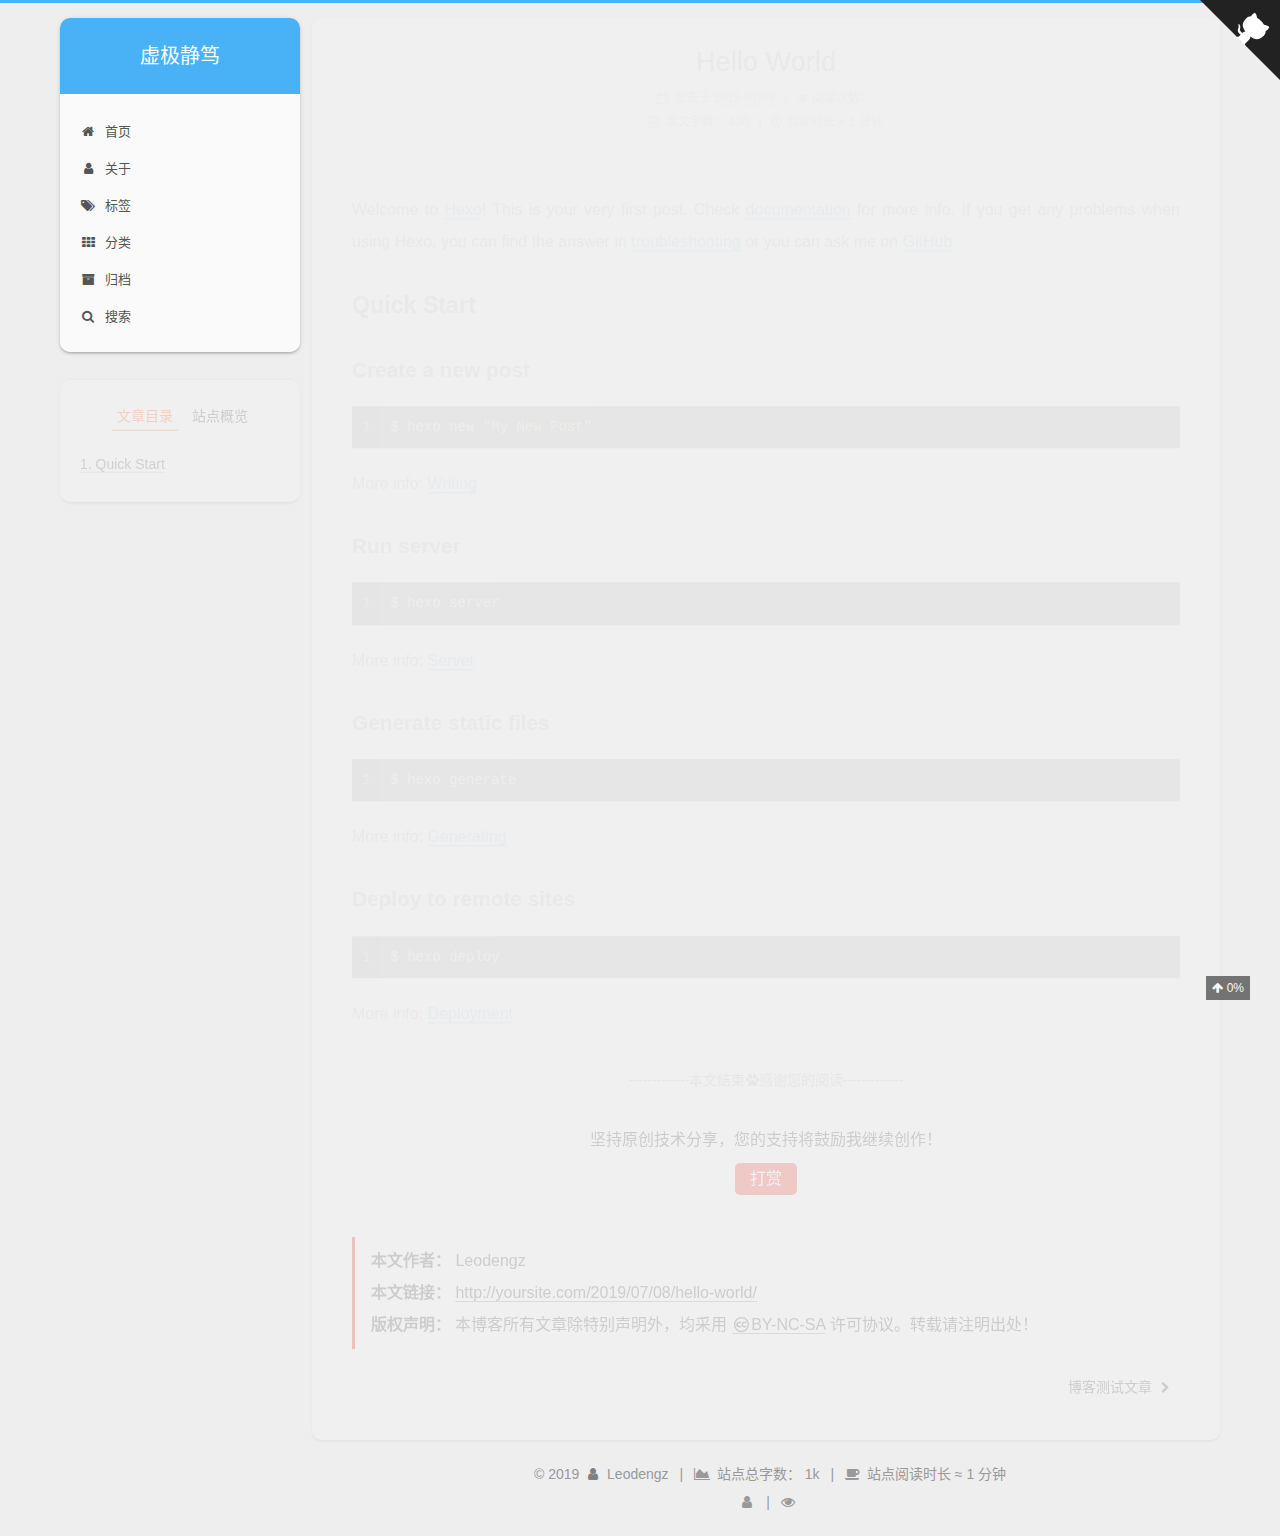
<file: 2019/07/08/hello-world/index.html>
<!DOCTYPE html>












  


<html class="theme-next gemini use-motion" lang="zh-CN">
<head><meta name="generator" content="Hexo 3.9.0">
  <meta charset="UTF-8">
<meta http-equiv="X-UA-Compatible" content="IE=edge">
<meta name="viewport" content="width=device-width, initial-scale=1, maximum-scale=2">
<meta name="theme-color" content="#222">




  
  
    
    
  <script src="/lib/pace/pace.min.js?v=1.0.2"></script>
  <link rel="stylesheet" href="/lib/pace/pace-theme-bounce.min.css?v=1.0.2">



















<link rel="stylesheet" href="/lib/font-awesome/css/font-awesome.min.css?v=4.7.0">

<link rel="stylesheet" href="/css/main.css?v=7.2.0">


  <link rel="apple-touch-icon" sizes="180x180" href="/images/apple-touch-icon.png?v=7.2.0">


  <link rel="icon" type="image/png" sizes="32x32" href="/images/favicon32.png?v=7.2.0">


  <link rel="icon" type="image/png" sizes="16x16" href="/images/favicon16.png?v=7.2.0">


  <link rel="mask-icon" href="/images/logo.svg?v=7.2.0" color="#222">







<script id="hexo.configurations">
  var NexT = window.NexT || {};
  var CONFIG = {
    root: '/',
    scheme: 'Gemini',
    version: '7.2.0',
    sidebar: {"position":"left","display":"post","offset":12,"onmobile":false,"dimmer":false},
    back2top: true,
    back2top_sidebar: false,
    fancybox: false,
    fastclick: false,
    lazyload: false,
    tabs: true,
    motion: {"enable":true,"async":false,"transition":{"post_block":"fadeIn","post_header":"slideDownIn","post_body":"slideDownIn","coll_header":"slideLeftIn","sidebar":"slideUpIn"}},
    algolia: {
      applicationID: '',
      apiKey: '',
      indexName: '',
      hits: {"per_page":10},
      labels: {"input_placeholder":"Search for Posts","hits_empty":"We didn't find any results for the search: ${query}","hits_stats":"${hits} results found in ${time} ms"}
    }
  };
</script>


  




  <meta name="description" content="Welcome to Hexo! This is your very first post. Check documentation for more info. If you get any problems when using Hexo, you can find the answer in troubleshooting or you can ask me on GitHub. Quick">
<meta property="og:type" content="article">
<meta property="og:title" content="Hello World">
<meta property="og:url" content="http://yoursite.com/2019/07/08/hello-world/index.html">
<meta property="og:site_name" content="虚极静笃">
<meta property="og:description" content="Welcome to Hexo! This is your very first post. Check documentation for more info. If you get any problems when using Hexo, you can find the answer in troubleshooting or you can ask me on GitHub. Quick">
<meta property="og:locale" content="zh-CN">
<meta property="og:updated_time" content="2019-07-23T03:40:53.075Z">
<meta name="twitter:card" content="summary">
<meta name="twitter:title" content="Hello World">
<meta name="twitter:description" content="Welcome to Hexo! This is your very first post. Check documentation for more info. If you get any problems when using Hexo, you can find the answer in troubleshooting or you can ask me on GitHub. Quick">





  
  
  <link rel="canonical" href="http://yoursite.com/2019/07/08/hello-world/">



<script id="page.configurations">
  CONFIG.page = {
    sidebar: "",
  };
</script>

  <title>Hello World | 虚极静笃</title>
  












  <noscript>
  <style>
  .use-motion .motion-element,
  .use-motion .brand,
  .use-motion .menu-item,
  .sidebar-inner,
  .use-motion .post-block,
  .use-motion .pagination,
  .use-motion .comments,
  .use-motion .post-header,
  .use-motion .post-body,
  .use-motion .collection-title { opacity: initial; }

  .use-motion .logo,
  .use-motion .site-title,
  .use-motion .site-subtitle {
    opacity: initial;
    top: initial;
  }

  .use-motion .logo-line-before i { left: initial; }
  .use-motion .logo-line-after i { right: initial; }
  </style>
</noscript>

</head>

<body itemscope itemtype="http://schema.org/WebPage" lang="zh-CN">

  
  
    
  

  <div class="container sidebar-position-left page-post-detail">
    <div class="headband"></div>

    <header id="header" class="header" itemscope itemtype="http://schema.org/WPHeader">
      <div class="header-inner"><div class="site-brand-wrapper">
  <div class="site-meta">
    

    <div class="custom-logo-site-title">
      <a href="/" class="brand" rel="start">
        <span class="logo-line-before"><i></i></span>
        <span class="site-title">虚极静笃</span>
        <span class="logo-line-after"><i></i></span>
      </a>
    </div>
    
    
  </div>

  <div class="site-nav-toggle">
    <button aria-label="切换导航栏">
      <span class="btn-bar"></span>
      <span class="btn-bar"></span>
      <span class="btn-bar"></span>
    </button>
  </div>
</div>



<nav class="site-nav">
  
    <ul id="menu" class="menu">
      
        
        
        
          
          <li class="menu-item menu-item-home">

    
    
      
    

    

    <a href="/" rel="section"><i class="menu-item-icon fa fa-fw fa-home"></i> <br>首页</a>

  </li>
        
        
        
          
          <li class="menu-item menu-item-about">

    
    
      
    

    

    <a href="/about/" rel="section"><i class="menu-item-icon fa fa-fw fa-user"></i> <br>关于</a>

  </li>
        
        
        
          
          <li class="menu-item menu-item-tags">

    
    
      
    

    

    <a href="/tags/" rel="section"><i class="menu-item-icon fa fa-fw fa-tags"></i> <br>标签</a>

  </li>
        
        
        
          
          <li class="menu-item menu-item-categories">

    
    
      
    

    

    <a href="/categories/" rel="section"><i class="menu-item-icon fa fa-fw fa-th"></i> <br>分类</a>

  </li>
        
        
        
          
          <li class="menu-item menu-item-archives">

    
    
      
    

    

    <a href="/archives/" rel="section"><i class="menu-item-icon fa fa-fw fa-archive"></i> <br>归档</a>

  </li>

      
      
        <li class="menu-item menu-item-search">
          
            <a href="javascript:;" class="popup-trigger">
          
            
              <i class="menu-item-icon fa fa-search fa-fw"></i> <br>搜索</a>
        </li>
      
    </ul>
  

  

  
    <div class="site-search">
      
  <div class="popup search-popup local-search-popup">
  <div class="local-search-header clearfix">
    <span class="search-icon">
      <i class="fa fa-search"></i>
    </span>
    <span class="popup-btn-close">
      <i class="fa fa-times-circle"></i>
    </span>
    <div class="local-search-input-wrapper">
      <input autocomplete="off" placeholder="搜索..." spellcheck="false" type="text" id="local-search-input">
    </div>
  </div>
  <div id="local-search-result"></div>
</div>



    </div>
  
</nav>



  



</div>
    </header>

    
  
  

  

  <a href="https://github.com/Leodengz" class="github-corner" title="Follow me on GitHub" aria-label="Follow me on GitHub" rel="noopener" target="_blank"><svg width="80" height="80" viewbox="0 0 250 250" aria-hidden="true"><path d="M0,0 L115,115 L130,115 L142,142 L250,250 L250,0 Z"/><path d="M128.3,109.0 C113.8,99.7 119.0,89.6 119.0,89.6 C122.0,82.7 120.5,78.6 120.5,78.6 C119.2,72.0 123.4,76.3 123.4,76.3 C127.3,80.9 125.5,87.3 125.5,87.3 C122.9,97.6 130.6,101.9 134.4,103.2" fill="currentColor" style="transform-origin: 130px 106px;" class="octo-arm"/><path d="M115.0,115.0 C114.9,115.1 118.7,116.5 119.8,115.4 L133.7,101.6 C136.9,99.2 139.9,98.4 142.2,98.6 C133.8,88.0 127.5,74.4 143.8,58.0 C148.5,53.4 154.0,51.2 159.7,51.0 C160.3,49.4 163.2,43.6 171.4,40.1 C171.4,40.1 176.1,42.5 178.8,56.2 C183.1,58.6 187.2,61.8 190.9,65.4 C194.5,69.0 197.7,73.2 200.1,77.6 C213.8,80.2 216.3,84.9 216.3,84.9 C212.7,93.1 206.9,96.0 205.4,96.6 C205.1,102.4 203.0,107.8 198.3,112.5 C181.9,128.9 168.3,122.5 157.7,114.1 C157.9,116.9 156.7,120.9 152.7,124.9 L141.0,136.5 C139.8,137.7 141.6,141.9 141.8,141.8 Z" fill="currentColor" class="octo-body"/></svg></a>



    <main id="main" class="main">
      <div class="main-inner">
        <div class="content-wrap">
          
            

          
          <div id="content" class="content">
            

  <div id="posts" class="posts-expand">
    

  

  
  
  

  

  <article class="post post-type-normal" itemscope itemtype="http://schema.org/Article">
  
  
  
  <div class="post-block">
    <link itemprop="mainEntityOfPage" href="http://yoursite.com/2019/07/08/hello-world/">

    <span hidden itemprop="author" itemscope itemtype="http://schema.org/Person">
      <meta itemprop="name" content="Leodengz">
      <meta itemprop="description" content="致虚极，守静笃。万物并作，吾以观其复。">
      <meta itemprop="image" content="/images/sunflower.png">
    </span>

    <span hidden itemprop="publisher" itemscope itemtype="http://schema.org/Organization">
      <meta itemprop="name" content="虚极静笃">
    </span>

    
      <header class="post-header">

        
        
          <h1 class="post-title" itemprop="name headline">Hello World

              
            
          </h1>
        

        <div class="post-meta">

          
          
          

          
            <span class="post-meta-item">
              <span class="post-meta-item-icon">
                <i class="fa fa-calendar-o"></i>
              </span>
              
                <span class="post-meta-item-text">发表于</span>
              

              
                
              

              <time title="创建时间：2019-07-08 18:07:33" itemprop="dateCreated datePublished" datetime="2019-07-08T18:07:33+08:00">2019-07-08</time>
            </span>
          

          

          

          
            
            
          

          
          

          
            <span class="post-meta-item">
              <span class="post-meta-item-icon">
                <i class="fa fa-eye"></i>
                 阅读次数： 
                <span class="busuanzi-value" id="busuanzi_value_page_pv"></span>
              </span>
            </span>
          

          <br>
          
            <span class="post-meta-item">
              <span class="post-meta-item-icon">
                <i class="fa fa-file-word-o"></i>
              </span>
              
                <span class="post-meta-item-text">本文字数：</span>
              
              <span title="本文字数">430</span>
            </span>
          

          
            <span class="post-meta-item">
              <span class="post-meta-item-icon">
                <i class="fa fa-clock-o"></i>
              </span>
              
                <span class="post-meta-item-text">阅读时长 &asymp;</span>
              
              <span title="阅读时长">1 分钟</span>
            </span>
          

          

        </div>
      </header>
    

    
    
    
    <div class="post-body" itemprop="articleBody">

      
      

      
        <p>Welcome to <a href="https://hexo.io/" target="_blank" rel="noopener">Hexo</a>! This is your very first post. Check <a href="https://hexo.io/docs/" target="_blank" rel="noopener">documentation</a> for more info. If you get any problems when using Hexo, you can find the answer in <a href="https://hexo.io/docs/troubleshooting.html" target="_blank" rel="noopener">troubleshooting</a> or you can ask me on <a href="https://github.com/hexojs/hexo/issues" target="_blank" rel="noopener">GitHub</a>.</p>
<h2 id="Quick-Start"><a href="#Quick-Start" class="headerlink" title="Quick Start"></a>Quick Start</h2><h3 id="Create-a-new-post"><a href="#Create-a-new-post" class="headerlink" title="Create a new post"></a>Create a new post</h3><figure class="highlight bash"><table><tr><td class="gutter"><pre><span class="line">1</span><br></pre></td><td class="code"><pre><span class="line">$ hexo new <span class="string">"My New Post"</span></span><br></pre></td></tr></table></figure>

<p>More info: <a href="https://hexo.io/docs/writing.html" target="_blank" rel="noopener">Writing</a></p>
<h3 id="Run-server"><a href="#Run-server" class="headerlink" title="Run server"></a>Run server</h3><figure class="highlight bash"><table><tr><td class="gutter"><pre><span class="line">1</span><br></pre></td><td class="code"><pre><span class="line">$ hexo server</span><br></pre></td></tr></table></figure>

<p>More info: <a href="https://hexo.io/docs/server.html" target="_blank" rel="noopener">Server</a></p>
<h3 id="Generate-static-files"><a href="#Generate-static-files" class="headerlink" title="Generate static files"></a>Generate static files</h3><figure class="highlight bash"><table><tr><td class="gutter"><pre><span class="line">1</span><br></pre></td><td class="code"><pre><span class="line">$ hexo generate</span><br></pre></td></tr></table></figure>

<p>More info: <a href="https://hexo.io/docs/generating.html" target="_blank" rel="noopener">Generating</a></p>
<h3 id="Deploy-to-remote-sites"><a href="#Deploy-to-remote-sites" class="headerlink" title="Deploy to remote sites"></a>Deploy to remote sites</h3><figure class="highlight bash"><table><tr><td class="gutter"><pre><span class="line">1</span><br></pre></td><td class="code"><pre><span class="line">$ hexo deploy</span><br></pre></td></tr></table></figure>

<p>More info: <a href="https://hexo.io/docs/deployment.html" target="_blank" rel="noopener">Deployment</a></p>

      
    </div>

    

    
    
    
	
	<div>
	  
		<div>
    
        <div style="text-align:center;color: #ccc;font-size:14px;">-------------本文结束<i class="fa fa-paw"></i>感谢您的阅读-------------</div>
    
</div>

	  
	</div>
	
    

    
      
    
    
      <div>
        <div id="reward-container">
  <div>坚持原创技术分享，您的支持将鼓励我继续创作！</div>
  <button id="reward-button" disable="enable" onclick="var qr = document.getElementById(&quot;qr&quot;); qr.style.display = (qr.style.display === 'none') ? 'block' : 'none';">
    打赏
  </button>
  <div id="qr" style="display: none;">

    
      
      
        
      
      <div style="display: inline-block">
        <img src="/images/wechatpay.png" alt="Leodengz 微信支付">
        <p>微信支付</p>
      </div>
    
      
      
        
      
      <div style="display: inline-block">
        <img src="/images/alipay.png" alt="Leodengz 支付宝">
        <p>支付宝</p>
      </div>
    

  </div>
</div>

      </div>
    

    
      <div>
        




  



<ul class="post-copyright">
  <li class="post-copyright-author">
    <strong>本文作者： </strong>Leodengz</li>
  <li class="post-copyright-link">
    <strong>本文链接：</strong>
    
    <a href="http://yoursite.com/2019/07/08/hello-world/" title="Hello World">http://yoursite.com/2019/07/08/hello-world/</a>
  </li>
  <li class="post-copyright-license">
    <strong>版权声明： </strong>本博客所有文章除特别声明外，均采用 <a href="https://creativecommons.org/licenses/by-nc-sa/4.0/" rel="noopener" target="_blank"><i class="fa fa-fw fa-creative-commons"></i>BY-NC-SA</a> 许可协议。转载请注明出处！</li>
</ul>

      </div>
    

    <footer class="post-footer">
      

      
      
      

      
        <div class="post-nav">
          <div class="post-nav-next post-nav-item">
            
          </div>

          <span class="post-nav-divider"></span>

          <div class="post-nav-prev post-nav-item">
            
              <a href="/2019/07/22/博客测试文章/" rel="prev" title="博客测试文章">
                博客测试文章 <i class="fa fa-chevron-right"></i>
              </a>
            
          </div>
        </div>
      

      
      
    </footer>
  </div>
  
  
  
  </article>


  </div>


          </div>
          

  



        </div>
        
          
  
  <div class="sidebar-toggle">
    <div class="sidebar-toggle-line-wrap">
      <span class="sidebar-toggle-line sidebar-toggle-line-first"></span>
      <span class="sidebar-toggle-line sidebar-toggle-line-middle"></span>
      <span class="sidebar-toggle-line sidebar-toggle-line-last"></span>
    </div>
  </div>

  <aside id="sidebar" class="sidebar">
    <div class="sidebar-inner">

      

      
        <ul class="sidebar-nav motion-element">
          <li class="sidebar-nav-toc sidebar-nav-active" data-target="post-toc-wrap">
            文章目录
          </li>
          <li class="sidebar-nav-overview" data-target="site-overview-wrap">
            站点概览
          </li>
        </ul>
      

      <div class="site-overview-wrap sidebar-panel">
        <div class="site-overview">
          <div class="site-author motion-element" itemprop="author" itemscope itemtype="http://schema.org/Person">
            
              <img class="site-author-image" itemprop="image" src="/images/sunflower.png" alt="Leodengz">
            
              <p class="site-author-name" itemprop="name">Leodengz</p>
              <div class="site-description motion-element" itemprop="description">致虚极，守静笃。万物并作，吾以观其复。</div>
          </div>
		  
		  <iframe frameborder="no" border="0" marginwidth="0" marginheight="0" width="330" height="86" src="//music.163.com/outchain/player?type=2&id=417859631&auto=1&height=66"></iframe>
	
          
            <nav class="site-state motion-element">
              
                <div class="site-state-item site-state-posts">
                
                  <a href="/archives/">
                
                    <span class="site-state-item-count">2</span>
                    <span class="site-state-item-name">日志</span>
                  </a>
                </div>
              

              
                
                
                <div class="site-state-item site-state-categories">
                  
                    
                      <a href="/categories/">
                    
                  
                    
                    
                      
                    
                    <span class="site-state-item-count">1</span>
                    <span class="site-state-item-name">分类</span>
                  </a>
                </div>
              

              
                
                
                <div class="site-state-item site-state-tags">
                  
                    
                      <a href="/tags/">
                    
                  
                    
                    
                      
                    
                    <span class="site-state-item-count">1</span>
                    <span class="site-state-item-name">标签</span>
                  </a>
                </div>
              
            </nav>
          

          

          

          
            <div class="links-of-author motion-element">
              
                <span class="links-of-author-item">
                  
                  
                    
                  
                  
                    
                  
                  <a href="https://github.com/Leodengz" title="GitHub &rarr; https://github.com/Leodengz" rel="noopener" target="_blank"><i class="fa fa-fw fa-github"></i>GitHub</a>
                </span>
              
            </div>
          

          

          
          
            <div class="links-of-blogroll motion-element links-of-blogroll-block">
              <div class="links-of-blogroll-title">
                <i class="fa  fa-fw fa-link"></i>
                友情链接
              </div>
              <ul class="links-of-blogroll-list">
                
                  <li class="links-of-blogroll-item">
                    <a href="https://baidu.com" title="https://baidu.com" rel="noopener" target="_blank">百度一下</a>
                  </li>
                
                  <li class="links-of-blogroll-item">
                    <a href="https://weibo.com/" title="https://weibo.com/" rel="noopener" target="_blank">微博</a>
                  </li>
                
              </ul>
            </div>
          

          
            
          
          

        </div>
      </div>

      
      <!--noindex-->
        <div class="post-toc-wrap motion-element sidebar-panel sidebar-panel-active">
          <div class="post-toc">

            
            
            
            

            
              <div class="post-toc-content"><ol class="nav"><li class="nav-item nav-level-2"><a class="nav-link" href="#Quick-Start"><span class="nav-number">1.</span> <span class="nav-text">Quick Start</span></a><ol class="nav-child"><li class="nav-item nav-level-3"><a class="nav-link" href="#Create-a-new-post"><span class="nav-number">1.1.</span> <span class="nav-text">Create a new post</span></a></li><li class="nav-item nav-level-3"><a class="nav-link" href="#Run-server"><span class="nav-number">1.2.</span> <span class="nav-text">Run server</span></a></li><li class="nav-item nav-level-3"><a class="nav-link" href="#Generate-static-files"><span class="nav-number">1.3.</span> <span class="nav-text">Generate static files</span></a></li><li class="nav-item nav-level-3"><a class="nav-link" href="#Deploy-to-remote-sites"><span class="nav-number">1.4.</span> <span class="nav-text">Deploy to remote sites</span></a></li></ol></li></ol></div>
            

          </div>
        </div>
      <!--/noindex-->
      

      

    </div>
  </aside>
  


        
      </div>
    </main>

    <footer id="footer" class="footer">
      <div class="footer-inner">
        <div class="copyright">&copy; <span itemprop="copyrightYear">2019</span>
  <span class="with-love" id="animate">
    <i class="fa fa-user"></i>
  </span>
  <span class="author" itemprop="copyrightHolder">Leodengz</span>

  
    <span class="post-meta-divider">|</span>
    <span class="post-meta-item-icon">
      <i class="fa fa-area-chart"></i>
    </span>
    
      <span class="post-meta-item-text">站点总字数：</span>
    
    <span title="站点总字数">1k</span>
  

  
    <span class="post-meta-divider">|</span>
    <span class="post-meta-item-icon">
      <i class="fa fa-coffee"></i>
    </span>
    
      <span class="post-meta-item-text">站点阅读时长 &asymp;</span>
    
    <span title="站点阅读时长">1 分钟</span>
  
</div>









        
<div class="busuanzi-count">
  <script async src="https://busuanzi.ibruce.info/busuanzi/2.3/busuanzi.pure.mini.js"></script>

  
    <span class="post-meta-item-icon">
      <i class="fa fa-user"></i>
    </span>
    <span class="site-uv" title="总访客量">
      <span class="busuanzi-value" id="busuanzi_value_site_uv"></span>
    </span>
  

  
    <span class="post-meta-divider">|</span>
  

  
    <span class="post-meta-item-icon">
      <i class="fa fa-eye"></i>
    </span>
    <span class="site-pv" title="总访问量">
      <span class="busuanzi-value" id="busuanzi_value_site_pv"></span>
    </span>
  
</div>









        
      </div>
    </footer>

    
      <div class="back-to-top">
        <i class="fa fa-arrow-up"></i>
        
          <span id="scrollpercent"><span>0</span>%</span>
        
      </div>
    

    

    

    
  </div>

  

<script>
  if (Object.prototype.toString.call(window.Promise) !== '[object Function]') {
    window.Promise = null;
  }
</script>


























  
  <script src="/lib/jquery/index.js?v=3.4.1"></script>

  
  <script src="/lib/velocity/velocity.min.js?v=1.2.1"></script>

  
  <script src="/lib/velocity/velocity.ui.min.js?v=1.2.1"></script>


  


  <script src="/js/utils.js?v=7.2.0"></script>

  <script src="/js/motion.js?v=7.2.0"></script>



  
  


  <script src="/js/affix.js?v=7.2.0"></script>

  <script src="/js/schemes/pisces.js?v=7.2.0"></script>




  
  <script src="/js/scrollspy.js?v=7.2.0"></script>
<script src="/js/post-details.js?v=7.2.0"></script>



  


  <script src="/js/next-boot.js?v=7.2.0"></script>


  

  

  

  


  


  
  <script>
    // Popup Window;
    var isfetched = false;
    var isXml = true;
    // Search DB path;
    var search_path = "search.xml";
    if (search_path.length === 0) {
      search_path = "search.xml";
    } else if (/json$/i.test(search_path)) {
      isXml = false;
    }
    var path = "/" + search_path;
    // monitor main search box;

    var onPopupClose = function (e) {
      $('.popup').hide();
      $('#local-search-input').val('');
      $('.search-result-list').remove();
      $('#no-result').remove();
      $(".local-search-pop-overlay").remove();
      $('body').css('overflow', '');
    }

    function proceedsearch() {
      $("body")
        .append('<div class="search-popup-overlay local-search-pop-overlay"></div>')
        .css('overflow', 'hidden');
      $('.search-popup-overlay').click(onPopupClose);
      $('.popup').toggle();
      var $localSearchInput = $('#local-search-input');
      $localSearchInput.attr("autocapitalize", "none");
      $localSearchInput.attr("autocorrect", "off");
      $localSearchInput.focus();
    }

    // search function;
    var searchFunc = function(path, search_id, content_id) {
      'use strict';

      // start loading animation
      $("body")
        .append('<div class="search-popup-overlay local-search-pop-overlay">' +
          '<div id="search-loading-icon">' +
          '<i class="fa fa-spinner fa-pulse fa-5x fa-fw"></i>' +
          '</div>' +
          '</div>')
        .css('overflow', 'hidden');
      $("#search-loading-icon").css('margin', '20% auto 0 auto').css('text-align', 'center');

      

      $.ajax({
        url: path,
        dataType: isXml ? "xml" : "json",
        async: true,
        success: function(res) {
          // get the contents from search data
          isfetched = true;
          $('.popup').detach().appendTo('.header-inner');
          var datas = isXml ? $("entry", res).map(function() {
            return {
              title: $("title", this).text(),
              content: $("content",this).text(),
              url: $("url" , this).text()
            };
          }).get() : res;
          var input = document.getElementById(search_id);
          var resultContent = document.getElementById(content_id);
          var inputEventFunction = function() {
            var searchText = input.value.trim().toLowerCase();
            var keywords = searchText.split(/[\s\-]+/);
            if (keywords.length > 1) {
              keywords.push(searchText);
            }
            var resultItems = [];
            if (searchText.length > 0) {
              // perform local searching
              datas.forEach(function(data) {
                var isMatch = false;
                var hitCount = 0;
                var searchTextCount = 0;
                var title = data.title.trim();
                var titleInLowerCase = title.toLowerCase();
                var content = data.content.trim().replace(/<[^>]+>/g,"");
                
                var contentInLowerCase = content.toLowerCase();
                var articleUrl = decodeURIComponent(data.url).replace(/\/{2,}/g, '/');
                var indexOfTitle = [];
                var indexOfContent = [];
                // only match articles with not empty titles
                if(title != '') {
                  keywords.forEach(function(keyword) {
                    function getIndexByWord(word, text, caseSensitive) {
                      var wordLen = word.length;
                      if (wordLen === 0) {
                        return [];
                      }
                      var startPosition = 0, position = [], index = [];
                      if (!caseSensitive) {
                        text = text.toLowerCase();
                        word = word.toLowerCase();
                      }
                      while ((position = text.indexOf(word, startPosition)) > -1) {
                        index.push({position: position, word: word});
                        startPosition = position + wordLen;
                      }
                      return index;
                    }

                    indexOfTitle = indexOfTitle.concat(getIndexByWord(keyword, titleInLowerCase, false));
                    indexOfContent = indexOfContent.concat(getIndexByWord(keyword, contentInLowerCase, false));
                  });
                  if (indexOfTitle.length > 0 || indexOfContent.length > 0) {
                    isMatch = true;
                    hitCount = indexOfTitle.length + indexOfContent.length;
                  }
                }

                // show search results

                if (isMatch) {
                  // sort index by position of keyword

                  [indexOfTitle, indexOfContent].forEach(function (index) {
                    index.sort(function (itemLeft, itemRight) {
                      if (itemRight.position !== itemLeft.position) {
                        return itemRight.position - itemLeft.position;
                      } else {
                        return itemLeft.word.length - itemRight.word.length;
                      }
                    });
                  });

                  // merge hits into slices

                  function mergeIntoSlice(text, start, end, index) {
                    var item = index[index.length - 1];
                    var position = item.position;
                    var word = item.word;
                    var hits = [];
                    var searchTextCountInSlice = 0;
                    while (position + word.length <= end && index.length != 0) {
                      if (word === searchText) {
                        searchTextCountInSlice++;
                      }
                      hits.push({position: position, length: word.length});
                      var wordEnd = position + word.length;

                      // move to next position of hit

                      index.pop();
                      while (index.length != 0) {
                        item = index[index.length - 1];
                        position = item.position;
                        word = item.word;
                        if (wordEnd > position) {
                          index.pop();
                        } else {
                          break;
                        }
                      }
                    }
                    searchTextCount += searchTextCountInSlice;
                    return {
                      hits: hits,
                      start: start,
                      end: end,
                      searchTextCount: searchTextCountInSlice
                    };
                  }

                  var slicesOfTitle = [];
                  if (indexOfTitle.length != 0) {
                    slicesOfTitle.push(mergeIntoSlice(title, 0, title.length, indexOfTitle));
                  }

                  var slicesOfContent = [];
                  while (indexOfContent.length != 0) {
                    var item = indexOfContent[indexOfContent.length - 1];
                    var position = item.position;
                    var word = item.word;
                    // cut out 100 characters
                    var start = position - 20;
                    var end = position + 80;
                    if(start < 0){
                      start = 0;
                    }
                    if (end < position + word.length) {
                      end = position + word.length;
                    }
                    if(end > content.length){
                      end = content.length;
                    }
                    slicesOfContent.push(mergeIntoSlice(content, start, end, indexOfContent));
                  }

                  // sort slices in content by search text's count and hits' count

                  slicesOfContent.sort(function (sliceLeft, sliceRight) {
                    if (sliceLeft.searchTextCount !== sliceRight.searchTextCount) {
                      return sliceRight.searchTextCount - sliceLeft.searchTextCount;
                    } else if (sliceLeft.hits.length !== sliceRight.hits.length) {
                      return sliceRight.hits.length - sliceLeft.hits.length;
                    } else {
                      return sliceLeft.start - sliceRight.start;
                    }
                  });

                  // select top N slices in content

                  var upperBound = parseInt('1');
                  if (upperBound >= 0) {
                    slicesOfContent = slicesOfContent.slice(0, upperBound);
                  }

                  // highlight title and content

                  function highlightKeyword(text, slice) {
                    var result = '';
                    var prevEnd = slice.start;
                    slice.hits.forEach(function (hit) {
                      result += text.substring(prevEnd, hit.position);
                      var end = hit.position + hit.length;
                      result += '<b class="search-keyword">' + text.substring(hit.position, end) + '</b>';
                      prevEnd = end;
                    });
                    result += text.substring(prevEnd, slice.end);
                    return result;
                  }

                  var resultItem = '';

                  if (slicesOfTitle.length != 0) {
                    resultItem += "<li><a href='" + articleUrl + "' class='search-result-title'>" + highlightKeyword(title, slicesOfTitle[0]) + "</a>";
                  } else {
                    resultItem += "<li><a href='" + articleUrl + "' class='search-result-title'>" + title + "</a>";
                  }

                  slicesOfContent.forEach(function (slice) {
                    resultItem += "<a href='" + articleUrl + "'>" +
                      "<p class=\"search-result\">" + highlightKeyword(content, slice) +
                      "...</p>" + "</a>";
                  });

                  resultItem += "</li>";
                  resultItems.push({
                    item: resultItem,
                    searchTextCount: searchTextCount,
                    hitCount: hitCount,
                    id: resultItems.length
                  });
                }
              })
            };
            if (keywords.length === 1 && keywords[0] === "") {
              resultContent.innerHTML = '<div id="no-result"><i class="fa fa-search fa-5x"></i></div>'
            } else if (resultItems.length === 0) {
              resultContent.innerHTML = '<div id="no-result"><i class="fa fa-frown-o fa-5x"></i></div>'
            } else {
              resultItems.sort(function (resultLeft, resultRight) {
                if (resultLeft.searchTextCount !== resultRight.searchTextCount) {
                  return resultRight.searchTextCount - resultLeft.searchTextCount;
                } else if (resultLeft.hitCount !== resultRight.hitCount) {
                  return resultRight.hitCount - resultLeft.hitCount;
                } else {
                  return resultRight.id - resultLeft.id;
                }
              });
              var searchResultList = '<ul class=\"search-result-list\">';
              resultItems.forEach(function (result) {
                searchResultList += result.item;
              })
              searchResultList += "</ul>";
              resultContent.innerHTML = searchResultList;
            }
          }

          if ('auto' === 'auto') {
            input.addEventListener('input', inputEventFunction);
          } else {
            $('.search-icon').click(inputEventFunction);
            input.addEventListener('keypress', function (event) {
              if (event.keyCode === 13) {
                inputEventFunction();
              }
            });
          }

          // remove loading animation
          $(".local-search-pop-overlay").remove();
          $('body').css('overflow', '');

          proceedsearch();
        }
      });
    }

    // handle and trigger popup window;
    $('.popup-trigger').click(function(e) {
      e.stopPropagation();
      if (isfetched === false) {
        searchFunc(path, 'local-search-input', 'local-search-result');
      } else {
        proceedsearch();
      };
    });

    $('.popup-btn-close').click(onPopupClose);
    $('.popup').click(function(e){
      e.stopPropagation();
    });
    $(document).on('keyup', function (event) {
      var shouldDismissSearchPopup = event.which === 27 &&
        $('.search-popup').is(':visible');
      if (shouldDismissSearchPopup) {
        onPopupClose();
      }
    });
  </script>





  

  

  

  

  

  

  

  

  

  

  

  
<script>
  $('.highlight').not('.gist .highlight').each(function(i, e) {
    var $wrap = $('<div>').addClass('highlight-wrap');
    $(e).after($wrap);
    $wrap.append($('<button>').addClass('copy-btn').append('复制').on('click', function(e) {
      var code = $(this).parent().find('.code').find('.line').map(function(i, e) {
        return $(e).text();
      }).toArray().join('\n');
      var ta = document.createElement('textarea');
      var yPosition = window.pageYOffset || document.documentElement.scrollTop;
      ta.style.top = yPosition + 'px'; // Prevent page scroll
      ta.style.position = 'absolute';
      ta.style.opacity = '0';
      ta.readOnly = true;
      ta.value = code;
      document.body.appendChild(ta);
      const selection = document.getSelection();
      const selected = selection.rangeCount > 0 ? selection.getRangeAt(0) : false;
      ta.select();
      ta.setSelectionRange(0, code.length);
      ta.readOnly = false;
      var result = document.execCommand('copy');
      
        if (result) $(this).text('复制成功');
        else $(this).text('复制失败');
      
      ta.blur(); // For iOS
      $(this).blur();
      if (selected) {
        selection.removeAllRanges();
        selection.addRange(selected);
      }
    })).on('mouseleave', function(e) {
      var $b = $(this).find('.copy-btn');
      setTimeout(function() {
        $b.text('复制');
      }, 300);
    }).append(e);
  })
</script>


  

  

</body>
</html>
<!-- 页面点击小红心 -->
<script type="text/javascript" src="/js/clicklove.js"></script>
</file>
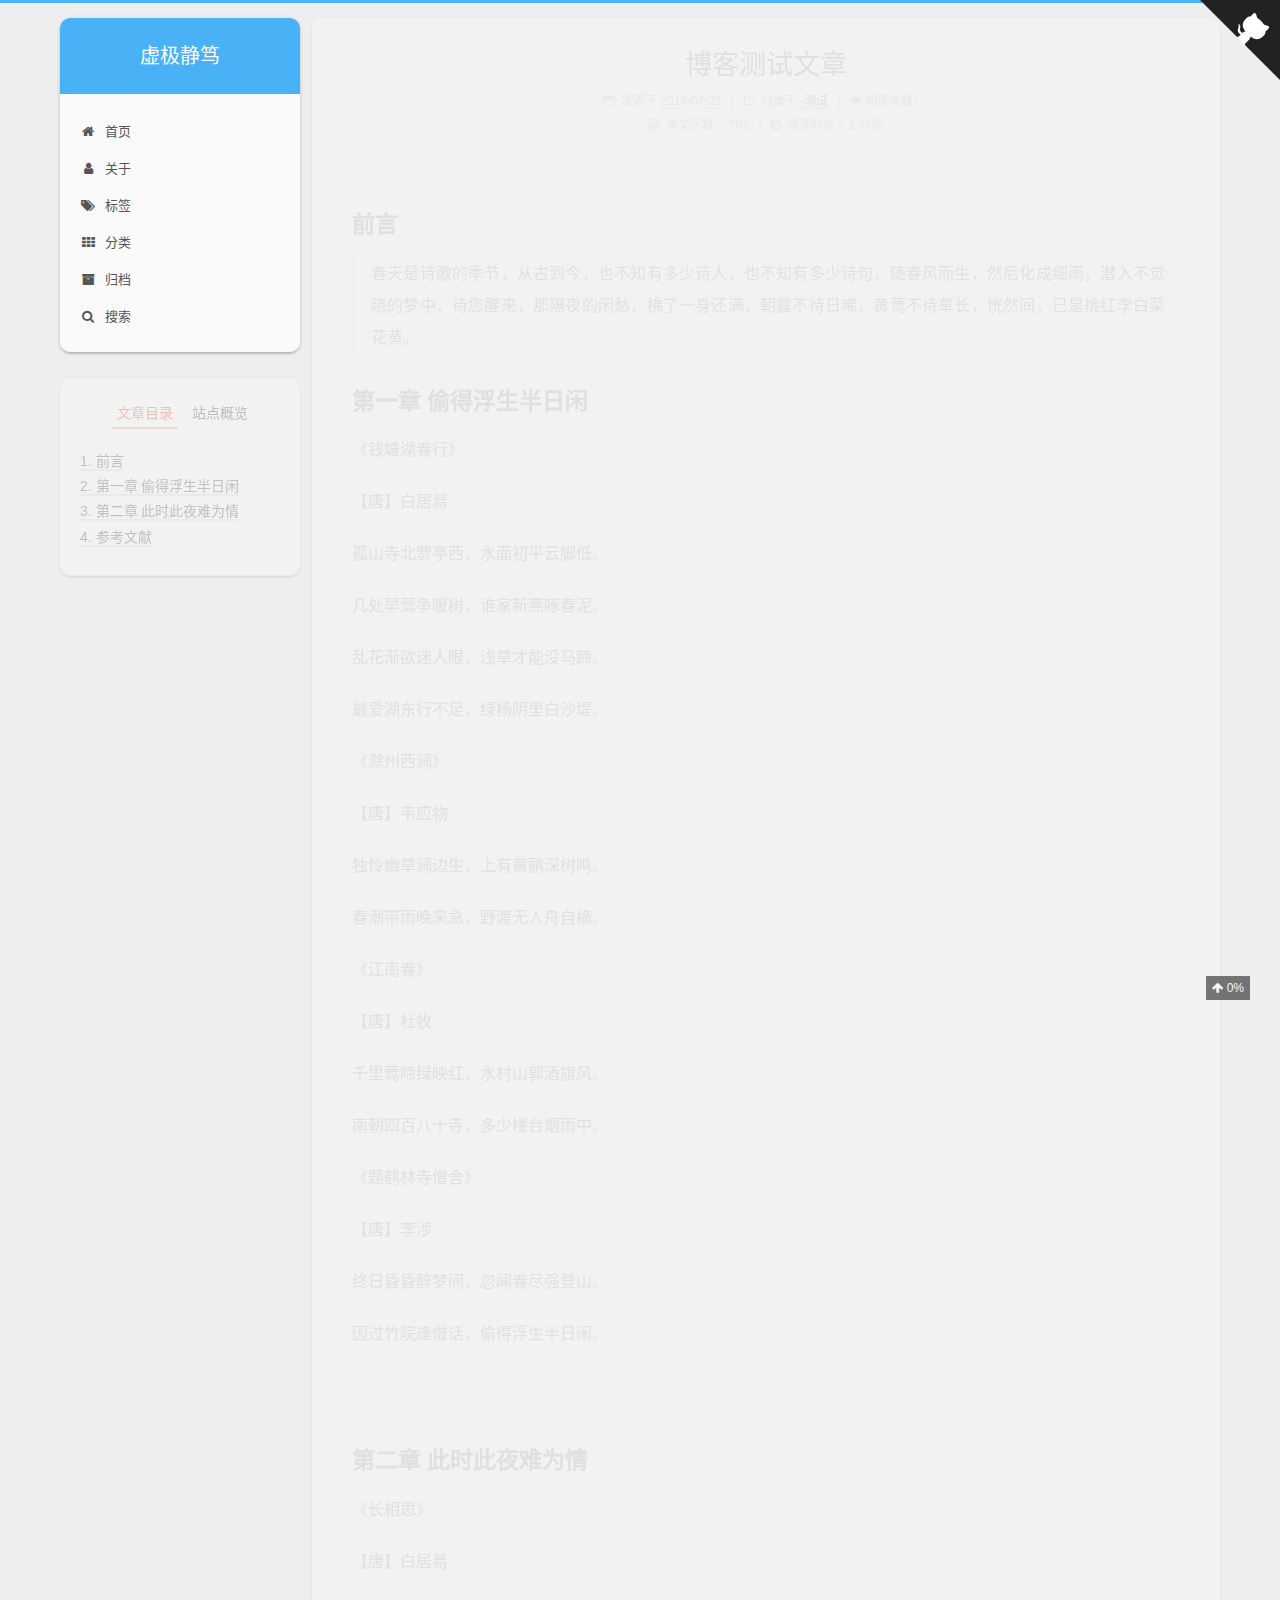
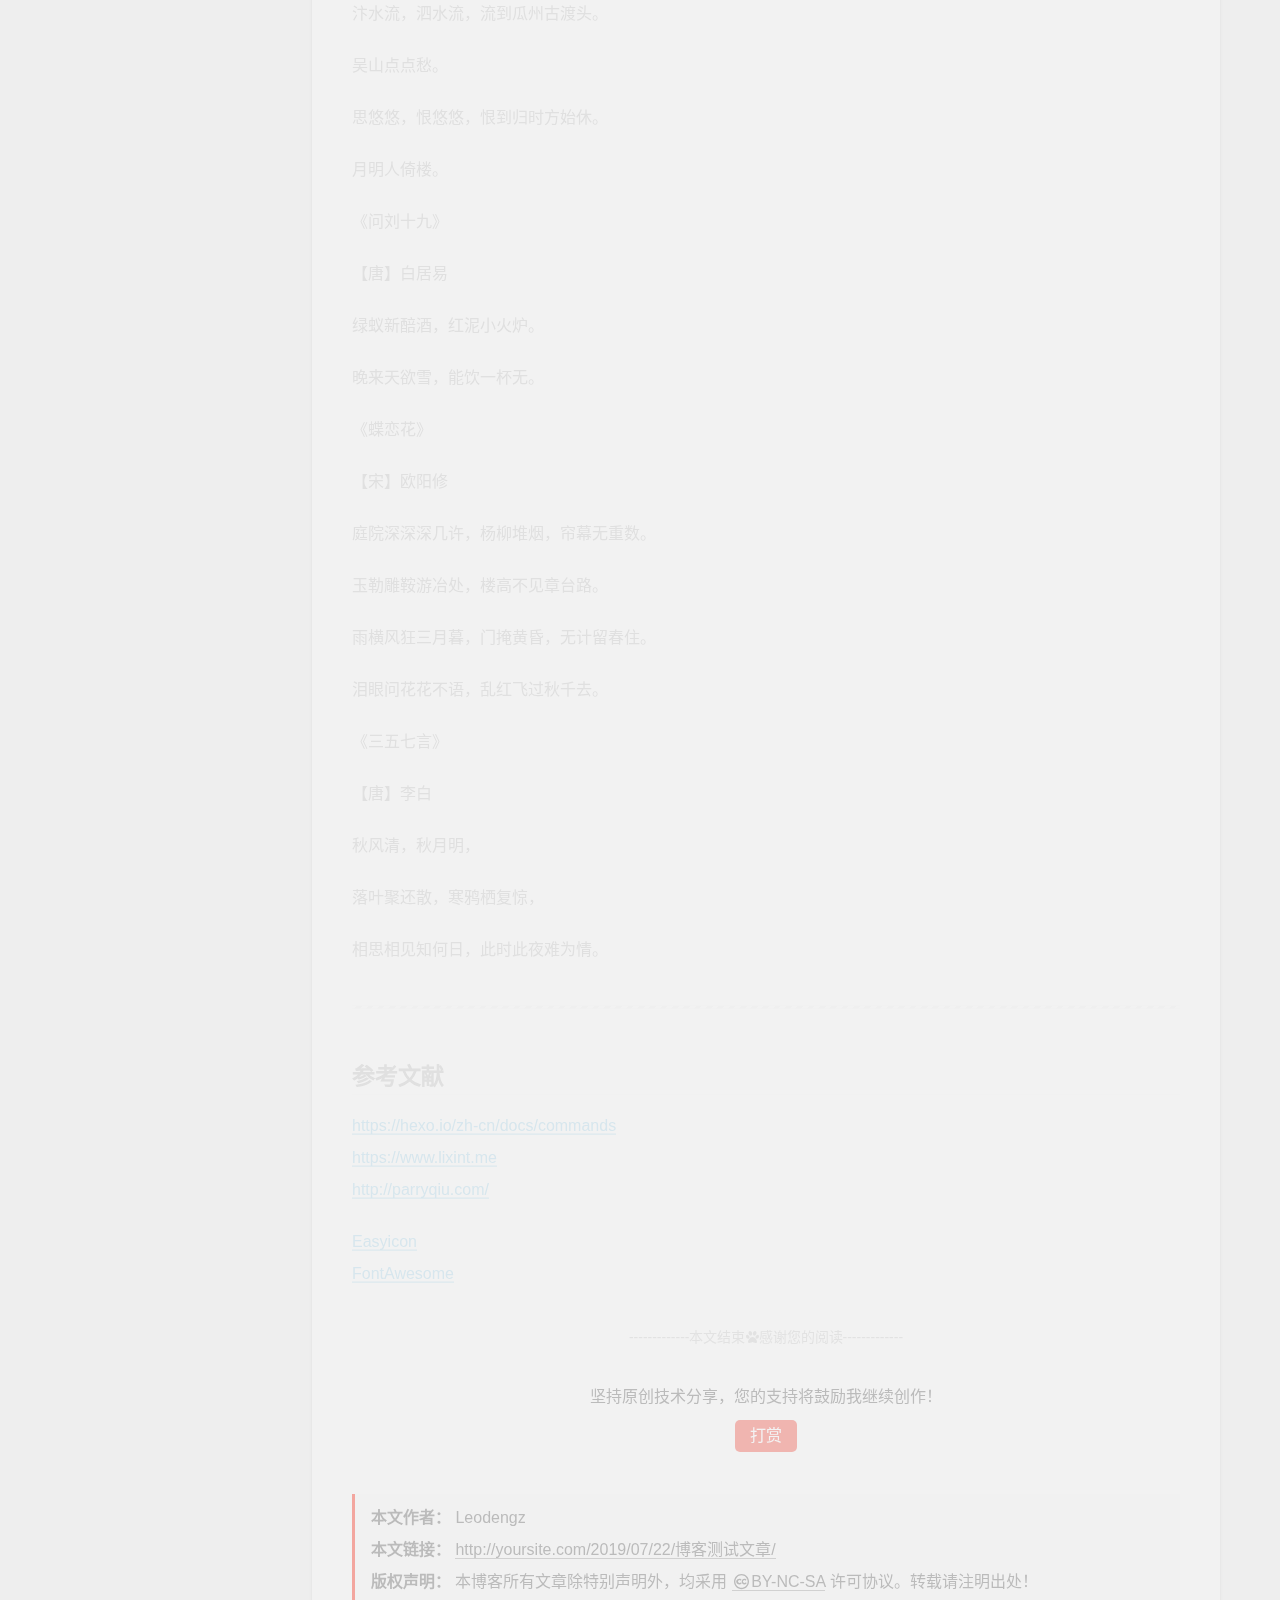
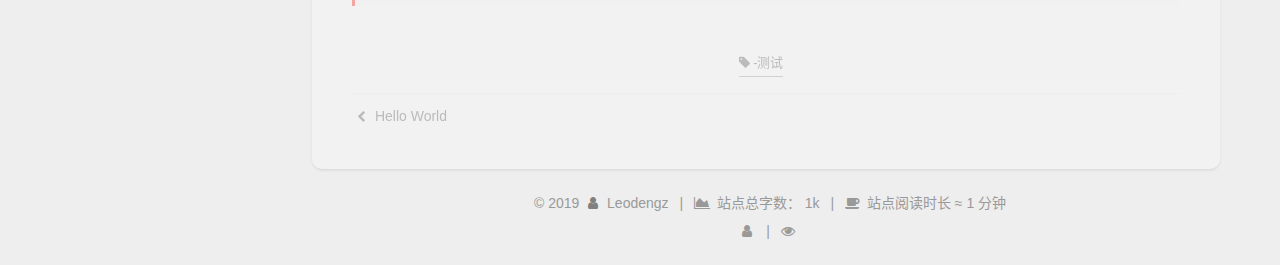
<file: 2019/07/22/博客测试文章/index.html>
<!DOCTYPE html>












  


<html class="theme-next gemini use-motion" lang="zh-CN">
<head><meta name="generator" content="Hexo 3.9.0">
  <meta charset="UTF-8">
<meta http-equiv="X-UA-Compatible" content="IE=edge">
<meta name="viewport" content="width=device-width, initial-scale=1, maximum-scale=2">
<meta name="theme-color" content="#222">




  
  
    
    
  <script src="/lib/pace/pace.min.js?v=1.0.2"></script>
  <link rel="stylesheet" href="/lib/pace/pace-theme-bounce.min.css?v=1.0.2">



















<link rel="stylesheet" href="/lib/font-awesome/css/font-awesome.min.css?v=4.7.0">

<link rel="stylesheet" href="/css/main.css?v=7.2.0">


  <link rel="apple-touch-icon" sizes="180x180" href="/images/apple-touch-icon.png?v=7.2.0">


  <link rel="icon" type="image/png" sizes="32x32" href="/images/favicon32.png?v=7.2.0">


  <link rel="icon" type="image/png" sizes="16x16" href="/images/favicon16.png?v=7.2.0">


  <link rel="mask-icon" href="/images/logo.svg?v=7.2.0" color="#222">







<script id="hexo.configurations">
  var NexT = window.NexT || {};
  var CONFIG = {
    root: '/',
    scheme: 'Gemini',
    version: '7.2.0',
    sidebar: {"position":"left","display":"post","offset":12,"onmobile":false,"dimmer":false},
    back2top: true,
    back2top_sidebar: false,
    fancybox: false,
    fastclick: false,
    lazyload: false,
    tabs: true,
    motion: {"enable":true,"async":false,"transition":{"post_block":"fadeIn","post_header":"slideDownIn","post_body":"slideDownIn","coll_header":"slideLeftIn","sidebar":"slideUpIn"}},
    algolia: {
      applicationID: '',
      apiKey: '',
      indexName: '',
      hits: {"per_page":10},
      labels: {"input_placeholder":"Search for Posts","hits_empty":"We didn't find any results for the search: ${query}","hits_stats":"${hits} results found in ${time} ms"}
    }
  };
</script>


  




  <meta name="description" content="前言 春天是诗歌的季节，从古到今，也不知有多少诗人，也不知有多少诗句，随春风而生，然后化成细雨，潜入不觉晓的梦中，待您醒来，那隔夜的闲愁，拂了一身还满，朝露不待日晞，黄莺不待草长，恍然间，已是桃红李白菜花黄。">
<meta name="keywords" content="-测试">
<meta property="og:type" content="article">
<meta property="og:title" content="博客测试文章">
<meta property="og:url" content="http://yoursite.com/2019/07/22/博客测试文章/index.html">
<meta property="og:site_name" content="虚极静笃">
<meta property="og:description" content="前言 春天是诗歌的季节，从古到今，也不知有多少诗人，也不知有多少诗句，随春风而生，然后化成细雨，潜入不觉晓的梦中，待您醒来，那隔夜的闲愁，拂了一身还满，朝露不待日晞，黄莺不待草长，恍然间，已是桃红李白菜花黄。">
<meta property="og:locale" content="zh-CN">
<meta property="og:updated_time" content="2019-07-22T14:44:48.062Z">
<meta name="twitter:card" content="summary">
<meta name="twitter:title" content="博客测试文章">
<meta name="twitter:description" content="前言 春天是诗歌的季节，从古到今，也不知有多少诗人，也不知有多少诗句，随春风而生，然后化成细雨，潜入不觉晓的梦中，待您醒来，那隔夜的闲愁，拂了一身还满，朝露不待日晞，黄莺不待草长，恍然间，已是桃红李白菜花黄。">





  
  
  <link rel="canonical" href="http://yoursite.com/2019/07/22/博客测试文章/">



<script id="page.configurations">
  CONFIG.page = {
    sidebar: "",
  };
</script>

  <title>博客测试文章 | 虚极静笃</title>
  












  <noscript>
  <style>
  .use-motion .motion-element,
  .use-motion .brand,
  .use-motion .menu-item,
  .sidebar-inner,
  .use-motion .post-block,
  .use-motion .pagination,
  .use-motion .comments,
  .use-motion .post-header,
  .use-motion .post-body,
  .use-motion .collection-title { opacity: initial; }

  .use-motion .logo,
  .use-motion .site-title,
  .use-motion .site-subtitle {
    opacity: initial;
    top: initial;
  }

  .use-motion .logo-line-before i { left: initial; }
  .use-motion .logo-line-after i { right: initial; }
  </style>
</noscript>

</head>

<body itemscope itemtype="http://schema.org/WebPage" lang="zh-CN">

  
  
    
  

  <div class="container sidebar-position-left page-post-detail">
    <div class="headband"></div>

    <header id="header" class="header" itemscope itemtype="http://schema.org/WPHeader">
      <div class="header-inner"><div class="site-brand-wrapper">
  <div class="site-meta">
    

    <div class="custom-logo-site-title">
      <a href="/" class="brand" rel="start">
        <span class="logo-line-before"><i></i></span>
        <span class="site-title">虚极静笃</span>
        <span class="logo-line-after"><i></i></span>
      </a>
    </div>
    
    
  </div>

  <div class="site-nav-toggle">
    <button aria-label="切换导航栏">
      <span class="btn-bar"></span>
      <span class="btn-bar"></span>
      <span class="btn-bar"></span>
    </button>
  </div>
</div>



<nav class="site-nav">
  
    <ul id="menu" class="menu">
      
        
        
        
          
          <li class="menu-item menu-item-home">

    
    
      
    

    

    <a href="/" rel="section"><i class="menu-item-icon fa fa-fw fa-home"></i> <br>首页</a>

  </li>
        
        
        
          
          <li class="menu-item menu-item-about">

    
    
      
    

    

    <a href="/about/" rel="section"><i class="menu-item-icon fa fa-fw fa-user"></i> <br>关于</a>

  </li>
        
        
        
          
          <li class="menu-item menu-item-tags">

    
    
      
    

    

    <a href="/tags/" rel="section"><i class="menu-item-icon fa fa-fw fa-tags"></i> <br>标签</a>

  </li>
        
        
        
          
          <li class="menu-item menu-item-categories">

    
    
      
    

    

    <a href="/categories/" rel="section"><i class="menu-item-icon fa fa-fw fa-th"></i> <br>分类</a>

  </li>
        
        
        
          
          <li class="menu-item menu-item-archives">

    
    
      
    

    

    <a href="/archives/" rel="section"><i class="menu-item-icon fa fa-fw fa-archive"></i> <br>归档</a>

  </li>

      
      
        <li class="menu-item menu-item-search">
          
            <a href="javascript:;" class="popup-trigger">
          
            
              <i class="menu-item-icon fa fa-search fa-fw"></i> <br>搜索</a>
        </li>
      
    </ul>
  

  

  
    <div class="site-search">
      
  <div class="popup search-popup local-search-popup">
  <div class="local-search-header clearfix">
    <span class="search-icon">
      <i class="fa fa-search"></i>
    </span>
    <span class="popup-btn-close">
      <i class="fa fa-times-circle"></i>
    </span>
    <div class="local-search-input-wrapper">
      <input autocomplete="off" placeholder="搜索..." spellcheck="false" type="text" id="local-search-input">
    </div>
  </div>
  <div id="local-search-result"></div>
</div>



    </div>
  
</nav>



  



</div>
    </header>

    
  
  

  

  <a href="https://github.com/Leodengz" class="github-corner" title="Follow me on GitHub" aria-label="Follow me on GitHub" rel="noopener" target="_blank"><svg width="80" height="80" viewbox="0 0 250 250" aria-hidden="true"><path d="M0,0 L115,115 L130,115 L142,142 L250,250 L250,0 Z"/><path d="M128.3,109.0 C113.8,99.7 119.0,89.6 119.0,89.6 C122.0,82.7 120.5,78.6 120.5,78.6 C119.2,72.0 123.4,76.3 123.4,76.3 C127.3,80.9 125.5,87.3 125.5,87.3 C122.9,97.6 130.6,101.9 134.4,103.2" fill="currentColor" style="transform-origin: 130px 106px;" class="octo-arm"/><path d="M115.0,115.0 C114.9,115.1 118.7,116.5 119.8,115.4 L133.7,101.6 C136.9,99.2 139.9,98.4 142.2,98.6 C133.8,88.0 127.5,74.4 143.8,58.0 C148.5,53.4 154.0,51.2 159.7,51.0 C160.3,49.4 163.2,43.6 171.4,40.1 C171.4,40.1 176.1,42.5 178.8,56.2 C183.1,58.6 187.2,61.8 190.9,65.4 C194.5,69.0 197.7,73.2 200.1,77.6 C213.8,80.2 216.3,84.9 216.3,84.9 C212.7,93.1 206.9,96.0 205.4,96.6 C205.1,102.4 203.0,107.8 198.3,112.5 C181.9,128.9 168.3,122.5 157.7,114.1 C157.9,116.9 156.7,120.9 152.7,124.9 L141.0,136.5 C139.8,137.7 141.6,141.9 141.8,141.8 Z" fill="currentColor" class="octo-body"/></svg></a>



    <main id="main" class="main">
      <div class="main-inner">
        <div class="content-wrap">
          
            

          
          <div id="content" class="content">
            

  <div id="posts" class="posts-expand">
    

  

  
  
  

  

  <article class="post post-type-normal" itemscope itemtype="http://schema.org/Article">
  
  
  
  <div class="post-block">
    <link itemprop="mainEntityOfPage" href="http://yoursite.com/2019/07/22/博客测试文章/">

    <span hidden itemprop="author" itemscope itemtype="http://schema.org/Person">
      <meta itemprop="name" content="Leodengz">
      <meta itemprop="description" content="致虚极，守静笃。万物并作，吾以观其复。">
      <meta itemprop="image" content="/images/sunflower.png">
    </span>

    <span hidden itemprop="publisher" itemscope itemtype="http://schema.org/Organization">
      <meta itemprop="name" content="虚极静笃">
    </span>

    
      <header class="post-header">

        
        
          <h1 class="post-title" itemprop="name headline">博客测试文章

              
            
          </h1>
        

        <div class="post-meta">

          
          
          

          
            <span class="post-meta-item">
              <span class="post-meta-item-icon">
                <i class="fa fa-calendar-o"></i>
              </span>
              
                <span class="post-meta-item-text">发表于</span>
              

              
                
              

              <time title="创建时间：2019-07-22 22:35:59" itemprop="dateCreated datePublished" datetime="2019-07-22T22:35:59+08:00">2019-07-22</time>
            </span>
          

          

          
            <span class="post-meta-item">
              <span class="post-meta-item-icon">
                <i class="fa fa-folder-o"></i>
              </span>
              
                <span class="post-meta-item-text">分类于</span>
              
              
                <span itemprop="about" itemscope itemtype="http://schema.org/Thing"><a href="/categories/测试/" itemprop="url" rel="index"><span itemprop="name">-测试</span></a></span>

                
                
              
            </span>
          

          
            
            
          

          
          

          
            <span class="post-meta-item">
              <span class="post-meta-item-icon">
                <i class="fa fa-eye"></i>
                 阅读次数： 
                <span class="busuanzi-value" id="busuanzi_value_page_pv"></span>
              </span>
            </span>
          

          <br>
          
            <span class="post-meta-item">
              <span class="post-meta-item-icon">
                <i class="fa fa-file-word-o"></i>
              </span>
              
                <span class="post-meta-item-text">本文字数：</span>
              
              <span title="本文字数">701</span>
            </span>
          

          
            <span class="post-meta-item">
              <span class="post-meta-item-icon">
                <i class="fa fa-clock-o"></i>
              </span>
              
                <span class="post-meta-item-text">阅读时长 &asymp;</span>
              
              <span title="阅读时长">1 分钟</span>
            </span>
          

          

        </div>
      </header>
    

    
    
    
    <div class="post-body" itemprop="articleBody">

      
      

      
        <h2 id="前言"><a href="#前言" class="headerlink" title="前言"></a>前言</h2><blockquote>
<p>春天是诗歌的季节，从古到今，也不知有多少诗人，也不知有多少诗句，随春风而生，然后化成细雨，潜入不觉晓的梦中，待您醒来，那隔夜的闲愁，拂了一身还满，朝露不待日晞，黄莺不待草长，恍然间，已是桃红李白菜花黄。</p>
</blockquote>
<a id="more"></a>

<h2 id="第一章-偷得浮生半日闲"><a href="#第一章-偷得浮生半日闲" class="headerlink" title="第一章 偷得浮生半日闲"></a>第一章 偷得浮生半日闲</h2><p>《钱塘湖春行》</p>
<p>【唐】白居易</p>
<p>孤山寺北贾亭西，水面初平云脚低。 </p>
<p>几处早莺争暖树，谁家新燕啄春泥。</p>
<p>乱花渐欲迷人眼，浅草才能没马蹄。 </p>
<p>最爱湖东行不足，绿杨阴里白沙堤。</p>
<p>《滁州西涧》</p>
<p>【唐】韦应物</p>
<p>独怜幽草涧边生，上有黄鹂深树鸣。</p>
<p>春潮带雨晚来急，野渡无人舟自横。</p>
<p>《江南春》</p>
<p>【唐】杜牧</p>
<p>千里莺啼绿映红，水村山郭酒旗风。</p>
<p>南朝四百八十寺，多少楼台烟雨中。</p>
<p>《题鹤林寺僧舍》</p>
<p>【唐】李涉</p>
<p>终日昏昏醉梦间，忽闻春尽强登山。</p>
<p>因过竹院逢僧话，偷得浮生半日闲。</p>
<hr>
<h2 id="第二章-此时此夜难为情"><a href="#第二章-此时此夜难为情" class="headerlink" title="第二章 此时此夜难为情"></a>第二章 此时此夜难为情</h2><p>《长相思》</p>
<p>【唐】白居易</p>
<p>汴水流，泗水流，流到瓜州古渡头。</p>
<p>吴山点点愁。</p>
<p>思悠悠，恨悠悠，恨到归时方始休。</p>
<p>月明人倚楼。</p>
<p>《问刘十九》</p>
<p>【唐】白居易</p>
<p>绿蚁新醅酒，红泥小火炉。</p>
<p>晚来天欲雪，能饮一杯无。</p>
<p>《蝶恋花》</p>
<p>【宋】欧阳修</p>
<p>庭院深深深几许，杨柳堆烟，帘幕无重数。</p>
<p>玉勒雕鞍游冶处，楼高不见章台路。</p>
<p>雨横风狂三月暮，门掩黄昏，无计留春住。</p>
<p>泪眼问花花不语，乱红飞过秋千去。</p>
<p>《三五七言》</p>
<p>【唐】李白</p>
<p>秋风清，秋月明，</p>
<p>落叶聚还散，寒鸦栖复惊，</p>
<p>相思相见知何日，此时此夜难为情。</p>
<hr>
<h2 id="参考文献"><a href="#参考文献" class="headerlink" title="参考文献"></a>参考文献</h2><p><a href="https://hexo.io/zh-cn/docs/commands" target="_blank" rel="noopener">https://hexo.io/zh-cn/docs/commands</a><br><a href="https://www.lixint.me" target="_blank" rel="noopener">https://www.lixint.me</a><br><a href="http://parryqiu.com/" target="_blank" rel="noopener">http://parryqiu.com/</a></p>
<p><a href="https://www.easyicon.net" target="_blank" rel="noopener">Easyicon</a><br><a href="http://www.fontawesome.com.cn/" target="_blank" rel="noopener">FontAwesome</a></p>

      
    </div>

    

    
    
    
	
	<div>
	  
		<div>
    
        <div style="text-align:center;color: #ccc;font-size:14px;">-------------本文结束<i class="fa fa-paw"></i>感谢您的阅读-------------</div>
    
</div>

	  
	</div>
	
    

    
      
    
    
      <div>
        <div id="reward-container">
  <div>坚持原创技术分享，您的支持将鼓励我继续创作！</div>
  <button id="reward-button" disable="enable" onclick="var qr = document.getElementById(&quot;qr&quot;); qr.style.display = (qr.style.display === 'none') ? 'block' : 'none';">
    打赏
  </button>
  <div id="qr" style="display: none;">

    
      
      
        
      
      <div style="display: inline-block">
        <img src="/images/wechatpay.png" alt="Leodengz 微信支付">
        <p>微信支付</p>
      </div>
    
      
      
        
      
      <div style="display: inline-block">
        <img src="/images/alipay.png" alt="Leodengz 支付宝">
        <p>支付宝</p>
      </div>
    

  </div>
</div>

      </div>
    

    
      <div>
        




  



<ul class="post-copyright">
  <li class="post-copyright-author">
    <strong>本文作者： </strong>Leodengz</li>
  <li class="post-copyright-link">
    <strong>本文链接：</strong>
    
    <a href="http://yoursite.com/2019/07/22/博客测试文章/" title="博客测试文章">http://yoursite.com/2019/07/22/博客测试文章/</a>
  </li>
  <li class="post-copyright-license">
    <strong>版权声明： </strong>本博客所有文章除特别声明外，均采用 <a href="https://creativecommons.org/licenses/by-nc-sa/4.0/" rel="noopener" target="_blank"><i class="fa fa-fw fa-creative-commons"></i>BY-NC-SA</a> 许可协议。转载请注明出处！</li>
</ul>

      </div>
    

    <footer class="post-footer">
      
        
          
        
        <div class="post-tags">
          
            <a href="/tags/测试/" rel="tag"><i class="fa fa-tag"></i> -测试</a>
          
        </div>
      

      
      
      

      
        <div class="post-nav">
          <div class="post-nav-next post-nav-item">
            
              <a href="/2019/07/08/hello-world/" rel="next" title="Hello World">
                <i class="fa fa-chevron-left"></i> Hello World
              </a>
            
          </div>

          <span class="post-nav-divider"></span>

          <div class="post-nav-prev post-nav-item">
            
          </div>
        </div>
      

      
      
    </footer>
  </div>
  
  
  
  </article>


  </div>


          </div>
          

  



        </div>
        
          
  
  <div class="sidebar-toggle">
    <div class="sidebar-toggle-line-wrap">
      <span class="sidebar-toggle-line sidebar-toggle-line-first"></span>
      <span class="sidebar-toggle-line sidebar-toggle-line-middle"></span>
      <span class="sidebar-toggle-line sidebar-toggle-line-last"></span>
    </div>
  </div>

  <aside id="sidebar" class="sidebar">
    <div class="sidebar-inner">

      

      
        <ul class="sidebar-nav motion-element">
          <li class="sidebar-nav-toc sidebar-nav-active" data-target="post-toc-wrap">
            文章目录
          </li>
          <li class="sidebar-nav-overview" data-target="site-overview-wrap">
            站点概览
          </li>
        </ul>
      

      <div class="site-overview-wrap sidebar-panel">
        <div class="site-overview">
          <div class="site-author motion-element" itemprop="author" itemscope itemtype="http://schema.org/Person">
            
              <img class="site-author-image" itemprop="image" src="/images/sunflower.png" alt="Leodengz">
            
              <p class="site-author-name" itemprop="name">Leodengz</p>
              <div class="site-description motion-element" itemprop="description">致虚极，守静笃。万物并作，吾以观其复。</div>
          </div>
		  
		  <iframe frameborder="no" border="0" marginwidth="0" marginheight="0" width="330" height="86" src="//music.163.com/outchain/player?type=2&id=417859631&auto=1&height=66"></iframe>
	
          
            <nav class="site-state motion-element">
              
                <div class="site-state-item site-state-posts">
                
                  <a href="/archives/">
                
                    <span class="site-state-item-count">2</span>
                    <span class="site-state-item-name">日志</span>
                  </a>
                </div>
              

              
                
                
                <div class="site-state-item site-state-categories">
                  
                    
                      <a href="/categories/">
                    
                  
                    
                    
                      
                    
                    <span class="site-state-item-count">1</span>
                    <span class="site-state-item-name">分类</span>
                  </a>
                </div>
              

              
                
                
                <div class="site-state-item site-state-tags">
                  
                    
                      <a href="/tags/">
                    
                  
                    
                    
                      
                    
                    <span class="site-state-item-count">1</span>
                    <span class="site-state-item-name">标签</span>
                  </a>
                </div>
              
            </nav>
          

          

          

          
            <div class="links-of-author motion-element">
              
                <span class="links-of-author-item">
                  
                  
                    
                  
                  
                    
                  
                  <a href="https://github.com/Leodengz" title="GitHub &rarr; https://github.com/Leodengz" rel="noopener" target="_blank"><i class="fa fa-fw fa-github"></i>GitHub</a>
                </span>
              
            </div>
          

          

          
          
            <div class="links-of-blogroll motion-element links-of-blogroll-block">
              <div class="links-of-blogroll-title">
                <i class="fa  fa-fw fa-link"></i>
                友情链接
              </div>
              <ul class="links-of-blogroll-list">
                
                  <li class="links-of-blogroll-item">
                    <a href="https://baidu.com" title="https://baidu.com" rel="noopener" target="_blank">百度一下</a>
                  </li>
                
                  <li class="links-of-blogroll-item">
                    <a href="https://weibo.com/" title="https://weibo.com/" rel="noopener" target="_blank">微博</a>
                  </li>
                
              </ul>
            </div>
          

          
            
          
          

        </div>
      </div>

      
      <!--noindex-->
        <div class="post-toc-wrap motion-element sidebar-panel sidebar-panel-active">
          <div class="post-toc">

            
            
            
            

            
              <div class="post-toc-content"><ol class="nav"><li class="nav-item nav-level-2"><a class="nav-link" href="#前言"><span class="nav-number">1.</span> <span class="nav-text">前言</span></a></li><li class="nav-item nav-level-2"><a class="nav-link" href="#第一章-偷得浮生半日闲"><span class="nav-number">2.</span> <span class="nav-text">第一章 偷得浮生半日闲</span></a></li><li class="nav-item nav-level-2"><a class="nav-link" href="#第二章-此时此夜难为情"><span class="nav-number">3.</span> <span class="nav-text">第二章 此时此夜难为情</span></a></li><li class="nav-item nav-level-2"><a class="nav-link" href="#参考文献"><span class="nav-number">4.</span> <span class="nav-text">参考文献</span></a></li></ol></div>
            

          </div>
        </div>
      <!--/noindex-->
      

      

    </div>
  </aside>
  


        
      </div>
    </main>

    <footer id="footer" class="footer">
      <div class="footer-inner">
        <div class="copyright">&copy; <span itemprop="copyrightYear">2019</span>
  <span class="with-love" id="animate">
    <i class="fa fa-user"></i>
  </span>
  <span class="author" itemprop="copyrightHolder">Leodengz</span>

  
    <span class="post-meta-divider">|</span>
    <span class="post-meta-item-icon">
      <i class="fa fa-area-chart"></i>
    </span>
    
      <span class="post-meta-item-text">站点总字数：</span>
    
    <span title="站点总字数">1k</span>
  

  
    <span class="post-meta-divider">|</span>
    <span class="post-meta-item-icon">
      <i class="fa fa-coffee"></i>
    </span>
    
      <span class="post-meta-item-text">站点阅读时长 &asymp;</span>
    
    <span title="站点阅读时长">1 分钟</span>
  
</div>









        
<div class="busuanzi-count">
  <script async src="https://busuanzi.ibruce.info/busuanzi/2.3/busuanzi.pure.mini.js"></script>

  
    <span class="post-meta-item-icon">
      <i class="fa fa-user"></i>
    </span>
    <span class="site-uv" title="总访客量">
      <span class="busuanzi-value" id="busuanzi_value_site_uv"></span>
    </span>
  

  
    <span class="post-meta-divider">|</span>
  

  
    <span class="post-meta-item-icon">
      <i class="fa fa-eye"></i>
    </span>
    <span class="site-pv" title="总访问量">
      <span class="busuanzi-value" id="busuanzi_value_site_pv"></span>
    </span>
  
</div>









        
      </div>
    </footer>

    
      <div class="back-to-top">
        <i class="fa fa-arrow-up"></i>
        
          <span id="scrollpercent"><span>0</span>%</span>
        
      </div>
    

    

    

    
  </div>

  

<script>
  if (Object.prototype.toString.call(window.Promise) !== '[object Function]') {
    window.Promise = null;
  }
</script>


























  
  <script src="/lib/jquery/index.js?v=3.4.1"></script>

  
  <script src="/lib/velocity/velocity.min.js?v=1.2.1"></script>

  
  <script src="/lib/velocity/velocity.ui.min.js?v=1.2.1"></script>


  


  <script src="/js/utils.js?v=7.2.0"></script>

  <script src="/js/motion.js?v=7.2.0"></script>



  
  


  <script src="/js/affix.js?v=7.2.0"></script>

  <script src="/js/schemes/pisces.js?v=7.2.0"></script>




  
  <script src="/js/scrollspy.js?v=7.2.0"></script>
<script src="/js/post-details.js?v=7.2.0"></script>



  


  <script src="/js/next-boot.js?v=7.2.0"></script>


  

  

  

  


  


  
  <script>
    // Popup Window;
    var isfetched = false;
    var isXml = true;
    // Search DB path;
    var search_path = "search.xml";
    if (search_path.length === 0) {
      search_path = "search.xml";
    } else if (/json$/i.test(search_path)) {
      isXml = false;
    }
    var path = "/" + search_path;
    // monitor main search box;

    var onPopupClose = function (e) {
      $('.popup').hide();
      $('#local-search-input').val('');
      $('.search-result-list').remove();
      $('#no-result').remove();
      $(".local-search-pop-overlay").remove();
      $('body').css('overflow', '');
    }

    function proceedsearch() {
      $("body")
        .append('<div class="search-popup-overlay local-search-pop-overlay"></div>')
        .css('overflow', 'hidden');
      $('.search-popup-overlay').click(onPopupClose);
      $('.popup').toggle();
      var $localSearchInput = $('#local-search-input');
      $localSearchInput.attr("autocapitalize", "none");
      $localSearchInput.attr("autocorrect", "off");
      $localSearchInput.focus();
    }

    // search function;
    var searchFunc = function(path, search_id, content_id) {
      'use strict';

      // start loading animation
      $("body")
        .append('<div class="search-popup-overlay local-search-pop-overlay">' +
          '<div id="search-loading-icon">' +
          '<i class="fa fa-spinner fa-pulse fa-5x fa-fw"></i>' +
          '</div>' +
          '</div>')
        .css('overflow', 'hidden');
      $("#search-loading-icon").css('margin', '20% auto 0 auto').css('text-align', 'center');

      

      $.ajax({
        url: path,
        dataType: isXml ? "xml" : "json",
        async: true,
        success: function(res) {
          // get the contents from search data
          isfetched = true;
          $('.popup').detach().appendTo('.header-inner');
          var datas = isXml ? $("entry", res).map(function() {
            return {
              title: $("title", this).text(),
              content: $("content",this).text(),
              url: $("url" , this).text()
            };
          }).get() : res;
          var input = document.getElementById(search_id);
          var resultContent = document.getElementById(content_id);
          var inputEventFunction = function() {
            var searchText = input.value.trim().toLowerCase();
            var keywords = searchText.split(/[\s\-]+/);
            if (keywords.length > 1) {
              keywords.push(searchText);
            }
            var resultItems = [];
            if (searchText.length > 0) {
              // perform local searching
              datas.forEach(function(data) {
                var isMatch = false;
                var hitCount = 0;
                var searchTextCount = 0;
                var title = data.title.trim();
                var titleInLowerCase = title.toLowerCase();
                var content = data.content.trim().replace(/<[^>]+>/g,"");
                
                var contentInLowerCase = content.toLowerCase();
                var articleUrl = decodeURIComponent(data.url).replace(/\/{2,}/g, '/');
                var indexOfTitle = [];
                var indexOfContent = [];
                // only match articles with not empty titles
                if(title != '') {
                  keywords.forEach(function(keyword) {
                    function getIndexByWord(word, text, caseSensitive) {
                      var wordLen = word.length;
                      if (wordLen === 0) {
                        return [];
                      }
                      var startPosition = 0, position = [], index = [];
                      if (!caseSensitive) {
                        text = text.toLowerCase();
                        word = word.toLowerCase();
                      }
                      while ((position = text.indexOf(word, startPosition)) > -1) {
                        index.push({position: position, word: word});
                        startPosition = position + wordLen;
                      }
                      return index;
                    }

                    indexOfTitle = indexOfTitle.concat(getIndexByWord(keyword, titleInLowerCase, false));
                    indexOfContent = indexOfContent.concat(getIndexByWord(keyword, contentInLowerCase, false));
                  });
                  if (indexOfTitle.length > 0 || indexOfContent.length > 0) {
                    isMatch = true;
                    hitCount = indexOfTitle.length + indexOfContent.length;
                  }
                }

                // show search results

                if (isMatch) {
                  // sort index by position of keyword

                  [indexOfTitle, indexOfContent].forEach(function (index) {
                    index.sort(function (itemLeft, itemRight) {
                      if (itemRight.position !== itemLeft.position) {
                        return itemRight.position - itemLeft.position;
                      } else {
                        return itemLeft.word.length - itemRight.word.length;
                      }
                    });
                  });

                  // merge hits into slices

                  function mergeIntoSlice(text, start, end, index) {
                    var item = index[index.length - 1];
                    var position = item.position;
                    var word = item.word;
                    var hits = [];
                    var searchTextCountInSlice = 0;
                    while (position + word.length <= end && index.length != 0) {
                      if (word === searchText) {
                        searchTextCountInSlice++;
                      }
                      hits.push({position: position, length: word.length});
                      var wordEnd = position + word.length;

                      // move to next position of hit

                      index.pop();
                      while (index.length != 0) {
                        item = index[index.length - 1];
                        position = item.position;
                        word = item.word;
                        if (wordEnd > position) {
                          index.pop();
                        } else {
                          break;
                        }
                      }
                    }
                    searchTextCount += searchTextCountInSlice;
                    return {
                      hits: hits,
                      start: start,
                      end: end,
                      searchTextCount: searchTextCountInSlice
                    };
                  }

                  var slicesOfTitle = [];
                  if (indexOfTitle.length != 0) {
                    slicesOfTitle.push(mergeIntoSlice(title, 0, title.length, indexOfTitle));
                  }

                  var slicesOfContent = [];
                  while (indexOfContent.length != 0) {
                    var item = indexOfContent[indexOfContent.length - 1];
                    var position = item.position;
                    var word = item.word;
                    // cut out 100 characters
                    var start = position - 20;
                    var end = position + 80;
                    if(start < 0){
                      start = 0;
                    }
                    if (end < position + word.length) {
                      end = position + word.length;
                    }
                    if(end > content.length){
                      end = content.length;
                    }
                    slicesOfContent.push(mergeIntoSlice(content, start, end, indexOfContent));
                  }

                  // sort slices in content by search text's count and hits' count

                  slicesOfContent.sort(function (sliceLeft, sliceRight) {
                    if (sliceLeft.searchTextCount !== sliceRight.searchTextCount) {
                      return sliceRight.searchTextCount - sliceLeft.searchTextCount;
                    } else if (sliceLeft.hits.length !== sliceRight.hits.length) {
                      return sliceRight.hits.length - sliceLeft.hits.length;
                    } else {
                      return sliceLeft.start - sliceRight.start;
                    }
                  });

                  // select top N slices in content

                  var upperBound = parseInt('1');
                  if (upperBound >= 0) {
                    slicesOfContent = slicesOfContent.slice(0, upperBound);
                  }

                  // highlight title and content

                  function highlightKeyword(text, slice) {
                    var result = '';
                    var prevEnd = slice.start;
                    slice.hits.forEach(function (hit) {
                      result += text.substring(prevEnd, hit.position);
                      var end = hit.position + hit.length;
                      result += '<b class="search-keyword">' + text.substring(hit.position, end) + '</b>';
                      prevEnd = end;
                    });
                    result += text.substring(prevEnd, slice.end);
                    return result;
                  }

                  var resultItem = '';

                  if (slicesOfTitle.length != 0) {
                    resultItem += "<li><a href='" + articleUrl + "' class='search-result-title'>" + highlightKeyword(title, slicesOfTitle[0]) + "</a>";
                  } else {
                    resultItem += "<li><a href='" + articleUrl + "' class='search-result-title'>" + title + "</a>";
                  }

                  slicesOfContent.forEach(function (slice) {
                    resultItem += "<a href='" + articleUrl + "'>" +
                      "<p class=\"search-result\">" + highlightKeyword(content, slice) +
                      "...</p>" + "</a>";
                  });

                  resultItem += "</li>";
                  resultItems.push({
                    item: resultItem,
                    searchTextCount: searchTextCount,
                    hitCount: hitCount,
                    id: resultItems.length
                  });
                }
              })
            };
            if (keywords.length === 1 && keywords[0] === "") {
              resultContent.innerHTML = '<div id="no-result"><i class="fa fa-search fa-5x"></i></div>'
            } else if (resultItems.length === 0) {
              resultContent.innerHTML = '<div id="no-result"><i class="fa fa-frown-o fa-5x"></i></div>'
            } else {
              resultItems.sort(function (resultLeft, resultRight) {
                if (resultLeft.searchTextCount !== resultRight.searchTextCount) {
                  return resultRight.searchTextCount - resultLeft.searchTextCount;
                } else if (resultLeft.hitCount !== resultRight.hitCount) {
                  return resultRight.hitCount - resultLeft.hitCount;
                } else {
                  return resultRight.id - resultLeft.id;
                }
              });
              var searchResultList = '<ul class=\"search-result-list\">';
              resultItems.forEach(function (result) {
                searchResultList += result.item;
              })
              searchResultList += "</ul>";
              resultContent.innerHTML = searchResultList;
            }
          }

          if ('auto' === 'auto') {
            input.addEventListener('input', inputEventFunction);
          } else {
            $('.search-icon').click(inputEventFunction);
            input.addEventListener('keypress', function (event) {
              if (event.keyCode === 13) {
                inputEventFunction();
              }
            });
          }

          // remove loading animation
          $(".local-search-pop-overlay").remove();
          $('body').css('overflow', '');

          proceedsearch();
        }
      });
    }

    // handle and trigger popup window;
    $('.popup-trigger').click(function(e) {
      e.stopPropagation();
      if (isfetched === false) {
        searchFunc(path, 'local-search-input', 'local-search-result');
      } else {
        proceedsearch();
      };
    });

    $('.popup-btn-close').click(onPopupClose);
    $('.popup').click(function(e){
      e.stopPropagation();
    });
    $(document).on('keyup', function (event) {
      var shouldDismissSearchPopup = event.which === 27 &&
        $('.search-popup').is(':visible');
      if (shouldDismissSearchPopup) {
        onPopupClose();
      }
    });
  </script>





  

  

  

  

  

  

  

  

  

  

  

  
<script>
  $('.highlight').not('.gist .highlight').each(function(i, e) {
    var $wrap = $('<div>').addClass('highlight-wrap');
    $(e).after($wrap);
    $wrap.append($('<button>').addClass('copy-btn').append('复制').on('click', function(e) {
      var code = $(this).parent().find('.code').find('.line').map(function(i, e) {
        return $(e).text();
      }).toArray().join('\n');
      var ta = document.createElement('textarea');
      var yPosition = window.pageYOffset || document.documentElement.scrollTop;
      ta.style.top = yPosition + 'px'; // Prevent page scroll
      ta.style.position = 'absolute';
      ta.style.opacity = '0';
      ta.readOnly = true;
      ta.value = code;
      document.body.appendChild(ta);
      const selection = document.getSelection();
      const selected = selection.rangeCount > 0 ? selection.getRangeAt(0) : false;
      ta.select();
      ta.setSelectionRange(0, code.length);
      ta.readOnly = false;
      var result = document.execCommand('copy');
      
        if (result) $(this).text('复制成功');
        else $(this).text('复制失败');
      
      ta.blur(); // For iOS
      $(this).blur();
      if (selected) {
        selection.removeAllRanges();
        selection.addRange(selected);
      }
    })).on('mouseleave', function(e) {
      var $b = $(this).find('.copy-btn');
      setTimeout(function() {
        $b.text('复制');
      }, 300);
    }).append(e);
  })
</script>


  

  

</body>
</html>
<!-- 页面点击小红心 -->
<script type="text/javascript" src="/js/clicklove.js"></script>
</file>
<file: css/main.css>
/* normalize.css v8.0.1 | MIT License | github.com/necolas/normalize.css */
html {
  line-height: 1.15; /* 1 */
  -webkit-text-size-adjust: 100%; /* 2 */
}
body {
  margin: 0;
}
main {
  display: block;
}
h1 {
  font-size: 2em;
  margin: 0.67em 0;
}
hr {
  box-sizing: content-box; /* 1 */
  height: 0; /* 1 */
  overflow: visible; /* 2 */
}
pre {
  font-family: monospace, monospace; /* 1 */
  font-size: 1em; /* 2 */
}
a {
  background-color: transparent;
}
abbr[title] {
  border-bottom: none; /* 1 */
  text-decoration: underline; /* 2 */
  text-decoration: underline dotted; /* 2 */
}
b,
strong {
  font-weight: bolder;
}
code,
kbd,
samp {
  font-family: monospace, monospace; /* 1 */
  font-size: 1em; /* 2 */
}
small {
  font-size: 80%;
}
sub,
sup {
  font-size: 75%;
  line-height: 0;
  position: relative;
  vertical-align: baseline;
}
sub {
  bottom: -0.25em;
}
sup {
  top: -0.5em;
}
img {
  border-style: none;
}
button,
input,
optgroup,
select,
textarea {
  font-family: inherit; /* 1 */
  font-size: 100%; /* 1 */
  line-height: 1.15; /* 1 */
  margin: 0; /* 2 */
}
button,
input {
/* 1 */
  overflow: visible;
}
button,
select {
/* 1 */
  text-transform: none;
}
button,
[type="button"],
[type="reset"],
[type="submit"] {
  -webkit-appearance: button;
}
button::-moz-focus-inner,
[type="button"]::-moz-focus-inner,
[type="reset"]::-moz-focus-inner,
[type="submit"]::-moz-focus-inner {
  border-style: none;
  padding: 0;
}
button:-moz-focusring,
[type="button"]:-moz-focusring,
[type="reset"]:-moz-focusring,
[type="submit"]:-moz-focusring {
  outline: 1px dotted ButtonText;
}
fieldset {
  padding: 0.35em 0.75em 0.625em;
}
legend {
  box-sizing: border-box; /* 1 */
  color: inherit; /* 2 */
  display: table; /* 1 */
  max-width: 100%; /* 1 */
  padding: 0; /* 3 */
  white-space: normal; /* 1 */
}
progress {
  vertical-align: baseline;
}
textarea {
  overflow: auto;
}
[type="checkbox"],
[type="radio"] {
  box-sizing: border-box; /* 1 */
  padding: 0; /* 2 */
}
[type="number"]::-webkit-inner-spin-button,
[type="number"]::-webkit-outer-spin-button {
  height: auto;
}
[type="search"] {
  -webkit-appearance: textfield; /* 1 */
  outline-offset: -2px; /* 2 */
}
[type="search"]::-webkit-search-decoration {
  -webkit-appearance: none;
}
::-webkit-file-upload-button {
  -webkit-appearance: button; /* 1 */
  font: inherit; /* 2 */
}
details {
  display: block;
}
summary {
  display: list-item;
}
template {
  display: none;
}
[hidden] {
  display: none;
}
::selection {
  background: #262a30;
  color: #fff;
}
body {
  position: relative;
  font-family: 'Lato', "PingFang SC", "Microsoft YaHei", sans-serif;
  font-size: 14px;
  line-height: 2;
  color: #555;
  background: #eee;
}
@media (max-width: 991px) {
  body {
    padding-right: 0 !important;
  }
}
@media (min-width: 1200px) {
  body {
    font-size: 16px;
  }
}
h1,
h2,
h3,
h4,
h5,
h6 {
  margin: 20px 0 15px;
  padding: 0;
  font-weight: bold;
  line-height: 1.5;
  font-family: 'Lato', "PingFang SC", "Microsoft YaHei", sans-serif;
}
h1 {
  font-size: 22px;
}
h1 code {
  font-size: 1em;
}
@media (max-width: 767px) {
  h1 {
    font-size: 18px;
  }
  h1 code {
    font-size: 1em;
  }
}
h2 {
  font-size: 20px;
}
h2 code {
  font-size: 1em;
}
@media (max-width: 767px) {
  h2 {
    font-size: 16px;
  }
  h2 code {
    font-size: 1em;
  }
}
h3 {
  font-size: 18px;
}
h3 code {
  font-size: 1em;
}
@media (max-width: 767px) {
  h3 {
    font-size: 14px;
  }
  h3 code {
    font-size: 1em;
  }
}
h4 {
  font-size: 16px;
}
h4 code {
  font-size: 1em;
}
@media (max-width: 767px) {
  h4 {
    font-size: 12px;
  }
  h4 code {
    font-size: 1em;
  }
}
h5 {
  font-size: 14px;
}
h5 code {
  font-size: 1em;
}
@media (max-width: 767px) {
  h5 {
    font-size: 10px;
  }
  h5 code {
    font-size: 1em;
  }
}
h6 {
  font-size: 12px;
}
h6 code {
  font-size: 1em;
}
@media (max-width: 767px) {
  h6 {
    font-size: 8px;
  }
  h6 code {
    font-size: 1em;
  }
}
p {
  margin: 0 0 20px 0;
}
a,
span.exturl {
  overflow-wrap: break-word;
  word-wrap: break-word;
  background-color: transparent;
  color: #555;
  text-decoration: none;
  outline: none;
  border-bottom: 1px solid #999;
  cursor: pointer;
}
a:hover,
span.exturl:hover {
  color: #222;
  border-bottom-color: #222;
}
video {
  max-width: 100%;
  display: block;
  margin-left: auto;
  margin-right: auto;
}
img {
  display: block;
  margin: auto;
  max-width: 100%;
  height: auto;
}
hr {
  margin: 40px 0;
  height: 3px;
  border: none;
  background-color: #ddd;
  background-image: repeating-linear-gradient(-45deg, #fff, #fff 4px, transparent 4px, transparent 8px);
}
blockquote {
  margin: 0;
  padding: 0 15px;
  color: #666;
  border-left: 4px solid #ddd;
}
blockquote cite::before {
  content: "-";
  padding: 0 5px;
}
dt {
  font-weight: 700;
}
dd {
  margin: 0;
  padding: 0;
}
kbd {
  border: 1px solid #ccc;
  border-radius: 0.2em;
  box-shadow: 0.1em 0.1em 0.2em rgba(0,0,0,0.1);
  background-color: #f9f9f9;
  font-family: inherit;
  background-image: linear-gradient(top, #eee, #fff, #eee);
  padding: 0.1em 0.3em;
  white-space: nowrap;
}
.text-left {
  text-align: left;
}
.text-center {
  text-align: center;
}
.text-right {
  text-align: right;
}
.text-justify {
  text-align: justify;
}
.text-nowrap {
  white-space: nowrap;
}
.text-lowercase {
  text-transform: lowercase;
}
.text-uppercase {
  text-transform: uppercase;
}
.text-capitalize {
  text-transform: capitalize;
}
.center-block {
  display: block;
  margin-left: auto;
  margin-right: auto;
}
.clearfix:before,
.clearfix:after {
  content: " ";
  display: table;
}
.clearfix:after {
  clear: both;
}
.pullquote {
  width: 45%;
}
.pullquote.left {
  float: left;
  margin-left: 5px;
  margin-right: 10px;
}
.pullquote.right {
  float: right;
  margin-left: 10px;
  margin-right: 5px;
}
.affix {
  position: fixed;
}
.translation {
  margin-top: -20px;
  font-size: 14px;
  color: #999;
}
.scrollbar-measure {
  width: 100px;
  height: 100px;
  overflow: scroll;
  position: absolute;
  top: -9999px;
}
.use-motion .motion-element {
  opacity: 0;
}
.table-container {
  margin: 20px 0;
  overflow: auto;
  -webkit-overflow-scrolling: touch;
}
.highlight .table-container {
  margin: 0px;
}
table {
  width: 100%;
  border-collapse: collapse;
  border-spacing: 0;
  font-size: 14px;
}
table > tbody > tr:nth-of-type(odd) {
  background-color: #f9f9f9;
}
table > tbody > tr:hover {
  background-color: #f5f5f5;
}
caption,
th,
td {
  padding: 8px;
  text-align: left;
  vertical-align: middle;
  font-weight: normal;
}
th,
td {
  border: 1px solid #ddd;
  border-bottom: 3px solid #ddd;
}
th {
  padding-bottom: 10px;
  font-weight: 700;
}
td {
  border-bottom-width: 1px;
}
html,
body {
  height: 100%;
}
.container {
  position: relative;
}
.header-inner {
  margin: 0 auto;
  padding: 100px 0 70px;
  width: calc(100% - 20px);
}
@media (min-width: 1200px) {
  .container .header-inner {
    width: 1160px;
  }
}
@media (min-width: 1600px) {
  .container .header-inner {
    width: 73%;
  }
}
.main-inner {
  margin: 0 auto;
  width: calc(100% - 20px);
}
@media (min-width: 1200px) {
  .container .main-inner {
    width: 1160px;
  }
}
@media (min-width: 1600px) {
  .container .main-inner {
    width: 73%;
  }
}
.footer {
  padding: 20px 0;
}
.footer-inner {
  box-sizing: border-box;
  margin: 0px auto;
  width: calc(100% - 20px);
}
@media (min-width: 1200px) {
  .container .footer-inner {
    width: 1160px;
  }
}
@media (min-width: 1600px) {
  .container .footer-inner {
    width: 73%;
  }
}
pre,
.highlight {
  margin: 20px 0;
  font-size: 14px;
  color: #c5c8c6;
  background: #1d1f21;
  line-height: 1.6;
}
pre,
code {
  font-family: consolas, Menlo, "PingFang SC", "Microsoft YaHei", monospace;
}
code {
  overflow-wrap: break-word;
  word-wrap: break-word;
  padding: 2px 4px;
  color: #555;
  background: #eee;
  border-radius: 3px;
  font-size: 14px;
}
pre {
  overflow: auto;
  padding: 10px;
}
pre code {
  padding: 0;
  color: #c5c8c6;
  background: none;
  text-shadow: none;
}
.highlight {
  border-radius: 1px;
}
.highlight pre {
  border: none;
  margin: 0;
  padding: 10px 0;
}
.highlight table {
  margin: 0;
  width: auto;
  border: none;
}
.highlight td {
  border: none;
  padding: 0;
}
.highlight figcaption {
  font-size: 1em;
  color: #c5c8c6;
  line-height: 1em;
  margin: 0em;
  padding: 0.5em;
  background: #eee;
  border-bottom: 1px solid #e9e9e9;
}
.highlight figcaption:before,
.highlight figcaption:after {
  content: " ";
  display: table;
}
.highlight figcaption:after {
  clear: both;
}
.highlight figcaption a {
  float: right;
  color: #c5c8c6;
}
.highlight figcaption a:hover {
  border-bottom-color: #c5c8c6;
}
.highlight .gutter pre {
  padding-left: 10px;
  padding-right: 10px;
  color: #888f96;
  text-align: right;
  background-color: #000;
}
.highlight .code pre {
  width: 100%;
  padding-left: 10px;
  background-color: #1d1f21;
}
.highlight .line {
  height: 20px;
}
.gutter {
  -webkit-user-select: none;
  -moz-user-select: none;
  -ms-user-select: none;
  user-select: none;
}
.gist table {
  width: auto;
}
.gist table td {
  border: none;
}
pre .deletion {
  background: #800000;
}
pre .addition {
  background: #008000;
}
pre .meta {
  color: #b294bb;
}
pre .comment {
  color: #969896;
}
pre .variable,
pre .attribute,
pre .tag,
pre .name,
pre .regexp,
pre .ruby .constant,
pre .xml .tag .title,
pre .xml .pi,
pre .xml .doctype,
pre .html .doctype,
pre .css .id,
pre .css .class,
pre .css .pseudo {
  color: #c66;
}
pre .number,
pre .preprocessor,
pre .built_in,
pre .builtin-name,
pre .literal,
pre .params,
pre .constant,
pre .command {
  color: #de935f;
}
pre .ruby .class .title,
pre .css .rules .attribute,
pre .string,
pre .symbol,
pre .value,
pre .inheritance,
pre .header,
pre .ruby .symbol,
pre .xml .cdata,
pre .special,
pre .formula {
  color: #b5bd68;
}
pre .title,
pre .css .hexcolor {
  color: #8abeb7;
}
pre .function,
pre .python .decorator,
pre .python .title,
pre .ruby .function .title,
pre .ruby .title .keyword,
pre .perl .sub,
pre .javascript .title,
pre .coffeescript .title {
  color: #81a2be;
}
pre .keyword,
pre .javascript .function {
  color: #b294bb;
}
.posts-expand .post-body img.full-image {
  border: none;
}
.blockquote-center,
.page-home .post-type-quote blockquote,
.page-post-detail .post-type-quote blockquote {
  position: relative;
  margin: 40px 0;
  padding: 0;
  border-left: none;
  text-align: center;
}
.blockquote-center::before,
.page-home .post-type-quote blockquote::before,
.page-post-detail .post-type-quote blockquote::before,
.blockquote-center::after,
.page-home .post-type-quote blockquote::after,
.page-post-detail .post-type-quote blockquote::after {
  position: absolute;
  content: ' ';
  display: block;
  width: 100%;
  height: 24px;
  opacity: 0.2;
  background-repeat: no-repeat;
  background-position: 0 -6px;
  background-size: 22px 22px;
}
.blockquote-center::before,
.page-home .post-type-quote blockquote::before,
.page-post-detail .post-type-quote blockquote::before {
  top: -20px;
  background-image: url("../images/quote-l.svg");
  border-top: 1px solid #ccc;
}
.blockquote-center::after,
.page-home .post-type-quote blockquote::after,
.page-post-detail .post-type-quote blockquote::after {
  bottom: -20px;
  background-image: url("../images/quote-r.svg");
  border-bottom: 1px solid #ccc;
  background-position: 100% 8px;
}
.blockquote-center p,
.page-home .post-type-quote blockquote p,
.page-post-detail .post-type-quote blockquote p,
.blockquote-center div,
.page-home .post-type-quote blockquote div,
.page-post-detail .post-type-quote blockquote div {
  text-align: center;
}
.post .post-body .group-picture img {
  box-sizing: border-box;
  padding: 0 3px;
  border: none;
}
.post .group-picture-row {
  overflow: hidden;
  margin-top: 6px;
}
.post .group-picture-row:first-child {
  margin-top: 0;
}
.post .group-picture-column {
  float: left;
}
.page-post-detail .post-body .group-picture-column {
  float: none;
  margin-top: 10px;
  width: auto !important;
}
.page-post-detail .post-body .group-picture-column img {
  margin: 0 auto;
}
.page-archive .group-picture-container {
  overflow: hidden;
}
.page-archive .group-picture-row {
  float: left;
}
.page-archive .group-picture-row:first-child {
  margin-top: 6px;
}
.page-archive .group-picture-column {
  max-width: 150px;
  max-height: 150px;
}
.post-body .label {
  display: inline;
  padding: 0 2px;
}
.post-body .label.default {
  background-color: #f0f0f0;
}
.post-body .label.primary {
  background-color: #efe6f7;
}
.post-body .label.info {
  background-color: #e5f2f8;
}
.post-body .label.success {
  background-color: #e7f4e9;
}
.post-body .label.warning {
  background-color: #fcf6e1;
}
.post-body .label.danger {
  background-color: #fae8eb;
}
.post-body .note {
  position: relative;
  padding: 15px;
  margin-bottom: 20px;
  border: 1px solid #eee;
  border-left-width: 5px;
  border-radius: 3px;
}
.post-body .note h2,
.post-body .note h3,
.post-body .note h4,
.post-body .note h5,
.post-body .note h6 {
  margin-top: 0;
  margin-bottom: 0;
  border-bottom: initial;
  padding-top: 0 !important;
}
.post-body .note p:first-child,
.post-body .note ul:first-child,
.post-body .note ol:first-child,
.post-body .note table:first-child,
.post-body .note pre:first-child,
.post-body .note blockquote:first-child {
  margin-top: 0;
}
.post-body .note p:last-child,
.post-body .note ul:last-child,
.post-body .note ol:last-child,
.post-body .note table:last-child,
.post-body .note pre:last-child,
.post-body .note blockquote:last-child {
  margin-bottom: 0;
}
.post-body .note.default {
  border-left-color: #777;
}
.post-body .note.default h2,
.post-body .note.default h3,
.post-body .note.default h4,
.post-body .note.default h5,
.post-body .note.default h6 {
  color: #777;
}
.post-body .note.primary {
  border-left-color: #6f42c1;
}
.post-body .note.primary h2,
.post-body .note.primary h3,
.post-body .note.primary h4,
.post-body .note.primary h5,
.post-body .note.primary h6 {
  color: #6f42c1;
}
.post-body .note.info {
  border-left-color: #428bca;
}
.post-body .note.info h2,
.post-body .note.info h3,
.post-body .note.info h4,
.post-body .note.info h5,
.post-body .note.info h6 {
  color: #428bca;
}
.post-body .note.success {
  border-left-color: #5cb85c;
}
.post-body .note.success h2,
.post-body .note.success h3,
.post-body .note.success h4,
.post-body .note.success h5,
.post-body .note.success h6 {
  color: #5cb85c;
}
.post-body .note.warning {
  border-left-color: #f0ad4e;
}
.post-body .note.warning h2,
.post-body .note.warning h3,
.post-body .note.warning h4,
.post-body .note.warning h5,
.post-body .note.warning h6 {
  color: #f0ad4e;
}
.post-body .note.danger {
  border-left-color: #d9534f;
}
.post-body .note.danger h2,
.post-body .note.danger h3,
.post-body .note.danger h4,
.post-body .note.danger h5,
.post-body .note.danger h6 {
  color: #d9534f;
}
.post-body .tabs {
  position: relative;
  display: block;
  margin-bottom: 20px;
  padding-top: 10px;
}
.post-body .tabs ul.nav-tabs {
  margin: 0;
  padding: 0;
  display: flex;
  flex-wrap: wrap;
  margin-bottom: -1px;
}
@media (max-width: 413px) {
  .post-body .tabs ul.nav-tabs {
    display: block;
    margin-bottom: 5px;
  }
}
.post-body .tabs ul.nav-tabs li.tab {
  flex-grow: 1;
  list-style-type: none;
  border-top: 3px solid transparent;
  border-right: 1px solid transparent;
  border-bottom: 1px solid #ddd;
  border-left: 1px solid transparent;
}
@media (max-width: 413px) {
  .post-body .tabs ul.nav-tabs li.tab {
    border-top: 1px solid transparent;
    border-right: 1px solid transparent;
    border-bottom: 1px solid transparent;
    border-left: 3px solid transparent;
  }
}
.post-body .tabs ul.nav-tabs li.tab a {
  text-align: center;
  outline: 0;
  border-bottom: initial;
  display: block;
  line-height: 1.8em;
  padding: 0.25em 0.75em;
  transition-duration: 0.2s;
  transition-timing-function: ease-out;
  transition-delay: 0s;
}
.post-body .tabs ul.nav-tabs li.tab a i {
  width: 1.285714285714286em;
}
.post-body .tabs ul.nav-tabs li.tab.active {
  border-top: 3px solid #fc6423;
  border-right: 1px solid #ddd;
  border-bottom: 1px solid transparent;
  border-left: 1px solid #ddd;
}
@media (max-width: 413px) {
  .post-body .tabs ul.nav-tabs li.tab.active {
    border-top: 1px solid #ddd;
    border-right: 1px solid #ddd;
    border-bottom: 1px solid #ddd;
    border-left: 3px solid #fc6423;
  }
}
.post-body .tabs ul.nav-tabs li.tab.active a {
  cursor: default;
  color: #555;
}
.post-body .tabs .tab-content .tab-pane {
  border: 1px solid #ddd;
  padding: 20px 20px 0 20px;
}
.post-body .tabs .tab-content .tab-pane:not(.active) {
  display: none;
}
.post-body .tabs .tab-content .tab-pane.active {
  display: block;
}
.btn {
  display: inline-block;
  padding: 0 20px;
  font-size: 14px;
  color: #555;
  background: #fff;
  border: 2px solid #555;
  text-decoration: none;
  border-radius: 2px;
  transition-property: background-color;
  transition-duration: 0.2s;
  transition-timing-function: ease-in-out;
  transition-delay: 0s;
  line-height: 2;
}
.btn:hover {
  border-color: #222;
  color: #fff;
  background: #222;
}
.btn +.btn {
  margin: 0 0 8px 8px;
}
.btn .fa-fw {
  width: 1.285714285714286em;
  text-align: left;
}
.btn-bar {
  display: block;
  width: 22px;
  height: 2px;
  background: #555;
  border-radius: 1px;
}
.btn-bar+.btn-bar {
  margin-top: 4px;
}
.pagination {
  margin: 120px 0 40px;
  text-align: center;
  border-top: 1px solid #eee;
}
.page-number-basic,
.pagination .prev,
.pagination .next,
.pagination .page-number,
.pagination .space {
  display: inline-block;
  position: relative;
  top: -1px;
  margin: 0 10px;
  padding: 0 11px;
}
@media (max-width: 767px) {
  .page-number-basic,
  .pagination .prev,
  .pagination .next,
  .pagination .page-number,
  .pagination .space {
    margin: 0 5px;
  }
}
.pagination .prev,
.pagination .next,
.pagination .page-number {
  border-bottom: 0;
  border-top: 1px solid #eee;
  transition-property: border-color;
  transition-duration: 0.2s;
  transition-timing-function: ease-in-out;
  transition-delay: 0s;
}
.pagination .prev:hover,
.pagination .next:hover,
.pagination .page-number:hover {
  border-top-color: #222;
}
.pagination .space {
  padding: 0;
  margin: 0;
}
.pagination .prev {
  margin-left: 0;
}
.pagination .next {
  margin-right: 0;
}
.pagination .page-number.current {
  color: #fff;
  background: #ccc;
  border-top-color: #ccc;
}
@media (max-width: 767px) {
  .pagination {
    border-top: none;
  }
  .pagination .prev,
  .pagination .next,
  .pagination .page-number {
    margin-bottom: 10px;
    border-top: 0;
    border-bottom: 1px solid #eee;
    padding: 0 10px;
  }
  .pagination .prev:hover,
  .pagination .next:hover,
  .pagination .page-number:hover {
    border-bottom-color: #222;
  }
}
.comments {
  margin: 60px 20px 0;
}
.back-to-top {
  box-sizing: border-box;
  position: fixed;
  bottom: -100px;
  right: 30px;
  z-index: 1050;
  padding: 0 6px;
  width: initial;
  background: #222;
  font-size: 12px;
  opacity: 0.6;
  color: #fff;
  cursor: pointer;
  text-align: center;
  transition-property: bottom;
  transition-duration: 0.2s;
  transition-timing-function: ease-in-out;
  transition-delay: 0s;
}
.back-to-top.back-to-top-on {
  bottom: 30px;
}
@media (max-width: 991px) {
  .back-to-top {
    opacity: 0.8;
    right: 20px;
  }
}
.header {
  background: transparent;
}
.header-inner {
  position: relative;
}
.headband {
  height: 3px;
  background: #222;
}
.site-meta {
  margin: 0;
  text-align: center;
}
@media (max-width: 767px) {
  .site-meta {
    text-align: center;
  }
}
.brand {
  position: relative;
  display: inline-block;
  padding: 0 40px;
  color: #fff;
  background: #222;
  border-bottom: none;
}
.brand:hover {
  color: #fff;
}
.logo {
  display: inline-block;
  margin-right: 5px;
  line-height: 36px;
  vertical-align: top;
}
.site-title {
  display: inline-block;
  vertical-align: top;
  line-height: 36px;
  font-size: 20px;
  font-weight: normal;
  font-family: 'Lato', "PingFang SC", "Microsoft YaHei", sans-serif;
}
.site-subtitle {
  margin-top: 10px;
  font-size: 13px;
  color: #ddd;
}
.use-motion .brand {
  opacity: 0;
}
.use-motion .logo,
.use-motion .site-title,
.use-motion .site-subtitle,
.use-motion .custom-logo-image {
  opacity: 0;
  position: relative;
  top: -10px;
}
.site-nav-toggle {
  display: none;
  position: absolute;
  top: 10px;
  left: 10px;
}
@media (max-width: 767px) {
  .site-nav-toggle {
    display: block;
  }
}
.site-nav-toggle button {
  margin-top: 2px;
  padding: 9px 10px;
  background: transparent;
  border: none;
}
@media (max-width: 767px) {
  .site-nav {
    display: none;
    margin: 0 -10px;
    padding: 0 10px;
    clear: both;
    border-top: 1px solid #ddd;
  }
}
@media (min-width: 768px) and (max-width: 991px) {
  .site-nav {
    display: block !important;
  }
}
@media (min-width: 992px) {
  .site-nav {
    display: block !important;
  }
}
.menu {
  margin-top: 20px;
  padding-left: 0;
  text-align: center;
}
.menu .menu-item {
  display: inline-block;
  margin: 0 10px;
  list-style: none;
}
@media (max-width: 767px) {
  .menu .menu-item {
    margin-top: 10px;
  }
}
.menu .menu-item a,
.menu .menu-item span.exturl {
  display: block;
  font-size: 13px;
  line-height: inherit;
  border-bottom: 1px solid transparent;
  transition-property: border-color;
  transition-duration: 0.2s;
  transition-timing-function: ease-in-out;
  transition-delay: 0s;
}
.menu .menu-item a:hover,
.menu .menu-item span.exturl:hover {
  border-bottom-color: #222;
}
.menu .menu-item .fa {
  margin-right: 5px;
}
.use-motion .menu-item {
  opacity: 0;
}
.github-corner :hover .octo-arm {
  animation: octocat-wave 560ms ease-in-out;
}
.github-corner > svg {
  fill: #222;
  color: #fff;
  position: absolute;
  top: 0;
  border: 0;
  right: 0;
}
@media (max-width: 991px) {
  .github-corner > svg {
    fill: #fff;
    color: #222;
  }
  .github-corner .github-corner:hover .octo-arm {
    animation: none;
  }
  .github-corner .github-corner .octo-arm {
    animation: octocat-wave 560ms ease-in-out;
  }
}
@-moz-keyframes octocat-wave {
  0%, 100% {
    transform: rotate(0);
  }
  20%, 60% {
    transform: rotate(-25deg);
  }
  40%, 80% {
    transform: rotate(10deg);
  }
}
@-webkit-keyframes octocat-wave {
  0%, 100% {
    transform: rotate(0);
  }
  20%, 60% {
    transform: rotate(-25deg);
  }
  40%, 80% {
    transform: rotate(10deg);
  }
}
@-o-keyframes octocat-wave {
  0%, 100% {
    transform: rotate(0);
  }
  20%, 60% {
    transform: rotate(-25deg);
  }
  40%, 80% {
    transform: rotate(10deg);
  }
}
@keyframes octocat-wave {
  0%, 100% {
    transform: rotate(0);
  }
  20%, 60% {
    transform: rotate(-25deg);
  }
  40%, 80% {
    transform: rotate(10deg);
  }
}
.post-body {
  overflow-wrap: break-word;
  word-wrap: break-word;
  font-family: 'Lato', "PingFang SC", "Microsoft YaHei", sans-serif;
}
.post-body span.exturl .fa {
  font-size: 14px;
  margin-left: 4px;
}
.post-body .fancybox img {
  display: block !important;
  margin: 0 auto;
  cursor: pointer;
  cursor: zoom-in;
}
.post-body .image-caption,
.post-body .figure .caption {
  margin: -20px auto 15px;
  text-align: center;
  font-size: 14px;
  color: #999;
  font-weight: bold;
  line-height: 1;
}
.post-sticky-flag {
  display: inline-block;
  font-size: 16px;
  transform: rotate(30deg);
}
.use-motion .post-block,
.use-motion .pagination,
.use-motion .comments {
  opacity: 0;
}
.use-motion .post-header {
  opacity: 0;
}
.use-motion .post-body {
  opacity: 0;
}
.use-motion .collection-title {
  opacity: 0;
}
.posts-expand {
  padding-top: 40px;
}
@media (max-width: 767px) {
  .posts-expand {
    margin: 0 20px;
  }
  .post-body .highlight {
    margin-left: 0px;
    margin-right: 0px;
    padding: 0;
  }
}
@media (min-width: 992px) {
  .posts-expand .post-body {
    text-align: justify;
  }
}
@media (max-width: 991px) {
  .posts-expand .post-body {
    text-align: justify;
  }
}
.posts-expand .post-body h2,
.posts-expand .post-body h3,
.posts-expand .post-body h4,
.posts-expand .post-body h5,
.posts-expand .post-body h6 {
  padding-top: 10px;
}
.posts-expand .post-body h2 .header-anchor,
.posts-expand .post-body h3 .header-anchor,
.posts-expand .post-body h4 .header-anchor,
.posts-expand .post-body h5 .header-anchor,
.posts-expand .post-body h6 .header-anchor {
  float: right;
  margin-left: 10px;
  color: #ccc;
  border-bottom-style: none;
  visibility: hidden;
}
.posts-expand .post-body h2 .header-anchor:hover,
.posts-expand .post-body h3 .header-anchor:hover,
.posts-expand .post-body h4 .header-anchor:hover,
.posts-expand .post-body h5 .header-anchor:hover,
.posts-expand .post-body h6 .header-anchor:hover {
  color: inherit;
}
.posts-expand .post-body h2:hover .header-anchor,
.posts-expand .post-body h3:hover .header-anchor,
.posts-expand .post-body h4:hover .header-anchor,
.posts-expand .post-body h5:hover .header-anchor,
.posts-expand .post-body h6:hover .header-anchor {
  visibility: visible;
}
.posts-expand .post-body img {
  box-sizing: border-box;
  margin: 0 auto 25px;
  padding: 3px;
  border: 1px solid #ddd;
}
@media (max-width: 767px) {
  .posts-collapse {
    margin: 0 20px;
  }
  .posts-collapse .post-title,
  .posts-collapse .post-meta {
    display: block;
    width: auto;
    text-align: left;
  }
}
.posts-collapse {
  position: relative;
  z-index: 1010;
  margin-left: 55px;
}
.posts-collapse::after {
  content: " ";
  position: absolute;
  top: 20px;
  left: 0;
  margin-left: -2px;
  width: 4px;
  height: 100%;
  background: #f5f5f5;
  z-index: -1;
}
@media (max-width: 767px) {
  .posts-collapse {
    margin: 0 20px;
  }
}
.posts-collapse .collection-title {
  position: relative;
  margin: 60px 0;
}
.posts-collapse .collection-title h1,
.posts-collapse .collection-title h2 {
  margin-left: 20px;
}
.posts-collapse .collection-title small {
  color: #bbb;
  margin-left: 5px;
}
.posts-collapse .collection-title::before {
  content: " ";
  position: absolute;
  left: 0;
  top: 50%;
  margin-left: -4px;
  margin-top: -4px;
  width: 8px;
  height: 8px;
  background: #bbb;
  border-radius: 50%;
}
.posts-collapse .post {
  margin: 30px 0;
}
.posts-collapse .post-header {
  position: relative;
  transition-duration: 0.2s;
  transition-timing-function: ease-in-out;
  transition-delay: 0s;
  transition-property: border;
  border-bottom: 1px dashed #ccc;
}
.posts-collapse .post-header::before {
  content: " ";
  position: absolute;
  left: 0;
  top: 12px;
  width: 6px;
  height: 6px;
  margin-left: -4px;
  background: #bbb;
  border-radius: 50%;
  border: 1px solid #fff;
  transition-duration: 0.2s;
  transition-timing-function: ease-in-out;
  transition-delay: 0s;
  transition-property: background;
}
.posts-collapse .post-header:hover {
  border-bottom-color: #666;
}
.posts-collapse .post-header:hover::before {
  background: #222;
}
.posts-collapse .post-meta {
  position: absolute;
  font-size: 12px;
  left: 20px;
  top: 5px;
}
.posts-collapse .post-comments-count {
  display: none;
}
.posts-collapse .post-title {
  margin-left: 60px;
  font-size: 16px;
  font-weight: normal;
  line-height: inherit;
}
.posts-collapse .post-title::after {
  margin-left: 3px;
  opacity: 0.6;
}
.posts-collapse .post-title a,
.posts-collapse .post-title span.exturl {
  color: #666;
  border-bottom: none;
}
.page-home .post-type-quote .post-header,
.page-post-detail .post-type-quote .post-header,
.page-home .post-type-quote .post-tags,
.page-post-detail .post-type-quote .post-tags {
  display: none;
}
.posts-expand .post-title {
  overflow-wrap: break-word;
  word-wrap: break-word;
  text-align: center;
  font-weight: 400;
}
.posts-expand .post-title-link {
  display: inline-block;
  position: relative;
  color: #555;
  border-bottom: none;
  line-height: 1.2;
  vertical-align: top;
}
.posts-expand .post-title-link::before {
  content: "";
  position: absolute;
  width: 100%;
  height: 2px;
  bottom: 0;
  left: 0;
  background-color: #000;
  visibility: hidden;
  transform: scaleX(0);
  transition-duration: 0.2s;
  transition-timing-function: ease-in-out;
  transition-delay: 0s;
}
.posts-expand .post-title-link:hover::before {
  visibility: visible;
  transform: scaleX(1);
}
.posts-expand .post-title-link .fa {
  font-size: 20px;
  margin-left: 5px;
}
.posts-expand .post-meta {
  margin: 3px 0 60px 0;
  color: #999;
  font-family: 'Lato', "PingFang SC", "Microsoft YaHei", sans-serif;
  font-size: 12px;
  text-align: center;
}
.posts-expand .post-meta .post-description {
  font-size: 14px;
  margin-top: 2px;
}
.posts-expand .post-meta time {
  border-bottom: 1px dashed #999;
  cursor: help;
}
.post-meta-divider {
  margin: 0 0.5em;
}
.post-meta .post-meta-item + .post-meta-item::before {
  content: "|";
  margin: 0 0.5em;
}
.post-meta-item-icon {
  margin-right: 3px;
}
@media (max-width: 991px) {
  .post-meta-item-icon {
    display: inline-block;
  }
}
@media (max-width: 991px) {
  .post-meta-item-text {
    display: none;
  }
}
.post-button {
  margin-top: 40px;
}
.posts-expand .post-tags {
  margin-top: 40px;
  text-align: center;
}
.posts-expand .post-tags a {
  display: inline-block;
  margin-right: 10px;
  font-size: 13px;
}
.post-nav {
  display: table;
  margin-top: 15px;
  width: 100%;
  border-top: 1px solid #eee;
}
.post-nav-divider {
  display: table-cell;
  width: 10%;
}
.post-nav-item {
  display: table-cell;
  padding: 10px 0 0 0;
  width: 45%;
  vertical-align: top;
}
.post-nav-item a {
  position: relative;
  display: block;
  line-height: 25px;
  font-size: 14px;
  color: #555;
  border-bottom: none;
}
.post-nav-item a:hover {
  color: #222;
  border-bottom: none;
}
.post-nav-item a:active {
  top: 2px;
}
.post-nav-item .fa {
  font-size: 12px;
  margin-right: 5px;
}
.post-nav-next a {
  padding-left: 5px;
}
.post-nav-prev {
  text-align: right;
}
.post-nav-prev a {
  padding-right: 5px;
}
.post-nav-prev .fa {
  margin-left: 5px;
}
.posts-expand .post-eof {
  margin: 80px auto 60px;
  width: 8%;
  height: 1px;
  background: #ccc;
  text-align: center;
}
.post:last-child .post-eof {
  display: none;
}
.post-gallery {
  display: table;
  table-layout: fixed;
  width: 100%;
  border-collapse: separate;
}
.post-gallery-row {
  display: table-row;
}
.post-gallery .post-gallery-img {
  display: table-cell;
  text-align: center;
  vertical-align: middle;
  border: none;
}
.post-gallery .post-gallery-img img {
  max-width: 100%;
  max-height: 100%;
  border: none;
}
.fancybox-close,
.fancybox-close:hover {
  border: none;
}
#reward-container {
  padding: 10px 0;
  margin: 20px auto;
  width: 90%;
  text-align: center;
}
#reward-button {
  cursor: pointer;
  border: 0;
  outline: 0;
  display: inline-block;
  vertical-align: text-top;
  margin: 0;
  padding: 0 15px;
  border-radius: 5px;
  height: 32px;
  line-height: 32px;
  font-size: 16px;
  color: #fff;
  background: #f44336;
  letter-spacing: normal;
  text-transform: none;
  text-indent: 0px;
  text-shadow: none;
}
#reward-button span:hover {
  background: #f7877f;
}
#qr {
  padding-top: 20px;
}
#qr a {
  border: 0;
}
#qr img {
  width: 180px;
  max-width: 100%;
  display: inline-block;
  margin: 0.8em 2em 0 2em;
}
#qr p {
  text-align: center;
}
.post-copyright {
  margin: 2em 0 0;
  padding: 0.5em 1em;
  border-left: 3px solid #ff1700;
  background-color: #f9f9f9;
  list-style: none;
}
.post-copyright i.fa {
  font-size: 15px;
}
.rtl.post-body p,
.rtl.post-body a,
.rtl.post-body h1,
.rtl.post-body h2,
.rtl.post-body h3,
.rtl.post-body h4,
.rtl.post-body h5,
.rtl.post-body h6,
.rtl.post-body li,
.rtl.post-body ul,
.rtl.post-body ol {
  direction: rtl;
  font-family: UKIJ Ekran;
}
.rtl.post-title {
  font-family: UKIJ Ekran;
}
.sidebar {
  position: fixed;
  right: 0;
  top: 0;
  bottom: 0;
  width: 0;
  z-index: 1040;
  box-shadow: inset 0 2px 6px #000;
  background: #222;
}
.sidebar a,
.sidebar span.exturl {
  color: #999;
  border-bottom-color: #555;
}
.sidebar a:hover,
.sidebar span.exturl:hover {
  color: #eee;
  border-bottom-color: #eee;
}
@media (max-width: 991px) {
  .sidebar {
    display: none;
  }
}
.sidebar-inner {
  position: relative;
  padding: 20px 10px;
  color: #999;
  text-align: center;
}
.site-overview-wrap {
  overflow: hidden;
}
.site-overview {
  overflow-y: auto;
  overflow-x: hidden;
}
.cc-license {
  margin-top: 10px;
  text-align: center;
}
.cc-license .cc-opacity {
  opacity: 0.7;
  border-bottom: none;
}
.cc-license .cc-opacity:hover {
  opacity: 0.9;
}
.cc-license img {
  display: inline-block;
}
.sidebar-toggle {
  position: fixed;
  right: 30px;
  bottom: 45px;
  width: 14px;
  height: 14px;
  padding: 5px;
  background: #222;
  line-height: 0;
  z-index: 1050;
  cursor: pointer;
}
@media (max-width: 991px) {
  .sidebar-toggle {
    opacity: 0.8;
    right: 20px;
    display: none;
  }
}
.sidebar-toggle-line {
  position: relative;
  display: inline-block;
  vertical-align: top;
  height: 2px;
  width: 100%;
  background: #fff;
  margin-top: 3px;
}
.sidebar-toggle-line:first-child {
  margin-top: 0;
}
.site-author-image {
  display: block;
  margin: 0 auto;
  padding: 2px;
  max-width: 120px;
  height: auto;
  border: 1px solid #eee;
  opacity: 1;
}
.site-author-image {
  border-radius: 100%;
}
.site-author-image {
  transition: transform 1s ease-out;
}
.site-author-image:hover {
  transform: rotateZ(360deg);
}
.site-author-name {
  margin: 0;
  text-align: center;
  color: #222;
  font-weight: 600;
}
.site-description {
  margin-top: 0;
  text-align: center;
  font-size: 13px;
  color: #999;
}
.links-of-author {
  margin-top: 20px;
}
.links-of-author a,
.links-of-author span.exturl {
  display: inline-block;
  vertical-align: middle;
  margin-right: 10px;
  margin-bottom: 10px;
  border-bottom-color: #555;
  font-size: 13px;
}
.links-of-author a:before,
.links-of-author span.exturl:before {
  display: inline-block;
  vertical-align: middle;
  margin-right: 3px;
  content: " ";
  width: 4px;
  height: 4px;
  border-radius: 50%;
  background: #cfe02e;
}
.feed-link,
.chat {
  margin-top: 10px;
}
.feed-link a,
.chat a {
  display: inline-block;
  padding: 0 15px;
  color: #fc6423;
  border: 1px solid #fc6423 !important;
  border-radius: 4px;
}
.feed-link a i,
.chat a i {
  color: #fc6423;
  font-size: 14px;
}
.feed-link a:hover,
.chat a:hover {
  color: #fff;
  background: #fc6423;
}
.feed-link a:hover i,
.chat a:hover i {
  color: #fff;
}
.links-of-blogroll {
  margin-top: 10px;
  font-size: 13px;
}
.links-of-blogroll-title {
  margin-top: 0;
  font-size: 14px;
  font-weight: 600;
}
.links-of-blogroll-list {
  margin: 0;
  padding: 0;
  list-style: none;
}
.links-of-blogroll-item {
  padding: 2px 10px;
}
.links-of-blogroll-item a,
.links-of-blogroll-item span.exturl {
  max-width: 280px;
  box-sizing: border-box;
  display: inline-block;
  overflow: hidden;
  white-space: nowrap;
  text-overflow: ellipsis;
}
.sidebar-nav {
  margin: 0 0 20px;
  padding-left: 0;
}
.sidebar-nav li {
  display: inline-block;
  cursor: pointer;
  border-bottom: 1px solid transparent;
  font-size: 14px;
  color: #555;
}
.sidebar-nav li:hover {
  color: #fc6423;
}
.page-post-detail .sidebar-nav-toc {
  padding: 0 5px;
}
.page-post-detail .sidebar-nav-overview {
  margin-left: 10px;
}
.sidebar-nav .sidebar-nav-active {
  color: #fc6423;
  border-bottom-color: #fc6423;
}
.sidebar-nav .sidebar-nav-active:hover {
  color: #fc6423;
}
.sidebar-panel {
  display: none;
}
.sidebar-panel-active {
  display: block;
}
.site-state {
  display: flex;
  justify-content: center;
  overflow: hidden;
  line-height: 1.4;
  white-space: nowrap;
  text-align: center;
  margin-top: 10px;
}
.site-state-item {
  padding: 0 15px;
  border-left: 1px solid #eee;
}
.site-state-item:first-child {
  border-left: none;
}
.site-state-item a {
  border-bottom: none;
}
.site-state-item-count {
  display: block;
  text-align: center;
  color: inherit;
  font-weight: 600;
  font-size: 16px;
}
.site-state-item-name {
  font-size: 13px;
  color: #999;
}
.post-toc-empty {
  font-size: 14px;
  color: #666;
}
.post-toc-wrap {
  overflow: hidden;
}
.post-toc {
  overflow: auto;
}
.post-toc ol {
  margin: 0;
  padding: 0 2px 5px 10px;
  text-align: left;
  list-style: none;
  font-size: 14px;
}
.post-toc ol > ol {
  padding-left: 0;
}
.post-toc ol a {
  transition-duration: 0.2s;
  transition-timing-function: ease-in-out;
  transition-delay: 0s;
  transition-property: all;
  color: #666;
  border-bottom-color: #ccc;
}
.post-toc ol a:hover {
  color: #000;
  border-bottom-color: #000;
}
.post-toc .nav-item {
  overflow: hidden;
  text-overflow: ellipsis;
  white-space: nowrap;
  line-height: 1.8;
}
.post-toc .nav .nav-child {
  display: none;
}
.post-toc .nav .active > .nav-child {
  display: block;
}
.post-toc .nav .active-current > .nav-child {
  display: block;
}
.post-toc .nav .active-current > .nav-child > .nav-item {
  display: block;
}
.post-toc .nav .active > a {
  color: #fc6423;
  border-bottom-color: #fc6423;
}
.post-toc .nav .active-current > a {
  color: #fc6423;
}
.post-toc .nav .active-current > a:hover {
  color: #fc6423;
}
.footer {
  font-size: 14px;
  color: #999;
}
.footer img {
  border: none;
}
.footer-inner {
  text-align: center;
}
.with-love {
  display: inline-block;
  margin: 0 5px;
  color: #808080;
}
.powered-by,
.theme-info {
  display: inline-block;
}
@-moz-keyframes iconAnimate {
  0%, 100% {
    transform: scale(1);
  }
  10%, 30% {
    transform: scale(0.9);
  }
  20%, 40%, 60%, 80% {
    transform: scale(1.1);
  }
  50%, 70% {
    transform: scale(1.1);
  }
}
@-webkit-keyframes iconAnimate {
  0%, 100% {
    transform: scale(1);
  }
  10%, 30% {
    transform: scale(0.9);
  }
  20%, 40%, 60%, 80% {
    transform: scale(1.1);
  }
  50%, 70% {
    transform: scale(1.1);
  }
}
@-o-keyframes iconAnimate {
  0%, 100% {
    transform: scale(1);
  }
  10%, 30% {
    transform: scale(0.9);
  }
  20%, 40%, 60%, 80% {
    transform: scale(1.1);
  }
  50%, 70% {
    transform: scale(1.1);
  }
}
@keyframes iconAnimate {
  0%, 100% {
    transform: scale(1);
  }
  10%, 30% {
    transform: scale(0.9);
  }
  20%, 40%, 60%, 80% {
    transform: scale(1.1);
  }
  50%, 70% {
    transform: scale(1.1);
  }
}
.local-search-pop-overlay {
  position: fixed;
  width: 100%;
  height: 100%;
  top: 0;
  left: 0;
  z-index: 2080;
  background-color: rgba(0,0,0,0.3);
}
.local-search-popup {
  display: none;
  position: fixed;
  top: 10%;
  left: 50%;
  margin-left: -350px;
  width: 700px;
  height: 80%;
  padding: 0;
  background: #fff;
  color: #333;
  z-index: 9999;
  border-radius: 5px;
}
@media (max-width: 767px) {
  .local-search-popup {
    padding: 0;
    top: 0;
    left: 0;
    margin: 0;
    width: 100%;
    height: 100%;
    border-radius: 0;
  }
}
.local-search-popup ul.search-result-list {
  padding: 0;
  margin: 0 5px;
}
.local-search-popup p.search-result {
  border-bottom: 1px dashed #ccc;
  padding: 5px 0;
}
.local-search-popup a.search-result-title {
  font-weight: bold;
  font-size: 16px;
}
.local-search-popup .search-keyword {
  border-bottom: 1px dashed #f00;
  font-weight: bold;
  color: #f00;
}
.local-search-popup .local-search-header {
  padding: 5px;
  height: 36px;
  background: #f5f5f5;
  border-top-left-radius: 5px;
  border-top-right-radius: 5px;
}
.local-search-popup #local-search-result {
  overflow: auto;
  position: relative;
  padding: 5px 25px;
  height: calc(100% - 55px);
}
.local-search-popup .local-search-input-wrapper {
  display: inline-block;
  width: calc(100% - 90px);
  height: 36px;
  line-height: 36px;
  padding: 0 5px;
}
.local-search-popup .local-search-input-wrapper input {
  padding: 8px 0;
  height: 20px;
  display: block;
  width: 100%;
  outline: none;
  border: none;
  background: transparent;
  vertical-align: middle;
}
.local-search-popup .search-icon,
.local-search-popup .popup-btn-close {
  display: inline-block;
  font-size: 18px;
  color: #999;
  height: 36px;
  width: 18px;
  padding-left: 10px;
  padding-right: 10px;
}
.local-search-popup .search-icon {
  float: left;
}
.local-search-popup .popup-btn-close {
  border-left: 1px solid #eee;
  float: right;
  cursor: pointer;
}
.local-search-popup #no-result {
  position: absolute;
  left: 50%;
  top: 50%;
  transform: translate(-50%, -50%);
  color: #ccc;
}
.copy-btn {
  display: inline-block;
  padding: 6px 12px;
  font-size: 13px;
  font-weight: 700;
  line-height: 20px;
  color: #333;
  white-space: nowrap;
  vertical-align: middle;
  cursor: pointer;
  background-color: #eee;
  background-image: linear-gradient(#fcfcfc, #eee);
  border: 1px solid #d5d5d5;
  border-radius: 3px;
  user-select: none;
  outline: 0;
}
.highlight-wrap .copy-btn {
  transition: opacity 0.3s ease-in-out;
  opacity: 0;
  padding: 2px 6px;
  position: absolute;
  right: 4px;
  top: 8px;
}
.highlight-wrap:hover .copy-btn,
.highlight-wrap .copy-btn:focus {
  opacity: 1;
}
.highlight-wrap {
  position: relative;
}
.page-archive .archive-page-counter {
  position: relative;
  top: 3px;
  left: 20px;
}
@media (max-width: 767px) {
  .page-archive .archive-page-counter {
    top: 5px;
  }
}
.page-archive .posts-collapse .archive-move-on {
  position: absolute;
  top: 11px;
  left: 0;
  margin-left: -6px;
  width: 10px;
  height: 10px;
  opacity: 0.5;
  background: #555;
  border: 1px solid #fff;
  border-radius: 50%;
}
.page-archive .fa-external-link {
  font-size: 15px;
  margin-left: 5px;
}
.category-all-page .category-all-title {
  text-align: center;
}
.category-all-page .category-all {
  margin-top: 20px;
}
.category-all-page .category-list {
  margin: 0;
  padding: 0;
  list-style: none;
}
.category-all-page .category-list-item {
  margin: 5px 10px;
}
.category-all-page .category-list-count {
  color: #bbb;
}
.category-all-page .category-list-count:before {
  display: inline;
  content: " (";
}
.category-all-page .category-list-count:after {
  display: inline;
  content: ") ";
}
.category-all-page .category-list-child {
  padding-left: 10px;
}
#event-list {
  padding-left: 30px;
}
#event-list hr {
  margin: 20px 0 45px 0 !important;
  background: #222;
}
#event-list hr:after {
  display: inline-block;
  content: 'NOW';
  background: #222;
  color: #fff;
  font-weight: bold;
  text-align: right;
  padding: 0 5px;
}
#event-list li.event {
  margin: 20px 0px;
  background: #f9f9f9;
  padding-left: 10px;
  min-height: 40px;
}
#event-list li.event h2.event-summary {
  margin: 0;
  padding-bottom: 3px;
}
#event-list li.event h2.event-summary:before {
  display: inline-block;
  font-family: FontAwesome;
  font-size: 8px;
  content: '\f111';
  vertical-align: middle;
  margin-right: 25px;
  color: #bbb;
}
#event-list li.event span.event-relative-time {
  display: inline-block;
  font-size: 12px;
  font-weight: 400;
  padding-left: 12px;
  color: #bbb;
}
#event-list li.event span.event-details {
  display: block;
  color: #bbb;
  margin-left: 56px;
  padding-top: 3px;
  padding-bottom: 6px;
  text-indent: -24px;
  line-height: 18px;
}
#event-list li.event span.event-details:before {
  text-indent: 0;
  display: inline-block;
  width: 14px;
  font-family: FontAwesome;
  text-align: center;
  margin-right: 9px;
  color: #bbb;
}
#event-list li.event span.event-details.event-location:before {
  content: '\f041';
}
#event-list li.event span.event-details.event-duration:before {
  content: '\f017';
}
#event-list li.event-past {
  background: #fcfcfc;
  padding: 15px 0 15px 10px;
}
#event-list li.event-past > * {
  opacity: 0.9;
}
#event-list li.event-past h2.event-summary {
  color: #bbb;
}
#event-list li.event-past h2.event-summary:before {
  color: #dfdfdf;
}
#event-list li.event-now {
  background: #222;
  color: #fff;
  padding: 15px 0 15px 10px;
}
#event-list li.event-now h2.event-summary:before {
  transform: scale(1.2);
  color: #fff;
  animation: dot-flash 1s alternate infinite ease-in-out;
}
#event-list li.event-now * {
  color: #fff !important;
}
#event-list li.event-future {
  background: #222;
  color: #fff;
  padding: 15px 0 15px 10px;
}
#event-list li.event-future h2.event-summary:before {
  transform: scale(1.2);
  color: #fff;
  animation: dot-flash 1s alternate infinite ease-in-out;
}
#event-list li.event-future * {
  color: #fff !important;
}
@-moz-keyframes dot-flash {
  from {
    opacity: 1;
    transform: scale(1.1);
  }
  to {
    opacity: 0;
    transform: scale(1);
  }
}
@-webkit-keyframes dot-flash {
  from {
    opacity: 1;
    transform: scale(1.1);
  }
  to {
    opacity: 0;
    transform: scale(1);
  }
}
@-o-keyframes dot-flash {
  from {
    opacity: 1;
    transform: scale(1.1);
  }
  to {
    opacity: 0;
    transform: scale(1);
  }
}
@keyframes dot-flash {
  from {
    opacity: 1;
    transform: scale(1.1);
  }
  to {
    opacity: 0;
    transform: scale(1);
  }
}
.page-post-detail .sidebar-toggle-line {
  background: #fc6423;
}
.page-post-detail .comments {
  overflow: hidden;
}
ul.breadcrumb {
  list-style: none;
  margin: 1em 0;
  padding: 0 2em;
  text-align: center;
  font-size: 12px;
}
ul.breadcrumb li {
  display: inline;
}
ul.breadcrumb li+li:before {
  padding: 0.5em;
  font-weight: normal;
  content: "/\00a0";
}
ul.breadcrumb li+li:last-child {
  font-weight: bold;
}
.tag-cloud {
  text-align: center;
}
.tag-cloud a {
  display: inline-block;
  margin: 10px;
}
.tag-cloud a:hover {
  color: #222 !important;
}
.header {
  position: relative;
  margin: 0 auto;
  width: calc(100% - 20px);
}
@media (min-width: 1200px) {
  .header {
    width: 1160px;
  }
}
@media (min-width: 1600px) {
  .header {
    width: 73%;
  }
}
@media (max-width: 991px) {
  .header {
    width: auto;
  }
}
.header-inner {
  position: absolute;
  top: 0;
  overflow: hidden;
  padding: 0;
  width: 240px;
  background: #fff;
  box-shadow: 0 2px 2px 0 rgba(0,0,0,0.12), 0 3px 1px -2px rgba(0,0,0,0.06), 0 1px 5px 0 rgba(0,0,0,0.12);
  border-radius: initial;
}
@media (min-width: 1200px) {
  .container .header-inner {
    width: 240px;
  }
}
@media (max-width: 991px) {
  .header-inner {
    position: relative;
    width: auto;
    border-radius: initial;
  }
}
.main:before,
.main:after {
  content: " ";
  display: table;
}
.main:after {
  clear: both;
}
@media (max-width: 991px) {
  .container .main-inner {
    width: auto;
  }
}
.content-wrap {
  float: right;
  box-sizing: border-box;
  padding: 40px;
  width: calc(100% - 252px);
  background: #fff;
  min-height: 700px;
  box-shadow: 0 2px 2px 0 rgba(0,0,0,0.12), 0 3px 1px -2px rgba(0,0,0,0.06), 0 1px 5px 0 rgba(0,0,0,0.12);
  border-radius: initial;
}
@media (min-width: 768px) and (max-width: 991px) {
  .content-wrap {
    width: 100%;
    padding: 20px;
    border-radius: initial;
  }
}
@media (max-width: 767px) {
  .content-wrap {
    width: 100%;
    padding: 20px;
    min-height: auto;
    border-radius: initial;
  }
}
.sidebar {
  position: static;
  float: left;
  margin-left: -100%;
  width: 240px;
  background: #eee;
  box-shadow: none;
}
@media (max-width: 991px) {
  .sidebar {
    display: none;
  }
}
.sidebar-toggle {
  display: none;
}
.footer-inner {
  padding-left: 260px;
}
@media (max-width: 991px) {
  .footer-inner {
    width: auto;
    padding-left: 0 !important;
    padding-right: 0 !important;
  }
}
.sidebar-position-right .header-inner {
  right: 0;
}
.sidebar-position-right .content-wrap {
  float: left;
}
.sidebar-position-right .sidebar {
  float: right;
}
.sidebar-position-right .footer-inner {
  padding-left: 0;
  padding-right: 260px;
}
.site-brand-wrapper {
  position: relative;
}
.site-meta {
  padding: 20px 0;
  color: #fff;
  background: #222;
}
@media (max-width: 991px) {
  .site-meta {
    box-shadow: 0 0 16px rgba(0,0,0,0.5);
  }
}
.brand {
  padding: 0;
  background: none;
}
.brand:hover {
  color: #fff;
}
.site-subtitle {
  margin: 10px 10px 0;
  font-weight: initial;
}
.custom-logo-image {
  margin-top: 20px;
}
@media (max-width: 991px) {
  .custom-logo-image {
    display: none;
  }
}
.site-search form {
  display: none;
}
.site-nav {
  border-top: none;
}
@media (min-width: 768px) and (max-width: 991px) {
  .site-nav {
    display: none !important;
  }
}
@media (min-width: 768px) and (max-width: 991px) {
  .site-nav-on {
    display: block !important;
  }
}
.menu-item-active a,
.menu .menu-item a:hover,
.menu .menu-item span.exturl:hover {
  background: #f9f9f9;
  border-bottom-color: #fff;
}
.menu-item-active a:after,
.menu .menu-item a:hover:after,
.menu .menu-item span.exturl:hover:after {
  content: " ";
  position: absolute;
  top: 50%;
  margin-top: -3px;
  right: 15px;
  width: 6px;
  height: 6px;
  background-color: #bbb;
  border-radius: 50%;
}
.menu .menu-item {
  display: block;
  margin: 0;
}
.menu .menu-item a,
.menu .menu-item span.exturl {
  position: relative;
  box-sizing: border-box;
  padding: 5px 20px;
  text-align: left;
  line-height: inherit;
  transition-property: background-color;
  transition-duration: 0.2s;
  transition-timing-function: ease-in-out;
  transition-delay: 0s;
}
@media (hover: none) {
  .menu .menu-item a:hover,
  .menu .menu-item span.exturl:hover {
    background: none;
  }
}
.menu .menu-item .badge {
  display: inline-block;
  padding: 2px 5px;
  font-weight: 700;
  line-height: 1;
  color: #fff;
  text-align: center;
  white-space: nowrap;
  vertical-align: middle;
  background-color: #ccc;
  border-radius: 10px;
  float: right;
  margin: 0.35em 0 0 0;
  text-shadow: 1px 1px 0px rgba(0,0,0,0.1);
}
.menu .menu-item br {
  display: none;
}
.btn-bar {
  background-color: #fff;
}
.site-nav-toggle {
  left: 20px;
  top: 50%;
  transform: translateY(-50%);
}
@media (min-width: 768px) and (max-width: 991px) {
  .site-nav-toggle {
    display: block;
  }
}
.sub-menu {
  margin: 0;
  padding: 6px 0;
  background: #fff !important;
  border-bottom: 1px solid #ddd;
}
.sub-menu .menu-item {
  display: inline-block !important;
}
.sub-menu .menu-item a,
.sub-menu .menu-item span.exturl {
  padding: initial !important;
  margin: 5px 10px;
}
.sub-menu .menu-item a:hover,
.sub-menu .menu-item span.exturl:hover {
  background: initial !important;
  color: #fc6423;
}
.sub-menu .menu-item-active a {
  background: #fff !important;
  color: #fc6423;
  border-bottom-color: #fc6423;
}
.sub-menu .menu-item-active a:hover {
  background: #fff !important;
  border-bottom-color: #fc6423;
}
.sub-menu .menu-item-active a:after {
  content: initial;
}
.use-motion .sidebar .motion-element {
  opacity: 1;
}
.sidebar {
  right: auto;
  bottom: auto;
  -webkit-transform: none;
}
.sidebar a,
.sidebar span.exturl {
  color: #555;
}
.sidebar a:hover,
.sidebar span.exturl:hover {
  color: #222;
  border-bottom-color: #222;
}
.sidebar-inner {
  box-sizing: border-box;
  width: 240px;
  color: #555;
  background: #fff;
  box-shadow: 0 2px 2px 0 rgba(0,0,0,0.12), 0 3px 1px -2px rgba(0,0,0,0.06), 0 1px 5px 0 rgba(0,0,0,0.12), 0 -1px 0.5px 0 rgba(0,0,0,0.09);
  border-radius: initial;
  opacity: 0;
}
.sidebar-inner.affix {
  position: fixed;
  top: 12px;
}
.sidebar-inner.affix-bottom {
  position: absolute;
}
.site-overview {
  text-align: left;
}
.site-author:before,
.site-author:after {
  content: " ";
  display: table;
}
.site-author:after {
  clear: both;
}
.site-state-item {
  padding: 0 10px;
}
.feed-link,
.chat {
  border-top: 1px dotted #ccc;
  border-bottom: 1px dotted #ccc;
  text-align: center;
}
.feed-link a,
.chat a {
  display: block;
  color: #fc6423;
  border: none !important;
}
.feed-link a:hover,
.chat a:hover {
  background: none;
  color: #e34603;
}
.feed-link a:hover i,
.chat a:hover i {
  color: #e34603;
}
.links-of-author {
  display: flex;
  flex-wrap: wrap;
  justify-content: center;
}
.links-of-author span.exturl {
  font-size: 13px;
}
.links-of-author-item {
  margin: 5px 0 0;
  width: 50%;
}
.links-of-author-item a,
.links-of-author-item span.exturl {
  max-width: 216px;
  box-sizing: border-box;
  display: inline-block;
  margin-right: 0;
  margin-bottom: 0;
  padding: 0 5px;
  overflow: hidden;
  white-space: nowrap;
  text-overflow: ellipsis;
}
.links-of-author-item a:before,
.links-of-author-item span.exturl:before {
  display: none;
}
.links-of-author-item a,
.links-of-author-item span.exturl {
  border-bottom: none;
  text-decoration: underline;
}
.links-of-author-item a,
.links-of-author-item span.exturl {
  display: block;
  text-decoration: none;
}
.links-of-author-item a:hover,
.links-of-author-item span.exturl:hover {
  border-radius: 4px;
  background: #eee;
}
.links-of-author-item .fa {
  margin-right: 2px;
  font-size: 16px;
}
.links-of-author-item .fa-globe {
  font-size: 15px;
}
.links-of-blogroll {
  text-align: center;
  padding: 3px 0 0;
}
.links-of-blogroll-item {
  padding: 0;
}
.links-of-blogroll-inline:before,
.links-of-blogroll-inline:after {
  content: " ";
  display: table;
}
.links-of-blogroll-inline:after {
  clear: both;
}
.links-of-blogroll-inline .links-of-blogroll-item {
  margin: 5px 0 0;
  width: 50%;
  display: inline-block;
  width: unset;
}
.links-of-blogroll-inline .links-of-blogroll-item a,
.links-of-blogroll-inline .links-of-blogroll-item span.exturl {
  max-width: 216px;
  box-sizing: border-box;
  display: inline-block;
  margin-right: 0;
  margin-bottom: 0;
  padding: 0 5px;
  overflow: hidden;
  white-space: nowrap;
  text-overflow: ellipsis;
}
.content-wrap {
  padding: initial;
  background: initial;
  box-shadow: initial;
  border-radius: initial;
}
.post-block {
  padding: 40px;
  background: #fff;
  box-shadow: 0 2px 2px 0 rgba(0,0,0,0.12), 0 3px 1px -2px rgba(0,0,0,0.06), 0 1px 5px 0 rgba(0,0,0,0.12);
  border-radius: initial;
}
#posts > article + article .post-block {
  margin-top: 12px;
  box-shadow: 0 2px 2px 0 rgba(0,0,0,0.12), 0 3px 1px -2px rgba(0,0,0,0.06), 0 1px 5px 0 rgba(0,0,0,0.12), 0 -1px 0.5px 0 rgba(0,0,0,0.09);
  border-radius: initial;
}
.comments {
  padding: 40px;
  margin: auto;
  margin-top: 12px;
  background: #fff;
  box-shadow: 0 2px 2px 0 rgba(0,0,0,0.12), 0 3px 1px -2px rgba(0,0,0,0.06), 0 1px 5px 0 rgba(0,0,0,0.12), 0 -1px 0.5px 0 rgba(0,0,0,0.09);
  border-radius: initial;
}
.posts-expand {
  padding-top: initial;
}
.post-nav-divider {
  width: 4%;
}
.post-nav-item {
  width: 48%;
}
.post-eof {
  display: none;
}
.pagination {
  margin: 12px 0 0;
  border-top: initial;
  background: #fff;
  box-shadow: 0 2px 2px 0 rgba(0,0,0,0.12), 0 3px 1px -2px rgba(0,0,0,0.06), 0 1px 5px 0 rgba(0,0,0,0.12), 0 -1px 0.5px 0 rgba(0,0,0,0.09);
  border-radius: initial;
  padding: 10px 0 10px;
}
.pagination .prev,
.pagination .next,
.pagination .page-number {
  margin-bottom: initial;
  top: initial;
}
.main {
  padding-bottom: initial;
}
.footer {
  bottom: auto;
}
.sub-menu {
  border-bottom: initial !important;
  box-shadow: 0 2px 2px 0 rgba(0,0,0,0.12), 0 3px 1px -2px rgba(0,0,0,0.06), 0 1px 5px 0 rgba(0,0,0,0.12);
}
.sub-menu+ #content > #posts .post-block {
  box-shadow: 0 2px 2px 0 rgba(0,0,0,0.12), 0 3px 1px -2px rgba(0,0,0,0.06), 0 1px 5px 0 rgba(0,0,0,0.12), 0 -1px 0.5px 0 rgba(0,0,0,0.09);
  margin-top: 12px;
}
@media (min-width: 768px) and (max-width: 991px) {
  .sub-menu+ #content > #posts .post-block {
    margin-top: 10px;
  }
}
@media (max-width: 767px) {
  .sub-menu+ #content > #posts .post-block {
    margin-top: 8px;
  }
}
.post-header h1,
.post-header h2 {
  margin: initial;
}
.posts-expand .post-title-link {
  line-height: inherit;
}
.posts-expand .post-title {
  font-size: 1.7em;
}
.post-body h1 {
  font-size: 1.6em;
  border-bottom: 1px solid #eee;
}
.post-body h1 code {
  font-size: 1em;
}
.post-body h2 {
  font-size: 1.45em;
  border-bottom: 1px solid #eee;
}
.post-body h2 code {
  font-size: 1em;
}
.post-body h3 {
  font-size: 1.3em;
  border-bottom: 1px dotted #eee;
}
.post-body h3 code {
  font-size: 1em;
}
.post-body h4 {
  font-size: 1.2em;
}
.post-body h4 code {
  font-size: 1em;
}
.post-body h5 {
  font-size: 1.07em;
}
.post-body h5 code {
  font-size: 1em;
}
.post-body h6 {
  font-size: 1.03em;
}
.post-body h6 code {
  font-size: 1em;
}
@media (min-width: 768px) and (max-width: 991px) {
  .content-wrap {
    padding: 10px;
  }
  .posts-expand {
    margin: initial;
  }
  .posts-expand .post-button {
    margin-top: 20px;
  }
  .post-block {
    padding: 20px;
    box-shadow: 0 2px 2px 0 rgba(0,0,0,0.12), 0 3px 1px -2px rgba(0,0,0,0.06), 0 1px 5px 0 rgba(0,0,0,0.12), 0 -1px 0.5px 0 rgba(0,0,0,0.09);
    border-radius: initial;
  }
  #posts > article + article .post-block {
    margin-top: 10px;
  }
  .comments {
    margin-top: 10px;
    padding: 10px 20px;
  }
  .pagination {
    margin: 10px 0 0;
  }
}
@media (max-width: 767px) {
  .content-wrap {
    padding: 8px;
  }
  .posts-expand {
    margin: initial;
  }
  .posts-expand .post-button {
    margin: 12px 0px;
  }
  .posts-expand img {
    padding: initial !important;
  }
  .post-block {
    padding: 12px;
    min-height: auto;
    box-shadow: 0 2px 2px 0 rgba(0,0,0,0.12), 0 3px 1px -2px rgba(0,0,0,0.06), 0 1px 5px 0 rgba(0,0,0,0.12), 0 -1px 0.5px 0 rgba(0,0,0,0.09);
    border-radius: initial;
  }
  #posts > article + article .post-block {
    margin-top: 8px;
  }
  .comments {
    margin-top: 8px;
    padding: 0 12px;
  }
  .pagination {
    margin: 8px 0 0;
  }
}
.header {
  margin: 15px auto !important;
}
.post-block {
  border-radius: 10px !important;
  background: rgba(255,255,255,0.7);
}
.sidebar {
  background: transparent;
}
.header-inner {
  border-radius: 10px;
  background: rgba(255,255,255,0.7);
}
.sidebar-inner {
  border-radius: 10px;
  background: rgba(255,255,255,0.7);
}
.post-body p a {
  color: #0593d3;
  border-bottom: none;
  border-bottom: 1px solid #0593d3;
}
.post-body p a:hover {
  color: #fc6423;
  border-bottom: none;
  border-bottom: 1px solid #fc6423;
}
::selection {
  background: #00c4b6;
  color: #f7f7f7;
}
::-moz-selection {
  background: #00c4b6;
  color: #f7f7f7;
}
.headband {
  height: 3px;
  background: #49b1f5;
}
.site-meta {
  padding: 20px 0;
  color: #fff;
  background: #49b1f5;
}
.site-subtitle {
  margin-top: 10px;
  font-size: 13px;
  color: #fff;
}
.btn {
  color: #49b1f5;
  background: #fff;
  border: 2px solid #49b1f5;
}
.btn:hover {
  border-color: #49b1f5;
  color: #fff;
  background: #49b1f5;
}
.posts-expand .post-title-link::before {
  content: "";
  position: absolute;
  width: 100%;
  height: 2px;
  bottom: 0;
  left: 0;
  background-color: #49b1f5;
  visibility: hidden;
  -webkit-transform: scaleX(0);
  -moz-transform: scaleX(0);
  -ms-transform: scaleX(0);
  -o-transform: scaleX(0);
  transform: scaleX(0);
  transition-duration: 0.2s;
  transition-timing-function: ease-in-out;
  transition-delay: 0s;
}
</file>
